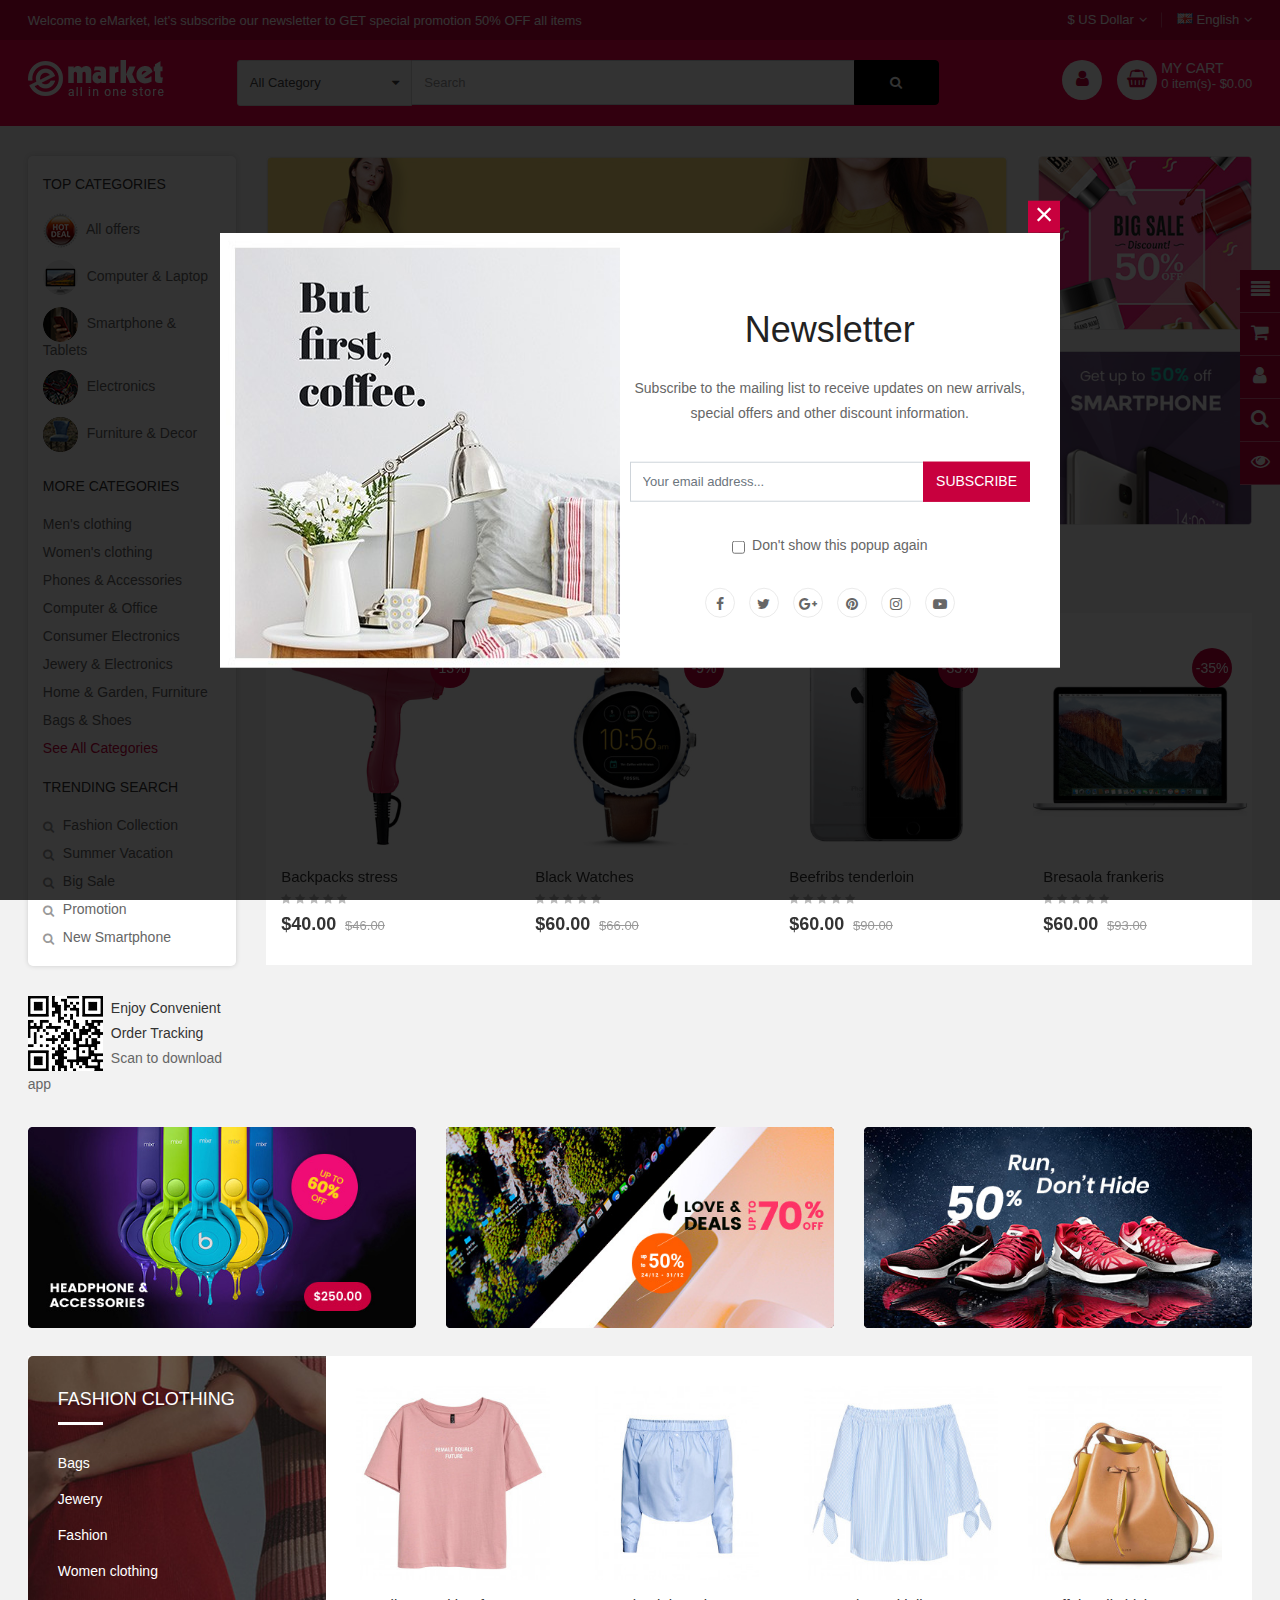
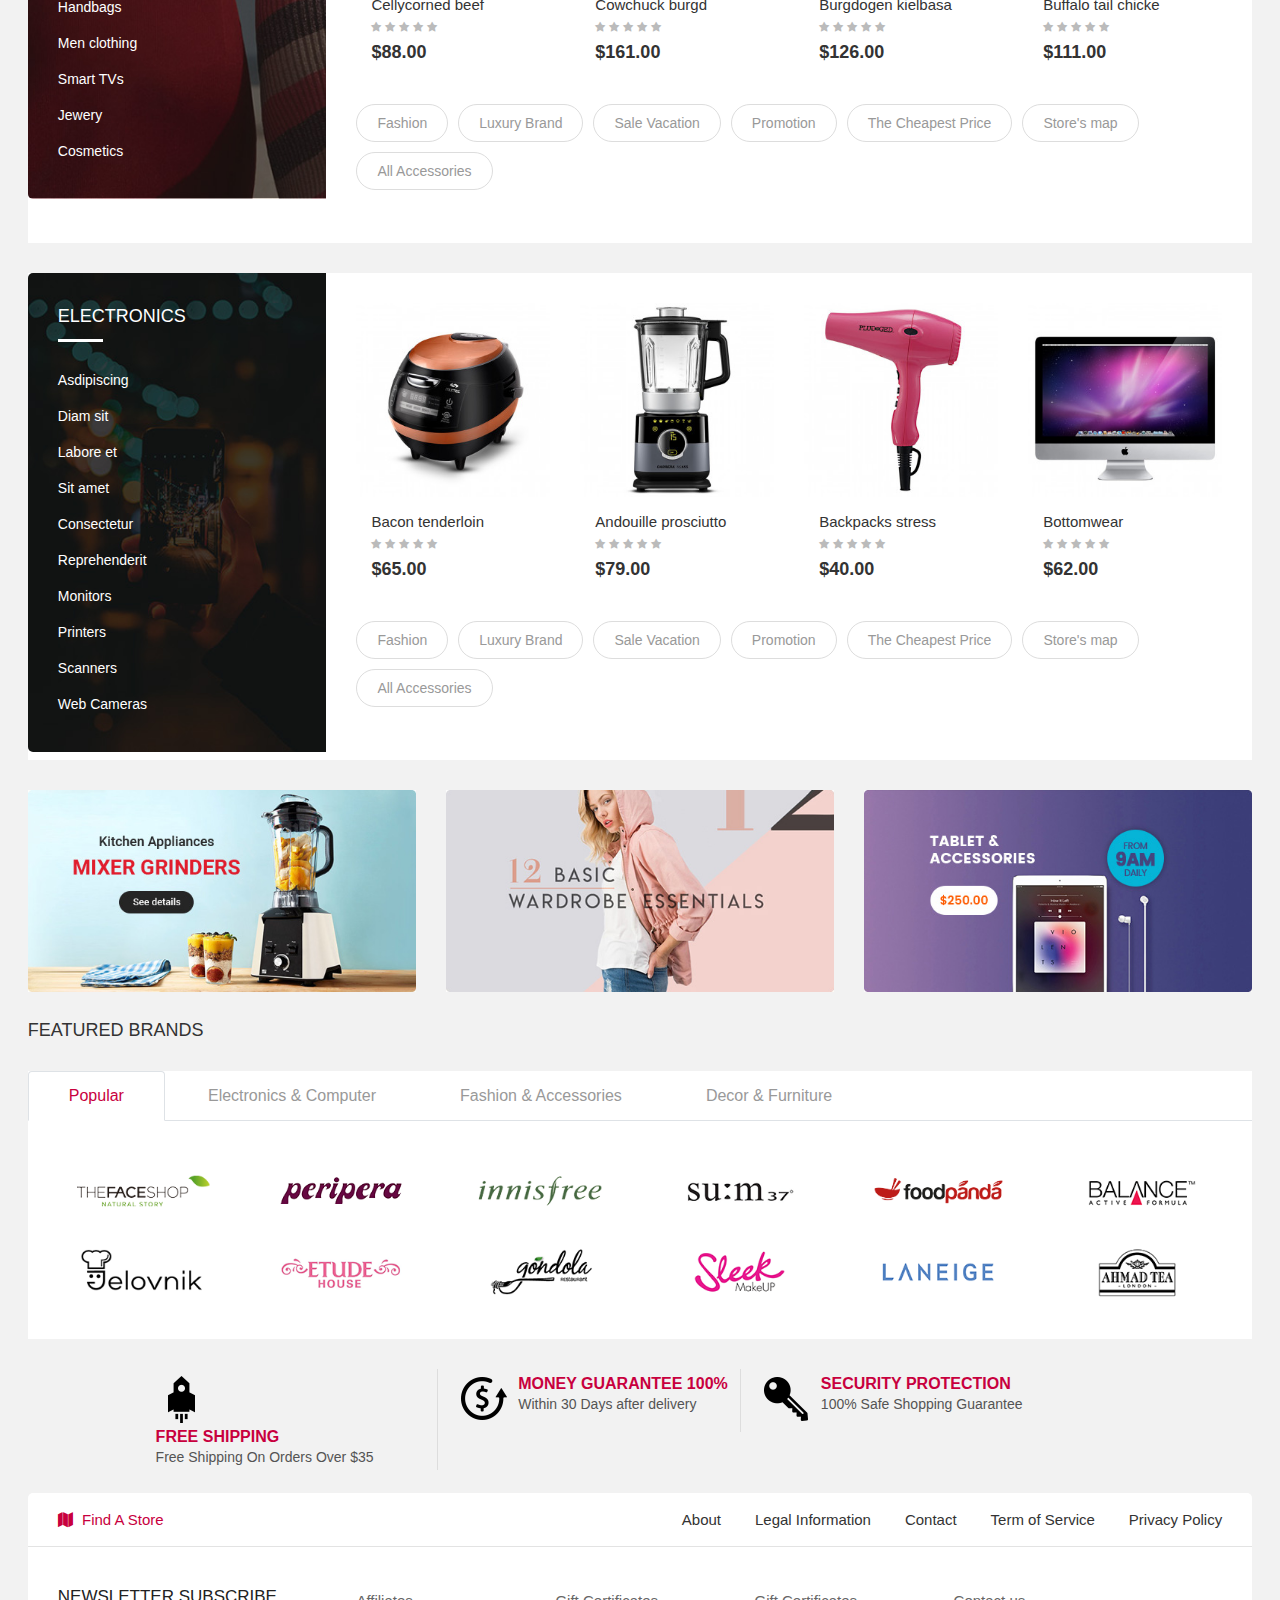
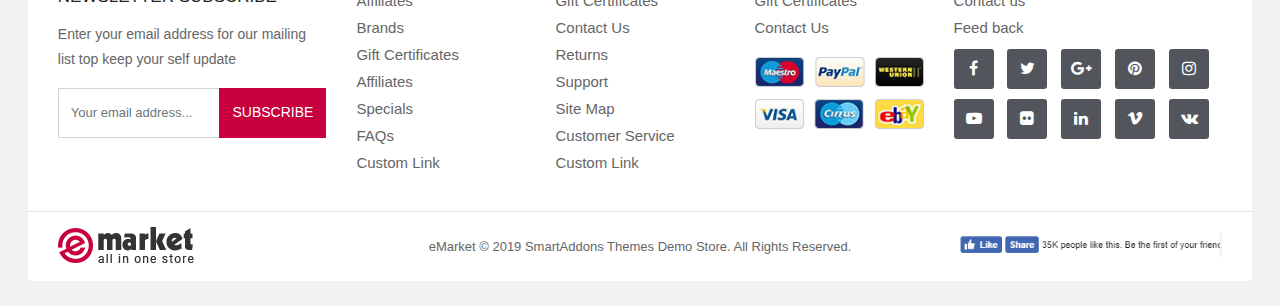
<file: index.html>
<!DOCTYPE html>
<html lang="en">
<head>
	<meta charset="UTF-8">
	<title>eMarket</title>
	<meta name="viewport" content="width=device-width, user-scalable=no, initial-scale=1.0, maximum-scale=1.0, minimum-scale=1.0">
	<link rel="stylesheet" type="text/css" href="assets/bootstrap/bootstrap.min.css">
	<link rel="stylesheet" type="text/css" href="assets/fonts/font-awesome-4.7.0/css/font-awesome.min.css">
	<link rel="stylesheet" type="text/css" href="assets/slick-1.8.1/slick/slick.css">
	<link rel="stylesheet" type="text/css" href="assets/slick-1.8.1/slick/slick-theme.css">
	<link rel="stylesheet" type="text/css" href="assets/carousel/owl.carousel.min.css">
	<link rel="stylesheet" type="text/css" href="assets/carousel/owl.theme.default.min.css">
	<link rel="stylesheet" type="text/css" href="assets/fancybox/jquery.fancybox.min.css">
	<link rel="stylesheet" type="text/css" href="assets/css/reset.css">
	<link rel="stylesheet" type="text/css" href="assets/css/style.css">
</head>
<body>
	<!-- #header -->
	<header id="header">
		<div class="header-top">
			<div class="container">
				<div class="row">
					<div class="col-lg-8 my-auto col-3">
						<div class="header-top--left d-none d-lg-block">
							<p>Welcome to eMarket, let's subscribe our newsletter to GET special promotion 50% OFF all items</p>
						</div>
						<div class="header-top--user d-block d-lg-none">
							<a href="javascript:void(0)" title="" class="dropdown-btn"><i class="fa fa-user"></i> <i class="fa fa-caret-down"></i></a>
							<ul class="dropdown-content">
								<li><a href="" title="">Wish List (0)</a></li>
								<li><a href="" title="">Compare</a></li>
								<li><a href="" title="">Register</a></li>
								<li><a href="javascript:void(0)" title="" class="login-btn">Login</a></li>
							</ul>
						</div>
					</div>
					<div class="col-lg-4 col-9">
						<div class="header-top--right pull-right">
							<ul>
								<li>
									<a href="javascript:void(0)" title="" class="dropdown-btn">$ US Dollar</a>
									<ul class="dropdown-content">
										<li><a href="" title="">$ US Dollar</a></li>
										<li><a href="" title="">€ Euro</a></li>
										<li><a href="" title="">£ Pound Sterling</a></li>
									</ul>
								</li>
								<li>
									<a href="javascript:void(0)" title="" class="dropdown-btn"><img src="assets/images/en-gb.png" alt=""> English</a>
									<ul class="dropdown-content">
										<li><a href="" title=""><img src="assets/images/ar-ar.png" alt=""> Arabic</a></li>
										<li><a href="" title=""><img src="assets/images/en-gb.png" alt=""> English</a></li>
									</ul>
								</li>
							</ul>
						</div>
					</div>
				</div>
			</div>
		</div>
		<div class="header-middle">
			<div class="container">
				<div class="row">
					<div class="col-lg-2 text-center text-lg-left">
						<div class="header-middle--logo">
							<a href="" title="" class="d-inline-block"><img src="assets/images/logo21.png" alt="" class="img-fluid"></a><h1>eMarket</h1>
						</div>
					</div>
					<div class="col-lg-7 d-none d-lg-block">
						<div class="header-middle--search">
							<div class="search-left float-left">
								<button class="btn text-left">All Category</button>
								<div class="search-left--list">
									<form>
										<div class="search-box">
											<div class="input-group">
											  	<input type="text" class="form-control">
											  	<div class="input-group-append">
											    	<span class="input-group-text"><i class="fa fa-search"></i></span>
											  	</div>
											</div>
										</div>
									</form>
									<ul class="cat-menu">
										<li><a href="" title="">All Category</a></li>
										<li>
											<a href="" title="">Accessories</a>
											<ul class="sub-menu">
												<li><a href="" title="">Cellphone</a></li>
												<li><a href="" title="">Electronics</a></li>
												<li><a href="" title="">Fashion</a></li>
											</ul>
										</li>
										<li>
											<a href="" title="">Collections</a>
											<ul class="sub-menu">
												<li><a href="" title="">Appliances</a></li>
												<li><a href="" title="">Smartphone</a></li>
												<li><a href="" title="">Sport bikes</a></li>
											</ul>
										</li>
										<li>
											<a href="" title="">Fashion</a>
											<ul class="sub-menu">
												<li><a href="" title="">Appliances</a></li>
												<li><a href="" title="">Smartphone</a></li>
												<li><a href="" title="">Sport bikes</a></li>
											</ul>
										</li>
									</ul>
								</div>
							</div>
							<div class="search-right float-left">
								<form>
									<div class="input-group">
									  	<input type="text" class="form-control" placeholder="Search">
									  	<div class="input-group-append">
									    	<button class="input-group-text" type="submit"><i class="fa fa-search"></i></button>
									  	</div>
									</div>
								</form>
							</div>
						</div>
					</div>
					<div class="col-lg-3 d-none d-lg-block">
						<div class="header-middle--action pull-right">
							<ul class="d-inline-block w-100">
								<li>
									<a href="" title=""><i class="fa fa-user"></i></a>
									<ul class="u-popup">
										<li><a href="" title="">Wish List (0)</a></li>
										<li><a href="" title="">Compare</a></li>
										<li><a href="" title="">Register</a></li>
										<li><a href="javascript:void(0)" title="" class="login-btn">Login</a></li>
									</ul>
								</li>
								<li class="cart-info">
									<a href="" title="" class="shop-cart float-left">
										<i class="fa fa-shopping-basket"></i>
									</a>
									<div class="cart-title float-left ml-1">
										<span>MY CART</span>
										<span class="price d-block">0 item(s)- $0.00</span>
									</div>
									<div class="cart-list text-center">
										<p>Your shopping cart is empty!</p>
									</div>
								</li>
							</ul>
						</div>
					</div>
				</div>
			</div>
		</div>
	</header>
	<!-- /#header -->
	
	<!-- .popup-sub -->
	<div class="popup-sub">
		<div class="popup-sub--content">
			<span class="close-sub d-inline-block text-center">&times;</span>
			<h4 class="text-center">Newsletter</h4>
			<p class="text-center">Subscribe to the mailing list to receive updates on new arrivals, special offers and other discount information.</p>
			<form>
				<div class="input-group">
				  	<input type="email" class="form-control" placeholder="Your email address...">
				  	<div class="input-group-append">
				    	<button class="btn btn-outline-secondary" type="submit">SUBSCRIBE</button>
				  	</div>
				</div>
				<div class="form-group form-check text-center">
				    <input type="checkbox" class="form-check-input" id="exampleCheck1">
				    <label class="form-check-label" for="exampleCheck1">Don't show this popup again</label>
				</div>
			</form>
			<div class="sub-social">
				<ul>
					<li><a href="" title=""><i class="fa fa-facebook"></i></a></li>
					<li><a href="" title=""><i class="fa fa-twitter"></i></a></li>
					<li><a href="" title=""><i class="fa fa-google-plus"></i></a></li>
					<li><a href="" title=""><i class="fa fa-pinterest"></i></a></li>
					<li><a href="" title=""><i class="fa fa-instagram"></i></a></li>
					<li><a href="" title=""><i class="fa fa-youtube-play"></i></a></li>
				</ul>
			</div>
		</div>
	</div>
	<!-- /.popup-sub -->

	<!-- .login-popup -->
	<div class="login-popup">
		<div class="login-popup--content">
			<div class="row">
				<div class="col-12">
					<div class="lg-title d-inline-block w-100 font-weight-bold">
						<h4 class="d-inline-block"><i class="fa fa-address-card-o"></i> SIGN IN OR REGISTER</h4>
						<span class="close-login float-right"><i class="fa fa-times-circle"></i></span>
					</div>
				</div>
				<div class="col-lg-6">
					<div class="lg-form">
						<form>
							<div class="input-group my-3">
							  	<div class="input-group-prepend">
							    	<span class="input-group-text"><i class="fa fa-user-plus"></i></span>
							  	</div>
							  	<input type="text" class="form-control" placeholder="E-mail Address">
							</div>
							<div class="input-group">
							  	<div class="input-group-prepend">
							    	<span class="input-group-text"><i class="fa fa-key"></i></span>
							  	</div>
							  	<input type="text" class="form-control" placeholder="Password">
							</div>
							<p class="mt-3 mb-2"><strong>Login with your social account</strong></p>
							<div class="lg-social">
								<a href="" title="" class="google"><i class="fa fa-google"></i></a>
								<a href="" title="" class="facebook"><i class="fa fa-facebook"></i></a>
								<a href="" title="" class="twitter"><i class="fa fa-twitter"></i></a>
								<a href="" title="" class="linkedin"><i class="fa fa-linkedin"></i></a>
							</div>
							<p class="my-3"><a href="" title="">Forgot Your Password?</a></p>
							<button type="submit" class="btn">Login</button>
						</form>
					</div>
				</div>
				<div class="col-lg-6">
					<div class="lg-news">
						<h4 class="font-weight-bold text-uppercase">New here?</h4>
						<p class="my-3">Registration is free and easy!</p>
						<ul>
							<li>Faster checkout</li>
							<li>Save multiple shipping addresses</li>
							<li>View and track orders and more</li>
						</ul>
						<button type="submit" class="btn mt-3">Create an account</button>
					</div>
				</div>
			</div>
		</div>	
	</div>
	<!-- /.login-popup -->
	
	<!-- .block-1 -->
	<div class="block-1 site-content">
		<div class="container">
			<div class="row">
				<div class="col-lg-3 fix-1 col-md-4">
					<a href="javascript:void(0)" title="" class="show-cat-btn d-block d-md-none">Show categories</a>
					<div class="left-sidebar">
						<a href="javascript:void(0)" class="close-cat-menu" title=""><i class="fa fa-times"></i></a>
						<aside class="categories">
							<h3 class="font-weight-normal text-uppercase">Top categories</h3>
							<ul>
								<li>
									<a href="" title="">
										<img src="assets/images/icon1.png" alt=""> All offers
									</a>
								</li>
								<li>
									<a href="" title="">
										<img src="assets/images/icon2.png" alt=""> Computer & Laptop
									</a>
								</li>
								<li>
									<a href="" title="">
										<img src="assets/images/icon3.png" alt=""> Smartphone & Tablets
									</a>
								</li>
								<li>
									<a href="" title="">
										<img src="assets/images/icon4.png" alt=""> Electronics
									</a>
								</li>
								<li>
									<a href="" title="">
										<img src="assets/images/icon5.png" alt=""> Furniture & Decor
									</a>
								</li>
							</ul>
						</aside>
						<aside>
							<h3 class="font-weight-normal text-uppercase">More categories</h3>
							<ul>
								<li><a href="" title="">Men's clothing</a></li>
								<li><a href="" title="">Women's clothing</a></li>
								<li><a href="" title="">Phones & Accessories</a></li>
								<li><a href="" title="">Computer & Office</a></li>
								<li><a href="" title="">Consumer Electronics</a></li>
								<li><a href="" title="">Jewery & Electronics</a></li>
								<li><a href="" title="">Home & Garden, Furniture</a></li>
								<li><a href="" title="">Bags & Shoes</a></li>
								<li><a href="" title="" class="see-all">See All Categories</a></li>
							</ul>
						</aside>
						<aside class="trending">
							<h3 class="font-weight-normal text-uppercase">Trending search</h3>
							<ul>
								<li><a href="" title="">Fashion Collection</a></li>
								<li><a href="" title="">Summer Vacation</a></li>
								<li><a href="" title="">Big Sale</a></li>
								<li><a href="" title="">Promotion</a></li>
								<li><a href="" title="">New Smartphone</a></li>
							</ul>
						</aside>
					</div>
					<!-- .qr-code -->
					<div class="qr-code site-content">
						<div class="qr-code--content d-inline-block w-100">
							<img src="assets/images/qr-code.jpg" alt="" class="img-fluid float-left mr-2">
							<div class="right-qr">
								<a href="" title="">Enjoy Convenient<br>Order Tracking</a>
								<p>Scan to download app</p>
							</div>
						</div>
					</div>
					<!-- /.qr-code -->
				</div>
				<div class="col-lg-9 fix-1 mt-4 mt-md-0 col-md-8">
					<div class="row">
						<div class="col-lg-9 fix-2 mb-3 mb-md-0">
							<div class="tab-slider">
								<div class="tab-content">
								  	<div class="tab-pane fade show active" id="tab1" role="tabpanel" aria-labelledby="tab-1">
								  		<a href="" title=""><img src="assets/images/slide1-988x405.jpg" alt="" class="w-100"></a>
								  	</div>
								  	<div class="tab-pane fade" id="tab2" role="tabpanel" aria-labelledby="tab-2">
								  		<a href="" title=""><img src="assets/images/slide2-988x405.jpg" alt="" class="w-100"></a>
								  	</div>
								  	<div class="tab-pane fade" id="tab3" role="tabpanel" aria-labelledby="tab-3">
								  		<a href="" title=""><img src="assets/images/slide3-988x405.jpg" alt="" class="w-100"></a>
								  	</div>
								</div>
								<ul class="nav nav-tabs" role="tablist">
								  	<li class="nav-item">
								    	<a class="nav-link active" id="tab-1" data-toggle="tab" href="#tab1" role="tab" aria-controls="tab1" aria-selected="true">Women Fashion</a>
								  	</li>
								  	<li class="nav-item">
								    	<a class="nav-link" id="tab-2" data-toggle="tab" href="#tab2" role="tab" aria-controls="tab2" aria-selected="false">Electronics</a>
								  	</li>
								  	<li class="nav-item">
								    	<a class="nav-link" id="tab-3" data-toggle="tab" href="#tab3" role="tab" aria-controls="tab3" aria-selected="false">Computer & Smartphone</a>
								  	</li>
								</ul>
							</div>
						</div>
						<div class="col-lg-3 fix-2 d-none d-md-block mt-4 mt-lg-0">
							<div class="right-sidebar">
								<div class="row">
									<div class="col-lg-12 col-6">
										<aside>
											<a href="" title="" class="effects effect-circle"><img src="assets/images/id21-bn1.jpg" alt="" class="w-100"></a>
										</aside>
									</div>
									<div class="col-lg-12 col-6">
										<aside>
											<a href="" title="" class="effects effect-circle"><img src="assets/images/id21-bn2.jpg" class="w-100"></a>
										</aside>
									</div>
								</div>
							</div>
						</div>
						<div class="col-lg-12 site-content">
							<div class="top-deals">
								<h2 class="text-uppercase font-weight-bold">ELECTRONICS TOP DEALS</h2>
								<div class="top-deals--content">
									<div class="owl-theme owl-carousel deal-carousel">
										<div class="item">
											<div class="product">
												<div class="thumbnail">
													<a href="" title="" class="d-block">
														<img src="assets/images/3-320x320.jpg" alt="">
													</a>
													<div class="overlay">
														<ul>
															<li><a href="" title=""><i class="fa fa-shopping-basket"></i></a></li>
															<li><a href="" title=""><i class="fa fa-heart"></i></a></li>
															<li><a href="" title=""><i class="fa fa-refresh"></i></a></li>
															<li><a href="" title=""><i class="fa fa-eye"></i></a></li>
														</ul>
													</div>
													<span class="sale d-inline-block text-center">-13%</span>
												</div>
												<div class="product-info">
													<h4 class="font-weight-normal mb-1 mt-3"><a href="" title="">Backpacks stress</a></h4>
													<div class="star mb-2">
														<i></i>
														<i></i>
														<i></i>
														<i></i>
														<i></i>
													</div>
													<div class="price">
														<span class="new-price font-weight-bold">$40.00</span>
														<span class="old-price">$46.00</span>
													</div>
												</div>
											</div>
										</div>
										<div class="item">
											<div class="product">
												<div class="thumbnail">
													<a href="" title="" class="d-block">
														<img src="assets/images/8-320x320.jpg" alt="">
													</a>
													<div class="overlay">
														<ul>
															<li><a href="" title=""><i class="fa fa-shopping-basket"></i></a></li>
															<li><a href="" title=""><i class="fa fa-heart"></i></a></li>
															<li><a href="" title=""><i class="fa fa-refresh"></i></a></li>
															<li><a href="" title=""><i class="fa fa-eye"></i></a></li>
														</ul>
													</div>
													<span class="sale d-inline-block text-center">-9%</span>
												</div>
												<div class="product-info">
													<h4 class="font-weight-normal mb-1 mt-3"><a href="" title="">Black Watches</a></h4>
													<div class="star mb-2">
														<i></i>
														<i></i>
														<i></i>
														<i></i>
														<i></i>
													</div>
													<div class="price">
														<span class="new-price font-weight-bold">$60.00</span>
														<span class="old-price">$66.00</span>
													</div>
												</div>
											</div>
										</div>
										<div class="item">
											<div class="product">
												<div class="thumbnail">
													<a href="" title="" class="d-block">
														<img src="assets/images/6-320x320.jpg" alt="">
													</a>
													<div class="overlay">
														<ul>
															<li><a href="" title=""><i class="fa fa-shopping-basket"></i></a></li>
															<li><a href="" title=""><i class="fa fa-heart"></i></a></li>
															<li><a href="" title=""><i class="fa fa-refresh"></i></a></li>
															<li><a href="" title=""><i class="fa fa-eye"></i></a></li>
														</ul>
													</div>
													<span class="sale d-inline-block text-center">-33%</span>
												</div>
												<div class="product-info">
													<h4 class="font-weight-normal mb-1 mt-3"><a href="" title="">Beefribs tenderloin</a></h4>
													<div class="star mb-2">
														<i></i>
														<i></i>
														<i></i>
														<i></i>
														<i></i>
													</div>
													<div class="price">
														<span class="new-price font-weight-bold">$60.00</span>
														<span class="old-price">$90.00</span>
													</div>
												</div>
											</div>
										</div>
										<div class="item">
											<div class="product">
												<div class="thumbnail">
													<a href="" title="" class="d-block">
														<img src="assets/images/10-320x320.jpg" alt="">
													</a>
													<div class="overlay">
														<ul>
															<li><a href="" title=""><i class="fa fa-shopping-basket"></i></a></li>
															<li><a href="" title=""><i class="fa fa-heart"></i></a></li>
															<li><a href="" title=""><i class="fa fa-refresh"></i></a></li>
															<li><a href="" title=""><i class="fa fa-eye"></i></a></li>
														</ul>
													</div>
													<span class="sale d-inline-block text-center">-35%</span>
												</div>
												<div class="product-info">
													<h4 class="font-weight-normal mb-1 mt-3"><a href="" title="">Bresaola frankeris</a></h4>
													<div class="star mb-2">
														<i></i>
														<i></i>
														<i></i>
														<i></i>
														<i></i>
													</div>
													<div class="price">
														<span class="new-price font-weight-bold">$60.00</span>
														<span class="old-price">$93.00</span>
													</div>
												</div>
											</div>
										</div>
									</div>
								</div>
							</div>
						</div>
					</div>
				</div>
			</div>
		</div>
	</div>
	<!-- /.block-1 -->
	
	<!-- .sale-block -->
	<div class="sale-block site-content">
		<div class="container">
			<div class="row">
				<div class="col-md-4">
					<div class="sale-block--content">
						<a href="" title="" class="d-inline-block effect-circle"><img src="assets/images/id21-bn3.jpg" alt="" class="w-100"></a>
					</div>
				</div>
				<div class="col-md-4">
					<div class="sale-block--content">
						<a href="" title="" class="d-inline-block effect-circle"><img src="assets/images/id21-bn4.jpg" alt="" class="w-100"></a>
					</div>
				</div>
				<div class="col-md-4">
					<div class="sale-block--content">
						<a href="" title="" class="d-inline-block effect-circle"><img src="assets/images/id21-bn5.jpg" alt="" class="w-100"></a>
					</div>
				</div>
			</div>
		</div>
	</div>
	<!-- /.sale-block -->
	
	<!-- .cat-product -->
	<div class="cat-product site-content">
		<div class="container">
			<div class="cat-product--wrapper">
				<div class="row">
					<div class="col-lg-3 fix-2 pr-lg-0 col-md-4">
						<a href="javascript:void(0)" class="product-cat-btn d-block d-md-none" title="">Fashion Clothing</a>
						<div class="cat-product--list">
							<a href="javascript:void(0)" class="close-product-cat d-block d-md-none" title=""><i class="fa fa-times"></i></a>
							<h2 class="text-uppercase"><a href="" title="">FASHION CLOTHING</a></h2>
							<ul>
								<li><a href="" title="">Bags</a></li>
								<li><a href="" title="">Jewery</a></li>
								<li><a href="" title="">Fashion</a></li>
								<li><a href="" title="">Women clothing</a></li>
								<li><a href="" title="">Handbags</a></li>
								<li><a href="" title="">Men clothing</a></li>
								<li><a href="" title="">Smart TVs</a></li>
								<li><a href="" title="">Jewery</a></li>
								<li><a href="" title="">Cosmetics</a></li>
							</ul>
						</div>
					</div>
					<div class="col-lg-9 fix-2 pl-lg-0 col-md-8">
						<div class="cat-product--content">
							<!-- for desktop -->
							<div class="row d-none d-lg-flex">
								<div class="col-lg-3 col-md-4 col-sm-6">
									<div class="product">
										<div class="thumbnail">
											<a href="" title="" class="d-block">
												<img src="assets/images/6-270x270.jpg" alt="">
											</a>
											<div class="overlay">
												<ul>
													<li><a href="" title=""><i class="fa fa-shopping-basket"></i></a></li>
													<li><a href="" title=""><i class="fa fa-heart"></i></a></li>
													<li><a href="" title=""><i class="fa fa-refresh"></i></a></li>
													<li><a href="" title=""><i class="fa fa-eye"></i></a></li>
												</ul>
											</div>
										</div>
										<div class="product-info">
											<h4 class="font-weight-normal mb-1 mt-3"><a href="" title="">Cellycorned beef</a></h4>
											<div class="star mb-2">
												<i></i>
												<i></i>
												<i></i>
												<i></i>
												<i></i>
											</div>
											<div class="price">
												<span class="new-price font-weight-bold">$88.00</span>
											</div>
										</div>
									</div>
								</div>
								<div class="col-lg-3 col-md-4 col-sm-6">
									<div class="product">
										<div class="thumbnail">
											<a href="" title="" class="d-block">
												<img src="assets/images/5-270x270.jpg" alt="">
											</a>
											<div class="overlay">
												<ul>
													<li><a href="" title=""><i class="fa fa-shopping-basket"></i></a></li>
													<li><a href="" title=""><i class="fa fa-heart"></i></a></li>
													<li><a href="" title=""><i class="fa fa-refresh"></i></a></li>
													<li><a href="" title=""><i class="fa fa-eye"></i></a></li>
												</ul>
											</div>
										</div>
										<div class="product-info">
											<h4 class="font-weight-normal mb-1 mt-3"><a href="" title="">Cowchuck burgd</a></h4>
											<div class="star mb-2">
												<i></i>
												<i></i>
												<i></i>
												<i></i>
												<i></i>
											</div>
											<div class="price">
												<span class="new-price font-weight-bold">$161.00</span>
											</div>
										</div>
									</div>
								</div>
								<div class="col-lg-3 col-md-4 col-sm-6">
									<div class="product">
										<div class="thumbnail">
											<a href="" title="" class="d-block">
												<img src="assets/images/5-270x2701.jpg" alt="">
											</a>
											<div class="overlay">
												<ul>
													<li><a href="" title=""><i class="fa fa-shopping-basket"></i></a></li>
													<li><a href="" title=""><i class="fa fa-heart"></i></a></li>
													<li><a href="" title=""><i class="fa fa-refresh"></i></a></li>
													<li><a href="" title=""><i class="fa fa-eye"></i></a></li>
												</ul>
											</div>
										</div>
										<div class="product-info">
											<h4 class="font-weight-normal mb-1 mt-3"><a href="" title="">Burgdogen kielbasa</a></h4>
											<div class="star mb-2">
												<i></i>
												<i></i>
												<i></i>
												<i></i>
												<i></i>
											</div>
											<div class="price">
												<span class="new-price font-weight-bold">$126.00</span>
											</div>
										</div>
									</div>
								</div>
								<div class="col-lg-3 col-md-4 col-sm-6">
									<div class="product">
										<div class="thumbnail">
											<a href="" title="" class="d-block">
												<img src="assets/images/4-270x270.jpg" alt="">
											</a>
											<div class="overlay">
												<ul>
													<li><a href="" title=""><i class="fa fa-shopping-basket"></i></a></li>
													<li><a href="" title=""><i class="fa fa-heart"></i></a></li>
													<li><a href="" title=""><i class="fa fa-refresh"></i></a></li>
													<li><a href="" title=""><i class="fa fa-eye"></i></a></li>
												</ul>
											</div>
										</div>
										<div class="product-info">
											<h4 class="font-weight-normal mb-1 mt-3"><a href="" title="">Buffalo tail chicke</a></h4>
											<div class="star mb-2">
												<i></i>
												<i></i>
												<i></i>
												<i></i>
												<i></i>
											</div>
											<div class="price">
												<span class="new-price font-weight-bold">$111.00</span>
											</div>
										</div>
									</div>
								</div>
							</div>
							<!-- /for desktop -->
							<!-- for mobile, tablet -->
							<div class="owl-carousel owl-theme product-mobile d-block d-lg-none">
								<div class="item">
									<div class="product">
										<div class="thumbnail">
											<a href="" title="" class="d-block">
												<img src="assets/images/6-270x270.jpg" alt="">
											</a>
											<div class="overlay">
												<ul>
													<li><a href="" title=""><i class="fa fa-shopping-basket"></i></a></li>
													<li><a href="" title=""><i class="fa fa-heart"></i></a></li>
													<li><a href="" title=""><i class="fa fa-refresh"></i></a></li>
													<li><a href="" title=""><i class="fa fa-eye"></i></a></li>
												</ul>
											</div>
										</div>
										<div class="product-info">
											<h4 class="font-weight-normal mb-1 mt-3"><a href="" title="">Cellycorned beef</a></h4>
											<div class="star mb-2">
												<i></i>
												<i></i>
												<i></i>
												<i></i>
												<i></i>
											</div>
											<div class="price">
												<span class="new-price font-weight-bold">$88.00</span>
											</div>
										</div>
									</div>
								</div>
								<div class="item">
									<div class="product">
										<div class="thumbnail">
											<a href="" title="" class="d-block">
												<img src="assets/images/5-270x270.jpg" alt="">
											</a>
											<div class="overlay">
												<ul>
													<li><a href="" title=""><i class="fa fa-shopping-basket"></i></a></li>
													<li><a href="" title=""><i class="fa fa-heart"></i></a></li>
													<li><a href="" title=""><i class="fa fa-refresh"></i></a></li>
													<li><a href="" title=""><i class="fa fa-eye"></i></a></li>
												</ul>
											</div>
										</div>
										<div class="product-info">
											<h4 class="font-weight-normal mb-1 mt-3"><a href="" title="">Cowchuck burgd</a></h4>
											<div class="star mb-2">
												<i></i>
												<i></i>
												<i></i>
												<i></i>
												<i></i>
											</div>
											<div class="price">
												<span class="new-price font-weight-bold">$161.00</span>
											</div>
										</div>
									</div>
								</div>
								<div class="item">
									<div class="product">
										<div class="thumbnail">
											<a href="" title="" class="d-block">
												<img src="assets/images/5-270x2701.jpg" alt="">
											</a>
											<div class="overlay">
												<ul>
													<li><a href="" title=""><i class="fa fa-shopping-basket"></i></a></li>
													<li><a href="" title=""><i class="fa fa-heart"></i></a></li>
													<li><a href="" title=""><i class="fa fa-refresh"></i></a></li>
													<li><a href="" title=""><i class="fa fa-eye"></i></a></li>
												</ul>
											</div>
										</div>
										<div class="product-info">
											<h4 class="font-weight-normal mb-1 mt-3"><a href="" title="">Burgdogen kielbasa</a></h4>
											<div class="star mb-2">
												<i></i>
												<i></i>
												<i></i>
												<i></i>
												<i></i>
											</div>
											<div class="price">
												<span class="new-price font-weight-bold">$126.00</span>
											</div>
										</div>
									</div>
								</div>
								<div class="item">
									<div class="product">
										<div class="thumbnail">
											<a href="" title="" class="d-block">
												<img src="assets/images/4-270x270.jpg" alt="">
											</a>
											<div class="overlay">
												<ul>
													<li><a href="" title=""><i class="fa fa-shopping-basket"></i></a></li>
													<li><a href="" title=""><i class="fa fa-heart"></i></a></li>
													<li><a href="" title=""><i class="fa fa-refresh"></i></a></li>
													<li><a href="" title=""><i class="fa fa-eye"></i></a></li>
												</ul>
											</div>
										</div>
										<div class="product-info">
											<h4 class="font-weight-normal mb-1 mt-3"><a href="" title="">Buffalo tail chicke</a></h4>
											<div class="star mb-2">
												<i></i>
												<i></i>
												<i></i>
												<i></i>
												<i></i>
											</div>
											<div class="price">
												<span class="new-price font-weight-bold">$111.00</span>
											</div>
										</div>
									</div>
								</div>
							</div>
							<!-- /for mobile, tablet -->
							<div class="cats-list">
								<ul class="d-inline-block w-100">
									<li><a href="" title="">Fashion</a></li>
									<li><a href="" title="">Luxury Brand</a></li>
									<li><a href="" title="">Sale Vacation</a></li>
									<li><a href="" title="">Promotion</a></li>
									<li><a href="" title="">The Cheapest Price</a></li>
									<li><a href="" title="">Store's map</a></li>
									<li><a href="" title="">All Accessories</a></li>
								</ul>
							</div>
						</div>
					</div>
				</div>
			</div>
		</div>
	</div>
	<!-- /.cat-product -->

	<!-- .cat-product -->
	<div class="cat-product site-content">
		<div class="container">
			<div class="cat-product--wrapper">
				<div class="row">
					<div class="col-lg-3 fix-2 pr-lg-0 col-md-4">
						<a href="javascript:void(0)" class="product-cat-btn style-2 d-block d-md-none" title="">Electronics</a>
						<div class="cat-product--list style-2">
							<a href="javascript:void(0)" class="close-product-cat d-block d-md-none" title=""><i class="fa fa-times"></i></a>
							<h2 class="text-uppercase"><a href="" title="">ELECTRONICS</a></h2>
							<ul>
								<li><a href="" title="">Asdipiscing</a></li>
								<li><a href="" title="">Diam sit</a></li>
								<li><a href="" title="">Labore et</a></li>
								<li><a href="" title="">Sit amet</a></li>
								<li><a href="" title="">Consectetur</a></li>
								<li><a href="" title="">Reprehenderit</a></li>
								<li><a href="" title="">Monitors</a></li>
								<li><a href="" title="">Printers</a></li>
								<li><a href="" title="">Scanners</a></li>
								<li><a href="" title="">Web Cameras</a></li>
							</ul>
						</div>
					</div>
					<div class="col-lg-9 fix-2 pl-lg-0 col-md-8">
						<div class="cat-product--content">
							<!-- for desktop -->
							<div class="row d-none d-lg-flex">
								<div class="col-lg-3 col-md-4 col-sm-6">
									<div class="product">
										<div class="thumbnail">
											<a href="" title="" class="d-block">
												<img src="assets/images/4-270x2701.jpg" alt="">
											</a>
											<div class="overlay">
												<ul>
													<li><a href="" title=""><i class="fa fa-shopping-basket"></i></a></li>
													<li><a href="" title=""><i class="fa fa-heart"></i></a></li>
													<li><a href="" title=""><i class="fa fa-refresh"></i></a></li>
													<li><a href="" title=""><i class="fa fa-eye"></i></a></li>
												</ul>
											</div>
										</div>
										<div class="product-info">
											<h4 class="font-weight-normal mb-1 mt-3"><a href="" title="">Bacon tenderloin</a></h4>
											<div class="star mb-2">
												<i></i>
												<i></i>
												<i></i>
												<i></i>
												<i></i>
											</div>
											<div class="price">
												<span class="new-price font-weight-bold">$65.00</span>
											</div>
										</div>
									</div>
								</div>
								<div class="col-lg-3 col-md-4 col-sm-6">
									<div class="product">
										<div class="thumbnail">
											<a href="" title="" class="d-block">
												<img src="assets/images/2-270x270.jpg" alt="">
											</a>
											<div class="overlay">
												<ul>
													<li><a href="" title=""><i class="fa fa-shopping-basket"></i></a></li>
													<li><a href="" title=""><i class="fa fa-heart"></i></a></li>
													<li><a href="" title=""><i class="fa fa-refresh"></i></a></li>
													<li><a href="" title=""><i class="fa fa-eye"></i></a></li>
												</ul>
											</div>
										</div>
										<div class="product-info">
											<h4 class="font-weight-normal mb-1 mt-3"><a href="" title="">Andouille prosciutto</a></h4>
											<div class="star mb-2">
												<i></i>
												<i></i>
												<i></i>
												<i></i>
												<i></i>
											</div>
											<div class="price">
												<span class="new-price font-weight-bold">$79.00</span>
											</div>
										</div>
									</div>
								</div>
								<div class="col-lg-3 col-md-4 col-sm-6">
									<div class="product">
										<div class="thumbnail">
											<a href="" title="" class="d-block">
												<img src="assets/images/3-270x270.jpg" alt="">
											</a>
											<div class="overlay">
												<ul>
													<li><a href="" title=""><i class="fa fa-shopping-basket"></i></a></li>
													<li><a href="" title=""><i class="fa fa-heart"></i></a></li>
													<li><a href="" title=""><i class="fa fa-refresh"></i></a></li>
													<li><a href="" title=""><i class="fa fa-eye"></i></a></li>
												</ul>
											</div>
										</div>
										<div class="product-info">
											<h4 class="font-weight-normal mb-1 mt-3"><a href="" title="">Backpacks stress</a></h4>
											<div class="star mb-2">
												<i></i>
												<i></i>
												<i></i>
												<i></i>
												<i></i>
											</div>
											<div class="price">
												<span class="new-price font-weight-bold">$40.00</span>
											</div>
										</div>
									</div>
								</div>
								<div class="col-lg-3 col-md-4 col-sm-6">
									<div class="product">
										<div class="thumbnail">
											<a href="" title="" class="d-block">
												<img src="assets/images/9-270x270.jpg" alt="">
											</a>
											<div class="overlay">
												<ul>
													<li><a href="" title=""><i class="fa fa-shopping-basket"></i></a></li>
													<li><a href="" title=""><i class="fa fa-heart"></i></a></li>
													<li><a href="" title=""><i class="fa fa-refresh"></i></a></li>
													<li><a href="" title=""><i class="fa fa-eye"></i></a></li>
												</ul>
											</div>
										</div>
										<div class="product-info">
											<h4 class="font-weight-normal mb-1 mt-3"><a href="" title="">Bottomwear</a></h4>
											<div class="star mb-2">
												<i></i>
												<i></i>
												<i></i>
												<i></i>
												<i></i>
											</div>
											<div class="price">
												<span class="new-price font-weight-bold">$62.00</span>
											</div>
										</div>
									</div>
								</div>
							</div>
							<!-- /for desktop -->
							<!-- for mobile, tablet -->
							<div class="owl-carousel owl-theme product-mobile d-block d-lg-none">
								<div class="item">
									<div class="product">
										<div class="thumbnail">
											<a href="" title="" class="d-block">
												<img src="assets/images/4-270x2701.jpg" alt="">
											</a>
											<div class="overlay">
												<ul>
													<li><a href="" title=""><i class="fa fa-shopping-basket"></i></a></li>
													<li><a href="" title=""><i class="fa fa-heart"></i></a></li>
													<li><a href="" title=""><i class="fa fa-refresh"></i></a></li>
													<li><a href="" title=""><i class="fa fa-eye"></i></a></li>
												</ul>
											</div>
										</div>
										<div class="product-info">
											<h4 class="font-weight-normal mb-1 mt-3"><a href="" title="">Bacon tenderloin</a></h4>
											<div class="star mb-2">
												<i></i>
												<i></i>
												<i></i>
												<i></i>
												<i></i>
											</div>
											<div class="price">
												<span class="new-price font-weight-bold">$65.00</span>
											</div>
										</div>
									</div>
								</div>
								<div class="item">
									<div class="product">
										<div class="thumbnail">
											<a href="" title="" class="d-block">
												<img src="assets/images/2-270x270.jpg" alt="">
											</a>
											<div class="overlay">
												<ul>
													<li><a href="" title=""><i class="fa fa-shopping-basket"></i></a></li>
													<li><a href="" title=""><i class="fa fa-heart"></i></a></li>
													<li><a href="" title=""><i class="fa fa-refresh"></i></a></li>
													<li><a href="" title=""><i class="fa fa-eye"></i></a></li>
												</ul>
											</div>
										</div>
										<div class="product-info">
											<h4 class="font-weight-normal mb-1 mt-3"><a href="" title="">Andouille prosciutto</a></h4>
											<div class="star mb-2">
												<i></i>
												<i></i>
												<i></i>
												<i></i>
												<i></i>
											</div>
											<div class="price">
												<span class="new-price font-weight-bold">$79.00</span>
											</div>
										</div>
									</div>
								</div>
								<div class="item">
									<div class="product">
										<div class="thumbnail">
											<a href="" title="" class="d-block">
												<img src="assets/images/3-270x270.jpg" alt="">
											</a>
											<div class="overlay">
												<ul>
													<li><a href="" title=""><i class="fa fa-shopping-basket"></i></a></li>
													<li><a href="" title=""><i class="fa fa-heart"></i></a></li>
													<li><a href="" title=""><i class="fa fa-refresh"></i></a></li>
													<li><a href="" title=""><i class="fa fa-eye"></i></a></li>
												</ul>
											</div>
										</div>
										<div class="product-info">
											<h4 class="font-weight-normal mb-1 mt-3"><a href="" title="">Backpacks stress</a></h4>
											<div class="star mb-2">
												<i></i>
												<i></i>
												<i></i>
												<i></i>
												<i></i>
											</div>
											<div class="price">
												<span class="new-price font-weight-bold">$40.00</span>
											</div>
										</div>
									</div>
								</div>
								<div class="item">
									<div class="product">
										<div class="thumbnail">
											<a href="" title="" class="d-block">
												<img src="assets/images/9-270x270.jpg" alt="">
											</a>
											<div class="overlay">
												<ul>
													<li><a href="" title=""><i class="fa fa-shopping-basket"></i></a></li>
													<li><a href="" title=""><i class="fa fa-heart"></i></a></li>
													<li><a href="" title=""><i class="fa fa-refresh"></i></a></li>
													<li><a href="" title=""><i class="fa fa-eye"></i></a></li>
												</ul>
											</div>
										</div>
										<div class="product-info">
											<h4 class="font-weight-normal mb-1 mt-3"><a href="" title="">Bottomwear</a></h4>
											<div class="star mb-2">
												<i></i>
												<i></i>
												<i></i>
												<i></i>
												<i></i>
											</div>
											<div class="price">
												<span class="new-price font-weight-bold">$62.00</span>
											</div>
										</div>
									</div>
								</div>
							</div>
							<!-- /for mobile, tablet -->
							<div class="cats-list">
								<ul class="d-inline-block w-100">
									<li><a href="" title="">Fashion</a></li>
									<li><a href="" title="">Luxury Brand</a></li>
									<li><a href="" title="">Sale Vacation</a></li>
									<li><a href="" title="">Promotion</a></li>
									<li><a href="" title="">The Cheapest Price</a></li>
									<li><a href="" title="">Store's map</a></li>
									<li><a href="" title="">All Accessories</a></li>
								</ul>
							</div>
						</div>
					</div>
				</div>
			</div>
		</div>
	</div>
	<!-- /.cat-product -->

	<!-- .sale-block -->
	<div class="sale-block site-content">
		<div class="container">
			<div class="row">
				<div class="col-md-4">
					<div class="sale-block--content">
						<a href="" title="" class="d-inline-block effect-circle"><img src="assets/images/id21-bn6.jpg" alt="" class="w-100"></a>
					</div>
				</div>
				<div class="col-md-4">
					<div class="sale-block--content">
						<a href="" title="" class="d-inline-block effect-circle"><img src="assets/images/id21-bn7.jpg" alt="" class="w-100"></a>
					</div>
				</div>
				<div class="col-md-4">
					<div class="sale-block--content">
						<a href="" title="" class="d-inline-block effect-circle"><img src="assets/images/id21-bn8.jpg" alt="" class="w-100"></a>
					</div>
				</div>
			</div>
		</div>
	</div>
	<!-- /.sale-block -->

	<!-- .fixed-tool -->
	<div class="fixed-tool">
		<div class="fixed-tool--content">
			<ul>
				<li class="d-none d-lg-block">
					<a href="javascript:void(0)" title="" class="popup-btn"><i class="fa fa-align-justify"></i><span>Categories</span></a>
					<div class="main-popup">
						<div class="main-popup--content">
							<div class="pop-title">
								<h4 class="d-inline-block"><i class="fa fa-align-justify"></i> <strong>ALL CATEGORIES</strong></h4>
								<span class="close-pop float-right"><i class="fa fa-times"></i></span>
							</div>
							<div class="pop-content">
								<ul class="pop-cat">
									<li>
										<a href="" title="">ACCESSORIES</a>
										<span class="plusminus"></span>
										<ul class="pop-sub">
											<li><a href="" title="">Cellphone</a></li>
											<li><a href="" title="">Cosmetics</a></li>
											<li><a href="" title="">Electronics</a></li>
											<li><a href="" title="">Fashion</a></li>
										</ul>
									</li>
									<li>
										<a href="" title="">Collections</a>
										<span class="plusminus"></span>
										<ul class="pop-sub">
											<li><a href="" title="">Cellphone</a></li>
											<li><a href="" title="">Cosmetics</a></li>
											<li><a href="" title="">Electronics</a></li>
											<li><a href="" title="">Fashion</a></li>
										</ul>
									</li>
									<li>
										<a href="" title="">Fashion</a>
										<span class="plusminus"></span>
										<ul class="pop-sub">
											<li><a href="" title="">Cellphone</a></li>
											<li><a href="" title="">Cosmetics</a></li>
											<li><a href="" title="">Electronics</a></li>
											<li><a href="" title="">Fashion</a></li>
										</ul>
									</li>
									<li><a href="" title="">Handbags</a></li>
								</ul>
							</div>
						</div>
					</div>
				</li>
				<li>
					<a href="javascript:void(0)" title="" class="popup-btn"><i class="fa fa-shopping-cart"></i><span>Cart</span></a>
					<div class="main-popup">
						<div class="main-popup--content">
							<div class="pop-title">
								<h4 class="d-inline-block"><i class="fa fa-shopping-cart"></i> <strong>SHOPPING CART</strong></h4>
								<span class="close-pop float-right"><i class="fa fa-times"></i></span>
							</div>
							<div class="pop-content">
								<p class="noti-items"><i class="fa fa-shopping-cart"></i> There are <span>2 items</span> in your cart!</p>
								<ul class="noti-cart-list">
									<li>
										<div class="row">
											<div class="col-2">
												<div class="product-thumbnail">
													<a href="" title=""><img src="assets/images/4-270x270.jpg" alt=""></a>
												</div>
											</div>
											<div class="col-4 text-center m-auto">
												<div class="product-name">
													<h6><a href="" title="">Drutick lanaeger</a></h6>
												</div>
											</div>
											<div class="col-2 text-center m-auto">
												<div class="product-number">
													<p>x1</p>
												</div>
											</div>
											<div class="col-2 text-center m-auto">
												<div class="product-price">
													<p class="font-weight-bold">$60.00</p>
												</div>
											</div>
											<div class="col-2 text-center m-auto">
												<div class="product-remove">
													<a href="javascript:void(0)" title=""><i class="fa fa-trash-o"></i></a>
												</div>
											</div>
										</div>
									</li>
									<li>
										<div class="row">
											<div class="col-2">
												<div class="product-thumbnail">
													<a href="" title=""><img src="assets/images/4-270x2701.jpg" alt=""></a>
												</div>
											</div>
											<div class="col-4 text-center m-auto">
												<div class="product-name">
													<h6><a href="" title="">Lommodo Quiutvenia</a></h6>
												</div>
											</div>
											<div class="col-2 text-center m-auto">
												<div class="product-number">
													<p>x1</p>
												</div>
											</div>
											<div class="col-2 text-center m-auto">
												<div class="product-price">
													<p class="font-weight-bold">$60.00</p>
												</div>
											</div>
											<div class="col-2 text-center m-auto">
												<div class="product-remove">
													<a href="javascript:void(0)" title=""><i class="fa fa-trash-o"></i></a>
												</div>
											</div>
										</div>
									</li>
								</ul>
								<p class="total">
									<span class="left-sub font-weight-bold">Sub-Total</span>
									<span class="right-sub font-weight-bold d-block float-right">$120.00</span>
								</p>
								<p class="total">
									<span class="left-sub font-weight-bold">Total</span>
									<span class="right-sub font-weight-bold d-block float-right">$120.00</span>
								</p>
								<div class="cart-action">
									<div class="row">
										<div class="col-6">
											<a href="" title="" class="font-weight-bold text-uppercase view-cart text-center">View cart</a>
										</div>
										<div class="col-6">
											<a href="" title="" class="font-weight-bold text-uppercase checkout-btn text-center">Checkout</a>
										</div>
									</div>
								</div>
							</div>
						</div>
					</div>
				</li>
				<li class="d-none d-lg-block">
					<a href="javascript:void(0)" title="" class="popup-btn"><i class="fa fa-user"></i><span>Account</span></a>
					<div class="main-popup">
						<div class="main-popup--content">
							<div class="pop-title">
								<h4 class="d-inline-block"><i class="fa fa-user"></i> <strong>MY ACCOUNT</strong></h4>
								<span class="close-pop float-right"><i class="fa fa-times"></i></span>
							</div>
							<div class="pop-content">
								<div class="row">
									<div class="col-lg-6">
										<div class="col-content">
											<p class="mb-2"><strong>Currency</strong></p>
											<form>
												<select>
													<option>$ US Dollar</option>
													<option>€ Euro</option>
													<option>£ Pound Sterling</option>
												</select>
											</form>
										</div>
									</div>
									<div class="col-lg-6">
										<div class="col-content">
											<p class="mb-2"><strong>Language</strong></p>
											<form>
												<select>
													<option>English</option>
													<option>Arabic</option>
												</select>
											</form>
										</div>
									</div>
									<div class="col-12">
										<div class="pop-features pt-4">
											<div class="row">
												<div class="col-lg-4">
													<div class="feat-content text-center">
														<img src="assets/images/order-history.png" alt="">
														<p><a href="" title="">HISTORY</a></p>
													</div>
												</div>
												<div class="col-lg-4">
													<div class="feat-content text-center">
														<img src="assets/images/shopping-cart.png" alt="">
														<p><a href="" title="">SHOPPING CART</a></p>
													</div>
												</div>
												<div class="col-lg-4">
													<div class="feat-content text-center">
														<img src="assets/images/icon-register.png" alt="">
														<p><a href="" title="">REGISTER</a></p>
													</div>
												</div>
												<div class="col-lg-4">
													<div class="feat-content text-center">
														<img src="assets/images/icon-account.png" alt="">
														<p><a href="" title="">ACCOUNT</a></p>
													</div>
												</div>
												<div class="col-lg-4">
													<div class="feat-content text-center">
														<img src="assets/images/icon-download.png" alt="">
														<p><a href="" title="">DOWNLOAD</a></p>
													</div>
												</div>
												<div class="col-lg-4">
													<div class="feat-content text-center">
														<img src="assets/images/icon-login.png" alt="">
														<p><a href="" title="">LOGIN</a></p>
													</div>
												</div>
											</div>
										</div>
									</div>
								</div>
							</div>
						</div>
					</div>
				</li>
				<li>
					<a href="javascript:void(0)" title="" class="popup-btn"><i class="fa fa-search"></i><span>Search</span></a>
					<div class="main-popup">
						<div class="main-popup--content">
							<div class="pop-title">
								<h4 class="d-inline-block"><i class="fa fa-search"></i> <strong>SEARCH</strong></h4>
								<span class="close-pop float-right"><i class="fa fa-times"></i></span>
							</div>
							<div class="pop-content">
								<form>
									<div class="search-box">
										<div class="input-group">
										  	<input type="text" class="form-control" placeholder="Search">
										  	<div class="input-group-append">
										    	<span class="input-group-text"><i class="fa fa-search"></i></span>
										  	</div>
										</div>
										<div class="text-center mt-4">
											<button type="submit" class="btn">Search</button>
										</div>
									</div>
								</form>
							</div>
						</div>
					</div>
				</li>
				<li>
					<a href="javascript:void(0)" title="" class="popup-btn"><i class="fa fa-eye"></i><span>Recent View</span></a>
					<div class="main-popup">
						<div class="main-popup--content">
							<div class="pop-title">
								<h4 class="d-inline-block"><i class="fa fa-eye"></i> <strong>RECENT VIEW PRODUCTS</strong></h4>
								<span class="close-pop float-right"><i class="fa fa-times"></i></span>
							</div>
							<div class="pop-content">
								<p>Has no content to show!</p>
							</div>
						</div>
					</div>
				</li>
			</ul>
		</div>
	</div>
	<!-- /.fixed-tool -->
	
	<!-- .brands -->
	<div class="brands site-content">
		<div class="container">
			<div class="brands--wrapper">
				<h2 class="text-uppercase">FEATURED BRANDS</h2>
				<div class="brands--content">
					<ul class="nav nav-tabs" role="tablist">
					  	<li class="nav-item">
					    	<a class="nav-link active" id="tab-1" data-toggle="tab" href="#tab1" role="tab" aria-controls="tab1" aria-selected="true">Popular</a>
					  	</li>
					  	<li class="nav-item">
					    	<a class="nav-link" id="tab-2" data-toggle="tab" href="#tab2" role="tab" aria-controls="tab2" aria-selected="false">Electronics & Computer</a>
					  	</li>
					  	<li class="nav-item">
					    	<a class="nav-link" id="tab-3" data-toggle="tab" href="#tab3" role="tab" aria-controls="tab3" aria-selected="false">Fashion & Accessories</a>
					  	</li>
					  	<li class="nav-item">
					    	<a class="nav-link" id="tab-4" data-toggle="tab" href="#tab4" role="tab" aria-controls="tab4" aria-selected="false">Decor & Furniture</a>
					  	</li>
					</ul>
					<div class="tab-content hidden-element">
					  	<div class="tab-pane fade show active" id="tab1" role="tabpanel" aria-labelledby="tab-1">
					  		<div class="row">
					  			<div class="col-lg-2 col-md-4 col-6">
					  				<div class="partner-logo">
					  					<a href="" title=""><img src="assets/images/b1.png" alt=""></a>
					  				</div>
					  			</div>
					  			<div class="col-lg-2 col-md-4 col-6">
					  				<div class="partner-logo">
					  					<a href="" title=""><img src="assets/images/b2.png" alt=""></a>
					  				</div>
					  			</div>
					  			<div class="col-lg-2 col-md-4 col-6">
					  				<div class="partner-logo">
					  					<a href="" title=""><img src="assets/images/b3.png" alt=""></a>
					  				</div>
					  			</div>
					  			<div class="col-lg-2 col-md-4 col-6">
					  				<div class="partner-logo">
					  					<a href="" title=""><img src="assets/images/b4.png" alt=""></a>
					  				</div>
					  			</div>
					  			<div class="col-lg-2 col-md-4 col-6">
					  				<div class="partner-logo">
					  					<a href="" title=""><img src="assets/images/b5.png" alt=""></a>
					  				</div>
					  			</div>
					  			<div class="col-lg-2 col-md-4 col-6">
					  				<div class="partner-logo">
					  					<a href="" title=""><img src="assets/images/b6.png" alt=""></a>
					  				</div>
					  			</div>
					  			<div class="col-lg-2 col-md-4 col-6">
					  				<div class="partner-logo">
					  					<a href="" title=""><img src="assets/images/b7.png" alt=""></a>
					  				</div>
					  			</div>
					  			<div class="col-lg-2 col-md-4 col-6">
					  				<div class="partner-logo">
					  					<a href="" title=""><img src="assets/images/b8.png" alt=""></a>
					  				</div>
					  			</div>
					  			<div class="col-lg-2 col-md-4 col-6">
					  				<div class="partner-logo">
					  					<a href="" title=""><img src="assets/images/b9.png" alt=""></a>
					  				</div>
					  			</div>
					  			<div class="col-lg-2 col-md-4 col-6">
					  				<div class="partner-logo">
					  					<a href="" title=""><img src="assets/images/b10.png" alt=""></a>
					  				</div>
					  			</div>
					  			<div class="col-lg-2 col-md-4 col-6">
					  				<div class="partner-logo">
					  					<a href="" title=""><img src="assets/images/b11.png" alt=""></a>
					  				</div>
					  			</div>
					  			<div class="col-lg-2 col-md-4 col-6">
					  				<div class="partner-logo">
					  					<a href="" title=""><img src="assets/images/b12.png" alt=""></a>
					  				</div>
					  			</div>
					  		</div>
					  	</div>
					  	<div class="tab-pane fade" id="tab2" role="tabpanel" aria-labelledby="tab-2">
					  		<div class="row">
					  			<div class="col-lg-2 col-md-4 col-6">
					  				<div class="partner-logo">
					  					<a href="" title=""><img src="assets/images/b1.png" alt=""></a>
					  				</div>
					  			</div>
					  			<div class="col-lg-2 col-md-4 col-6">
					  				<div class="partner-logo">
					  					<a href="" title=""><img src="assets/images/b2.png" alt=""></a>
					  				</div>
					  			</div>
					  			<div class="col-lg-2 col-md-4 col-6">
					  				<div class="partner-logo">
					  					<a href="" title=""><img src="assets/images/b3.png" alt=""></a>
					  				</div>
					  			</div>
					  			<div class="col-lg-2 col-md-4 col-6">
					  				<div class="partner-logo">
					  					<a href="" title=""><img src="assets/images/b4.png" alt=""></a>
					  				</div>
					  			</div>
					  			<div class="col-lg-2 col-md-4 col-6">
					  				<div class="partner-logo">
					  					<a href="" title=""><img src="assets/images/b5.png" alt=""></a>
					  				</div>
					  			</div>
					  			<div class="col-lg-2 col-md-4 col-6">
					  				<div class="partner-logo">
					  					<a href="" title=""><img src="assets/images/b6.png" alt=""></a>
					  				</div>
					  			</div>
					  			<div class="col-lg-2 col-md-4 col-6">
					  				<div class="partner-logo">
					  					<a href="" title=""><img src="assets/images/b7.png" alt=""></a>
					  				</div>
					  			</div>
					  			<div class="col-lg-2 col-md-4 col-6">
					  				<div class="partner-logo">
					  					<a href="" title=""><img src="assets/images/b8.png" alt=""></a>
					  				</div>
					  			</div>
					  			<div class="col-lg-2 col-md-4 col-6">
					  				<div class="partner-logo">
					  					<a href="" title=""><img src="assets/images/b9.png" alt=""></a>
					  				</div>
					  			</div>
					  			<div class="col-lg-2"col-md-4 >
					  				<div class="partner-logo">
					  					<a href="" title=""><img src="assets/images/b10.png" alt=""></a>
					  				</div>
					  			</div>
					  			<div class="col-lg-2 col-md-4 col-6">
					  				<div class="partner-logo">
					  					<a href="" title=""><img src="assets/images/b11.png" alt=""></a>
					  				</div>
					  			</div>
					  			<div class="col-lg-2 col-md-4 col-6">
					  				<div class="partner-logo">
					  					<a href="" title=""><img src="assets/images/b12.png" alt=""></a>
					  				</div>
					  			</div>
					  		</div>
					  	</div>
					  	<div class="tab-pane fade" id="tab3" role="tabpanel" aria-labelledby="tab-3">
					  		<div class="row">
					  			<div class="col-lg-2 col-md-4 col-6">
					  				<div class="partner-logo">
					  					<a href="" title=""><img src="assets/images/b1.png" alt=""></a>
					  				</div>
					  			</div>
					  			<div class="col-lg-2 col-md-4 col-6">
					  				<div class="partner-logo">
					  					<a href="" title=""><img src="assets/images/b2.png" alt=""></a>
					  				</div>
					  			</div>
					  			<div class="col-lg-2 col-md-4 col-6">
					  				<div class="partner-logo">
					  					<a href="" title=""><img src="assets/images/b3.png" alt=""></a>
					  				</div>
					  			</div>
					  			<div class="col-lg-2 col-md-4 col-6">
					  				<div class="partner-logo">
					  					<a href="" title=""><img src="assets/images/b4.png" alt=""></a>
					  				</div>
					  			</div>
					  			<div class="col-lg-2 col-md-4 col-6">
					  				<div class="partner-logo">
					  					<a href="" title=""><img src="assets/images/b5.png" alt=""></a>
					  				</div>
					  			</div>
					  			<div class="col-lg-2 col-md-4 col-6">
					  				<div class="partner-logo">
					  					<a href="" title=""><img src="assets/images/b6.png" alt=""></a>
					  				</div>
					  			</div>
					  			<div class="col-lg-2 col-md-4 col-6">
					  				<div class="partner-logo">
					  					<a href="" title=""><img src="assets/images/b7.png" alt=""></a>
					  				</div>
					  			</div>
					  			<div class="col-lg-2 col-md-4 col-6">
					  				<div class="partner-logo">
					  					<a href="" title=""><img src="assets/images/b8.png" alt=""></a>
					  				</div>
					  			</div>
					  			<div class="col-lg-2 col-md-4 col-6">
					  				<div class="partner-logo">
					  					<a href="" title=""><img src="assets/images/b9.png" alt=""></a>
					  				</div>
					  			</div>
					  			<div class="col-lg-2 col-md-4 col-6">
					  				<div class="partner-logo">
					  					<a href="" title=""><img src="assets/images/b10.png" alt=""></a>
					  				</div>
					  			</div>
					  			<div class="col-lg-2 col-md-4 col-6">
					  				<div class="partner-logo">
					  					<a href="" title=""><img src="assets/images/b11.png" alt=""></a>
					  				</div>
					  			</div>
					  			<div class="col-lg-2 col-md-4 col-6">
					  				<div class="partner-logo">
					  					<a href="" title=""><img src="assets/images/b12.png" alt=""></a>
					  				</div>
					  			</div>
					  		</div>
					  	</div>
					  	<div class="tab-pane fade" id="tab4" role="tabpanel" aria-labelledby="tab-4">
					  		<div class="row">
					  			<div class="col-lg-2 col-md-4 col-6">
					  				<div class="partner-logo">
					  					<a href="" title=""><img src="assets/images/b1.png" alt=""></a>
					  				</div>
					  			</div>
					  			<div class="col-lg-2 col-md-4 col-6">
					  				<div class="partner-logo">
					  					<a href="" title=""><img src="assets/images/b2.png" alt=""></a>
					  				</div>
					  			</div>
					  			<div class="col-lg-2 col-md-4 col-6">
					  				<div class="partner-logo">
					  					<a href="" title=""><img src="assets/images/b3.png" alt=""></a>
					  				</div>
					  			</div>
					  			<div class="col-lg-2 col-md-4 col-6">
					  				<div class="partner-logo">
					  					<a href="" title=""><img src="assets/images/b4.png" alt=""></a>
					  				</div>
					  			</div>
					  			<div class="col-lg-2 col-md-4 col-6">
					  				<div class="partner-logo">
					  					<a href="" title=""><img src="assets/images/b5.png" alt=""></a>
					  				</div>
					  			</div>
					  			<div class="col-lg-2 col-md-4 col-6">
					  				<div class="partner-logo">
					  					<a href="" title=""><img src="assets/images/b6.png" alt=""></a>
					  				</div>
					  			</div>
					  			<div class="col-lg-2 col-md-4 col-6">
					  				<div class="partner-logo">
					  					<a href="" title=""><img src="assets/images/b7.png" alt=""></a>
					  				</div>
					  			</div>
					  			<div class="col-lg-2 col-md-4 col-6">
					  				<div class="partner-logo">
					  					<a href="" title=""><img src="assets/images/b8.png" alt=""></a>
					  				</div>
					  			</div>
					  			<div class="col-lg-2 col-md-4 col-6">
					  				<div class="partner-logo">
					  					<a href="" title=""><img src="assets/images/b9.png" alt=""></a>
					  				</div>
					  			</div>
					  			<div class="col-lg-2 col-md-4 col-6">
					  				<div class="partner-logo">
					  					<a href="" title=""><img src="assets/images/b10.png" alt=""></a>
					  				</div>
					  			</div>
					  			<div class="col-lg-2 col-md-4 col-6">
					  				<div class="partner-logo">
					  					<a href="" title=""><img src="assets/images/b11.png" alt=""></a>
					  				</div>
					  			</div>
					  			<div class="col-lg-2 col-md-4 col-6">
					  				<div class="partner-logo">
					  					<a href="" title=""><img src="assets/images/b12.png" alt=""></a>
					  				</div>
					  			</div>
					  		</div>
					  	</div>
					</div>
					<a href="javascript:void(0)" title="" class="show-more text-uppercase text-center">Show more</a>
					<a href="javascript:void(0)" title="" class="show-less text-uppercase text-center">Show less</a>
				</div>
			</div>
		</div>
	</div>
	<!-- /.brands -->

	<!-- .features -->
	<div class="features site-content">
		<div class="container">
			<ul class="d-inline-block w-100">
				<li>
					<div class="left-feat float-left">
						<img src="assets/images/icona.png" alt="">
					</div>
					<div class="right-feat text-left text-md-center text-lg-left float-left">
						<h4 class="text-uppercase"><strong><a href="" title="">FREE SHIPPING</a></strong></h4>
						<p>Free Shipping On Orders Over $35</p>
					</div>
				</li>
				<li>
					<div class="left-feat float-left">
						<img src="assets/images/iconb.png" alt="">
					</div>
					<div class="right-feat text-left text-md-center text-lg-left float-left">
						<h4 class="text-uppercase"><strong><a href="" title="">MONEY GUARANTEE 100%</a></strong></h4>
						<p>Within 30 Days after delivery</p>
					</div>
				</li>
				<li>
					<div class="left-feat float-left">
						<img src="assets/images/iconc.png" alt="">
					</div>
					<div class="right-feat text-left text-md-center text-lg-left float-left">
						<h4 class="text-uppercase"><strong><a href="" title="">SECURITY PROTECTION</a></strong></h4>
						<p>100% Safe Shopping Guarantee</p>
					</div>
				</li>
			</ul>
		</div>
	</div>
	<!-- /.features -->
	
	<!-- .backtop -->
	<div class="backtop">
		<a href="javascript:void(0)" title="" class="d-inline-block text-center"><i class="fa fa-angle-up"></i></a>
	</div>
	<!-- /.backtop -->

	<!-- #footer -->
	<footer id="footer">
		<div class="container">
			<div class="footer-wrapper hidden-element">
				<div class="footer-top">
					<div class="row">
						<div class="col-md-3">
							<div class="footer-top--find">
								<a href="" title=""><i class="fa fa-map"></i> Find A Store</a>
							</div>
						</div>
						<div class="col-md-9">
							<div class="footer-top--list float-right mt-3 mt-md-0">	
								<ul>
									<li><a href="" title="">About</a></li>
									<li><a href="" title="">Legal Information</a></li>
									<li><a href="" title="">Contact</a></li>
									<li><a href="" title="">Term of Service</a></li>
									<li><a href="" title="">Privacy Policy</a></li>
								</ul>
							</div>
						</div>
					</div>
				</div>
				<div class="footer-middle">
					<div class="row">
						<div class="col-lg-3 col-md-4 mb-3 mb-md-0">
							<div class="footer-middle--sub">
								<h3 class="text-uppercase">NEWSLETTER SUBSCRIBE</h3>
								<p>Enter your email address for our mailing list top keep your self update</p>
								<form>
									<div class="input-group">
									  	<input type="email" class="form-control" placeholder="Your email address...">
									  	<div class="input-group-append">
									    	<button class="btn btn-outline-secondary" type="submit">SUBSCRIBE</button>
									  	</div>
									</div>
								</form>
							</div>
						</div>
						<div class="col-lg-2 col-md-4">
							<div class="footer-middle--list">
								<ul>
									<li><a href="" title="">Affiliates</a></li>
									<li><a href="" title="">Brands</a></li>
									<li><a href="" title="">Gift Certificates</a></li>
									<li><a href="" title="">Affiliates</a></li>
									<li><a href="" title="">Specials</a></li>
									<li><a href="" title="">FAQs</a></li>
									<li><a href="" title="">Custom Link</a></li>
								</ul>
							</div>
						</div>
						<div class="col-lg-2 col-md-4">
							<div class="footer-middle--list">
								<ul>
									<li><a href="" title="">Gift Certificates</a></li>
									<li><a href="" title="">Contact Us</a></li>
									<li><a href="" title="">Returns</a></li>
									<li><a href="" title="">Support</a></li>
									<li><a href="" title="">Site Map</a></li>
									<li><a href="" title="">Customer Service</a></li>
									<li><a href="" title="">Custom Link</a></li>
								</ul>
							</div>
						</div>
						<div class="col-lg-2 offset-md-4 offset-lg-0 col-md-4">
							<div class="footer-middle--list">
								<ul>
									<li><a href="" title="">Gift Certificates</a></li>
									<li><a href="" title="">Contact Us</a></li>
								</ul>
								<p><a href="" title="" class="d-block mt-3"><img src="assets/images/payment21.png" alt="" class="img-fluid"></a></p>
							</div>
						</div>
						<div class="col-lg-3 col-md-4">
							<div class="footer-middle--list">
								<ul>
									<li><a href="" title="">Contact us</a></li>
									<li><a href="" title="">Feed back</a></li>
								</ul>
								<div class="footer-social mt-2">
									<ul>
										<li><a href="" title=""><i class="fa fa-facebook"></i></a></li>
										<li><a href="" title=""><i class="fa fa-twitter"></i></a></li>
										<li><a href="" title=""><i class="fa fa-google-plus"></i></a></li>
										<li><a href="" title=""><i class="fa fa-pinterest"></i></a></li>
										<li><a href="" title=""><i class="fa fa-instagram"></i></a></li>
										<li><a href="" title=""><i class="fa fa-youtube-play"></i></a></li>
										<li><a href="" title=""><i class="fa fa-flickr"></i></a></li>
										<li><a href="" title=""><i class="fa fa-linkedin"></i></a></li>
										<li><a href="" title=""><i class="fa fa-vimeo"></i></a></li>
										<li><a href="" title=""><i class="fa fa-vk"></i></a></li>
									</ul>
								</div>
							</div>
						</div>
					</div>
				</div>
				<div class="footer-bottom">
					<div class="row">
						<div class="col-lg-3 d-none d-lg-block">
							<div class="footer-bottom--logo">
								<a href="" title=""><img src="assets/images/f21-logo.png" alt="" class="img-fluid"></a>
							</div>
						</div>
						<div class="col-lg-6 my-auto">
							<div class="footer-bottom--copyright text-center">
								<p>eMarket © 2019 SmartAddons Themes Demo Store. All Rights Reserved.</p>
							</div>
						</div>
						<div class="col-lg-3 d-none d-lg-block my-auto">
							<div class="footer-bottom--fb float-right">
								<img src="assets/images/fb.PNG" alt="" class="img-fluid">
							</div>
						</div>
					</div>
				</div>
			</div>
			<a href="javascript:void(0)" title="" class="show-more text-uppercase text-center">Show more</a>
			<a href="javascript:void(0)" title="" class="show-less text-uppercase text-center">Show less</a>
		</div>
	</footer>
	<!-- /#footer -->

	<script type="text/javascript" src="assets/js/jquery.min.js"></script>
	<script type="text/javascript" src="assets/bootstrap/bootstrap.min.js"></script>
	<script type="text/javascript" src="assets/slick-1.8.1/slick/slick.min.js"></script>
	<script type="text/javascript" src="assets/carousel/owl.carousel.min.js"></script>
	<script type="text/javascript" src="assets/fancybox/jquery.fancybox.min.js"></script>
	<script type="text/javascript" src="assets/js/main.js"></script>
</body>
</html>
</file>
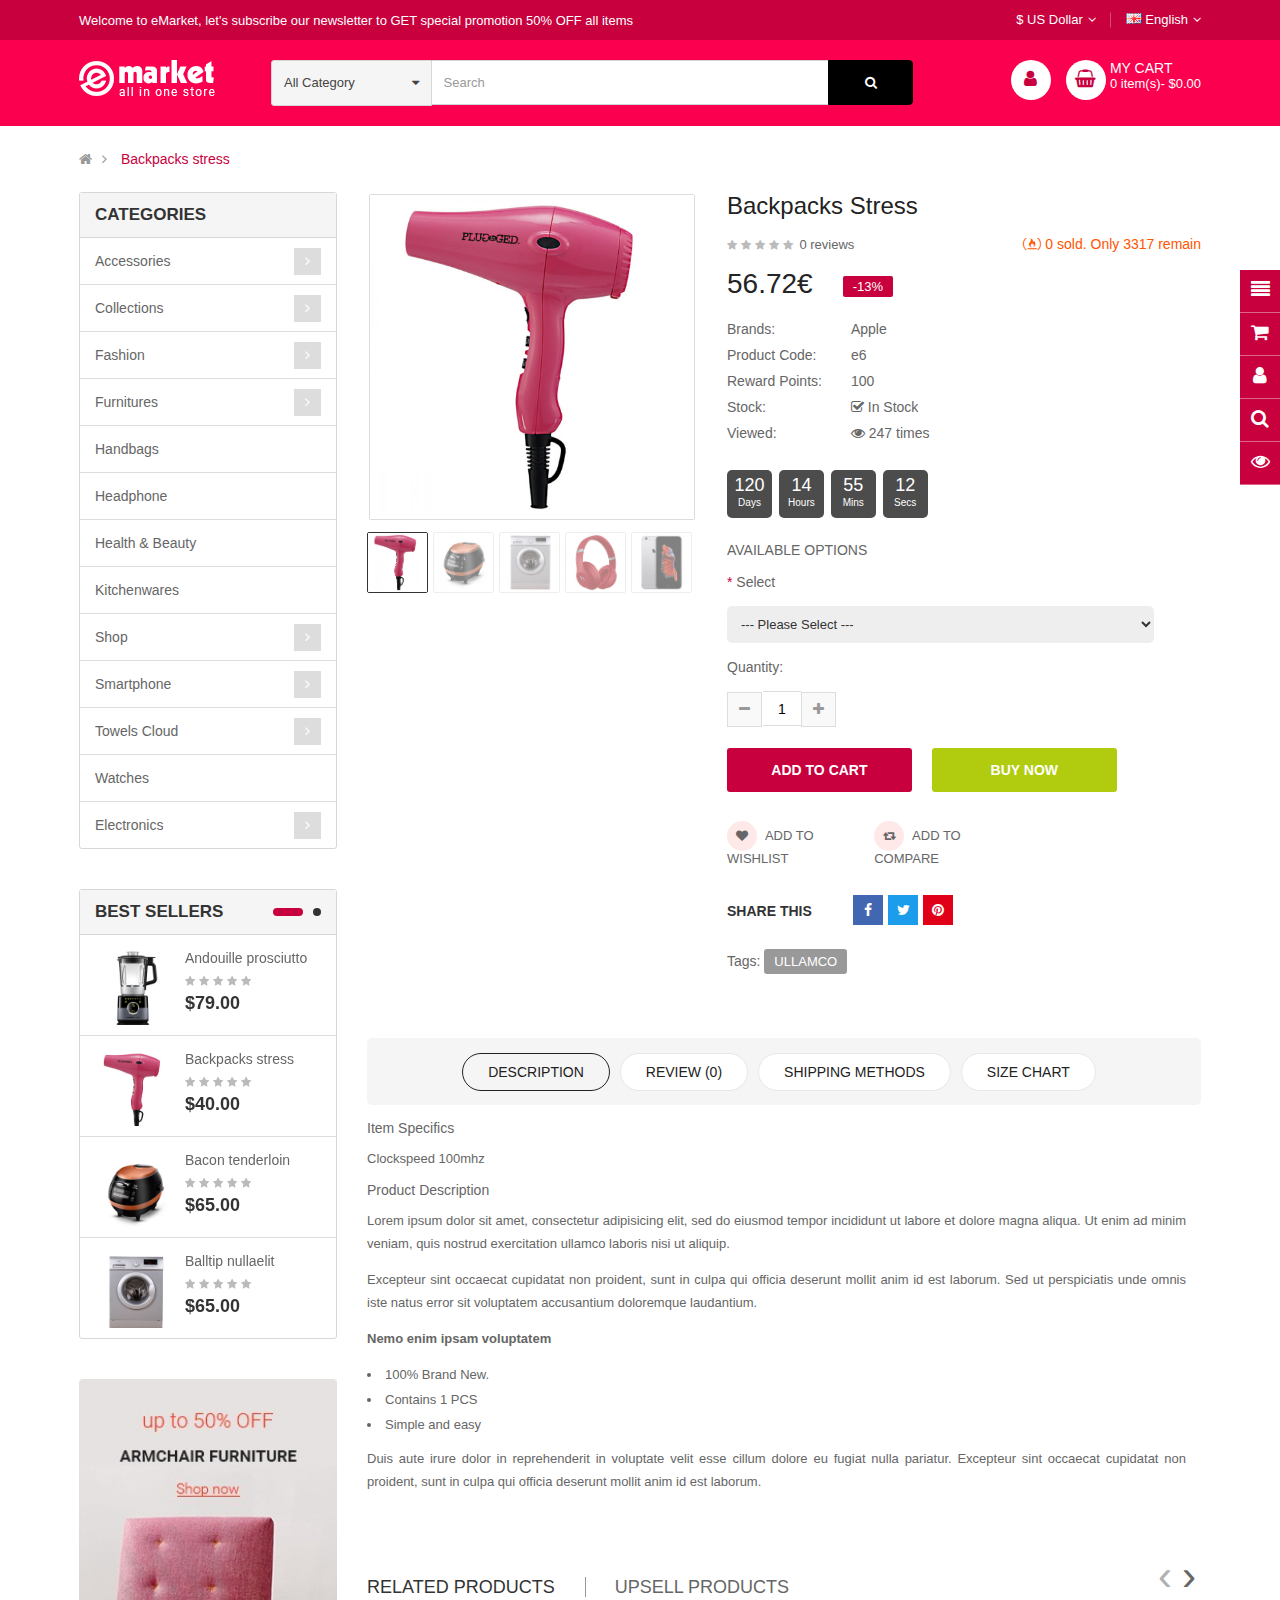
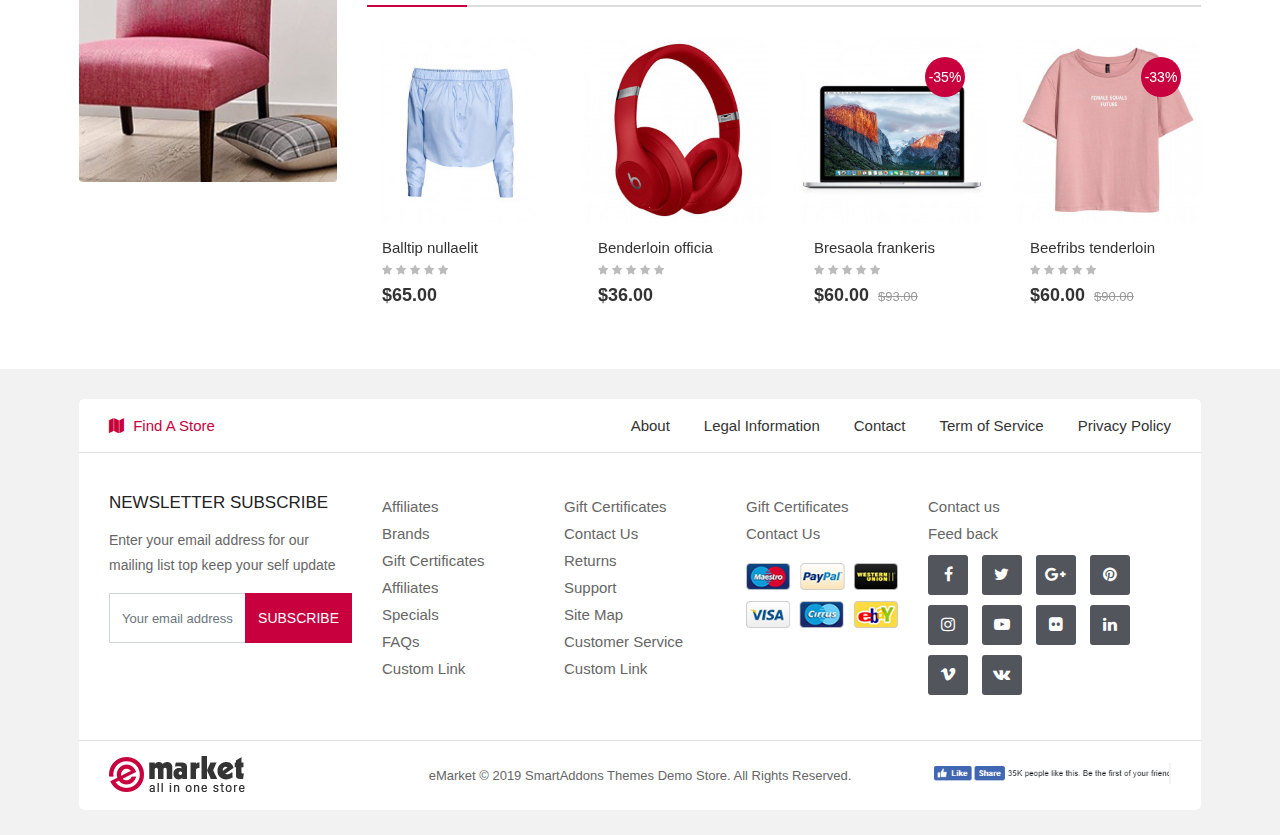
<file: detail.html>
<!DOCTYPE html>
<html lang="en">
<head>
	<meta charset="UTF-8">
	<title>Backpacks Stress</title>
	<meta name="viewport" content="width=device-width, user-scalable=no, initial-scale=1.0, maximum-scale=1.0, minimum-scale=1.0">
	<link rel="stylesheet" type="text/css" href="assets/bootstrap/bootstrap.min.css">
	<link rel="stylesheet" type="text/css" href="assets/fonts/font-awesome-4.7.0/css/font-awesome.min.css">
	<link rel="stylesheet" type="text/css" href="assets/slick-1.8.1/slick/slick.css">
	<link rel="stylesheet" type="text/css" href="assets/slick-1.8.1/slick/slick-theme.css">
	<link rel="stylesheet" type="text/css" href="assets/carousel/owl.carousel.min.css">
	<link rel="stylesheet" type="text/css" href="assets/carousel/owl.theme.default.min.css">
	<link rel="stylesheet" type="text/css" href="assets/fancybox/jquery.fancybox.min.css">
	<link rel="stylesheet" type="text/css" href="assets/css/reset.css">
	<link rel="stylesheet" type="text/css" href="assets/css/style.css">
</head>
<body class="single-product">
	<!-- #header -->
	<header id="header">
		<div class="header-top">
			<div class="container">
				<div class="row">
					<div class="col-lg-8 my-auto col-3">
						<div class="header-top--left d-none d-lg-block">
							<p>Welcome to eMarket, let's subscribe our newsletter to GET special promotion 50% OFF all items</p>
						</div>
						<div class="header-top--user d-block d-lg-none">
							<a href="javascript:void(0)" title="" class="dropdown-btn"><i class="fa fa-user"></i> <i class="fa fa-caret-down"></i></a>
							<ul class="dropdown-content">
								<li><a href="" title="">Wish List (0)</a></li>
								<li><a href="" title="">Compare</a></li>
								<li><a href="" title="">Register</a></li>
								<li><a href="javascript:void(0)" title="" class="login-btn">Login</a></li>
							</ul>
						</div>
					</div>
					<div class="col-lg-4 col-9">
						<div class="header-top--right pull-right">
							<ul>
								<li>
									<a href="javascript:void(0)" title="" class="dropdown-btn">$ US Dollar</a>
									<ul class="dropdown-content">
										<li><a href="" title="">$ US Dollar</a></li>
										<li><a href="" title="">€ Euro</a></li>
										<li><a href="" title="">£ Pound Sterling</a></li>
									</ul>
								</li>
								<li>
									<a href="javascript:void(0)" title="" class="dropdown-btn"><img src="assets/images/en-gb.png" alt=""> English</a>
									<ul class="dropdown-content">
										<li><a href="" title=""><img src="assets/images/ar-ar.png" alt=""> Arabic</a></li>
										<li><a href="" title=""><img src="assets/images/en-gb.png" alt=""> English</a></li>
									</ul>
								</li>
							</ul>
						</div>
					</div>
				</div>
			</div>
		</div>
		<div class="header-middle">
			<div class="container">
				<div class="row">
					<div class="col-lg-2 text-center text-lg-left">
						<div class="header-middle--logo">
							<a href="" title="" class="d-inline-block"><img src="assets/images/logo21.png" alt="" class="img-fluid"></a>
						</div>
					</div>
					<div class="col-lg-7 d-none d-lg-block">
						<div class="header-middle--search">
							<div class="search-left float-left">
								<button class="btn text-left">All Category</button>
								<div class="search-left--list">
									<form>
										<div class="search-box">
											<div class="input-group">
											  	<input type="text" class="form-control">
											  	<div class="input-group-append">
											    	<span class="input-group-text"><i class="fa fa-search"></i></span>
											  	</div>
											</div>
										</div>
									</form>
									<ul class="cat-menu">
										<li><a href="" title="">All Category</a></li>
										<li>
											<a href="" title="">Accessories</a>
											<ul class="sub-menu">
												<li><a href="" title="">Cellphone</a></li>
												<li><a href="" title="">Electronics</a></li>
												<li><a href="" title="">Fashion</a></li>
											</ul>
										</li>
										<li>
											<a href="" title="">Collections</a>
											<ul class="sub-menu">
												<li><a href="" title="">Appliances</a></li>
												<li><a href="" title="">Smartphone</a></li>
												<li><a href="" title="">Sport bikes</a></li>
											</ul>
										</li>
										<li>
											<a href="" title="">Fashion</a>
											<ul class="sub-menu">
												<li><a href="" title="">Appliances</a></li>
												<li><a href="" title="">Smartphone</a></li>
												<li><a href="" title="">Sport bikes</a></li>
											</ul>
										</li>
									</ul>
								</div>
							</div>
							<div class="search-right float-left">
								<form>
									<div class="input-group">
									  	<input type="text" class="form-control" placeholder="Search">
									  	<div class="input-group-append">
									    	<button class="input-group-text" type="submit"><i class="fa fa-search"></i></button>
									  	</div>
									</div>
								</form>
							</div>
						</div>
					</div>
					<div class="col-lg-3 d-none d-lg-block">
						<div class="header-middle--action pull-right">
							<ul class="d-inline-block w-100">
								<li>
									<a href="" title=""><i class="fa fa-user"></i></a>
									<ul class="u-popup">
										<li><a href="" title="">Wish List (0)</a></li>
										<li><a href="" title="">Compare</a></li>
										<li><a href="" title="">Register</a></li>
										<li><a href="javascript:void(0)" title="" class="login-btn">Login</a></li>
									</ul>
								</li>
								<li class="cart-info">
									<a href="" title="" class="shop-cart float-left">
										<i class="fa fa-shopping-basket"></i>
									</a>
									<div class="cart-title float-left ml-1">
										<span>MY CART</span>
										<span class="price d-block">0 item(s)- $0.00</span>
									</div>
									<div class="cart-list text-center">
										<p>Your shopping cart is empty!</p>
									</div>
								</li>
							</ul>
						</div>
					</div>
				</div>
			</div>
		</div>
	</header>
	<!-- /#header -->
	
	<!-- .login-popup -->
	<div class="login-popup">
		<div class="login-popup--content">
			<div class="row">
				<div class="col-12">
					<div class="lg-title d-inline-block w-100 font-weight-bold">
						<h4 class="d-inline-block"><i class="fa fa-address-card-o"></i> SIGN IN OR REGISTER</h4>
						<span class="close-login float-right"><i class="fa fa-times-circle"></i></span>
					</div>
				</div>
				<div class="col-lg-6">
					<div class="lg-form">
						<form>
							<div class="input-group my-3">
							  	<div class="input-group-prepend">
							    	<span class="input-group-text"><i class="fa fa-user-plus"></i></span>
							  	</div>
							  	<input type="text" class="form-control" placeholder="E-mail Address">
							</div>
							<div class="input-group">
							  	<div class="input-group-prepend">
							    	<span class="input-group-text"><i class="fa fa-key"></i></span>
							  	</div>
							  	<input type="text" class="form-control" placeholder="Password">
							</div>
							<p class="mt-3 mb-2"><strong>Login with your social account</strong></p>
							<div class="lg-social">
								<a href="" title="" class="google"><i class="fa fa-google"></i></a>
								<a href="" title="" class="facebook"><i class="fa fa-facebook"></i></a>
								<a href="" title="" class="twitter"><i class="fa fa-twitter"></i></a>
								<a href="" title="" class="linkedin"><i class="fa fa-linkedin"></i></a>
							</div>
							<p class="my-3"><a href="" title="">Forgot Your Password?</a></p>
							<button type="submit" class="btn">Login</button>
						</form>
					</div>
				</div>
				<div class="col-lg-6">
					<div class="lg-news">
						<h4 class="font-weight-bold text-uppercase">New here?</h4>
						<p class="my-3">Registration is free and easy!</p>
						<ul>
							<li>Faster checkout</li>
							<li>Save multiple shipping addresses</li>
							<li>View and track orders and more</li>
						</ul>
						<button type="submit" class="btn mt-3">Create an account</button>
					</div>
				</div>
			</div>
		</div>	
	</div>
	<!-- /.login-popup -->

	<!-- .fixed-tool -->
	<div class="fixed-tool">
		<div class="fixed-tool--content">
			<ul>
				<li class="d-none d-lg-block">
					<a href="javascript:void(0)" title="" class="popup-btn"><i class="fa fa-align-justify"></i><span>Categories</span></a>
					<div class="main-popup">
						<div class="main-popup--content">
							<div class="pop-title">
								<h4 class="d-inline-block"><i class="fa fa-align-justify"></i> <strong>ALL CATEGORIES</strong></h4>
								<span class="close-pop float-right"><i class="fa fa-times"></i></span>
							</div>
							<div class="pop-content">
								<ul class="pop-cat">
									<li>
										<a href="" title="">ACCESSORIES</a>
										<span class="plusminus"></span>
										<ul class="pop-sub">
											<li><a href="" title="">Cellphone</a></li>
											<li><a href="" title="">Cosmetics</a></li>
											<li><a href="" title="">Electronics</a></li>
											<li><a href="" title="">Fashion</a></li>
										</ul>
									</li>
									<li>
										<a href="" title="">Collections</a>
										<span class="plusminus"></span>
										<ul class="pop-sub">
											<li><a href="" title="">Cellphone</a></li>
											<li><a href="" title="">Cosmetics</a></li>
											<li><a href="" title="">Electronics</a></li>
											<li><a href="" title="">Fashion</a></li>
										</ul>
									</li>
									<li>
										<a href="" title="">Fashion</a>
										<span class="plusminus"></span>
										<ul class="pop-sub">
											<li><a href="" title="">Cellphone</a></li>
											<li><a href="" title="">Cosmetics</a></li>
											<li><a href="" title="">Electronics</a></li>
											<li><a href="" title="">Fashion</a></li>
										</ul>
									</li>
									<li><a href="" title="">Handbags</a></li>
								</ul>
							</div>
						</div>
					</div>
				</li>
				<li>
					<a href="javascript:void(0)" title="" class="popup-btn"><i class="fa fa-shopping-cart"></i><span>Cart</span></a>
					<div class="main-popup">
						<div class="main-popup--content">
							<div class="pop-title">
								<h4 class="d-inline-block"><i class="fa fa-shopping-cart"></i> <strong>SHOPPING CART</strong></h4>
								<span class="close-pop float-right"><i class="fa fa-times"></i></span>
							</div>
							<div class="pop-content">
								<p class="noti-items"><i class="fa fa-shopping-cart"></i> There are <span>2 items</span> in your cart!</p>
								<ul class="noti-cart-list">
									<li>
										<div class="row">
											<div class="col-2">
												<div class="product-thumbnail">
													<a href="" title=""><img src="assets/images/4-270x270.jpg" alt=""></a>
												</div>
											</div>
											<div class="col-4 text-center m-auto">
												<div class="product-name">
													<h6><a href="" title="">Drutick lanaeger</a></h6>
												</div>
											</div>
											<div class="col-2 text-center m-auto">
												<div class="product-number">
													<p>x1</p>
												</div>
											</div>
											<div class="col-2 text-center m-auto">
												<div class="product-price">
													<p class="font-weight-bold">$60.00</p>
												</div>
											</div>
											<div class="col-2 text-center m-auto">
												<div class="product-remove">
													<a href="javascript:void(0)" title=""><i class="fa fa-trash-o"></i></a>
												</div>
											</div>
										</div>
									</li>
									<li>
										<div class="row">
											<div class="col-2">
												<div class="product-thumbnail">
													<a href="" title=""><img src="assets/images/4-270x2701.jpg" alt=""></a>
												</div>
											</div>
											<div class="col-4 text-center m-auto">
												<div class="product-name">
													<h6><a href="" title="">Lommodo Quiutvenia</a></h6>
												</div>
											</div>
											<div class="col-2 text-center m-auto">
												<div class="product-number">
													<p>x1</p>
												</div>
											</div>
											<div class="col-2 text-center m-auto">
												<div class="product-price">
													<p class="font-weight-bold">$60.00</p>
												</div>
											</div>
											<div class="col-2 text-center m-auto">
												<div class="product-remove">
													<a href="javascript:void(0)" title=""><i class="fa fa-trash-o"></i></a>
												</div>
											</div>
										</div>
									</li>
								</ul>
								<p class="total">
									<span class="left-sub font-weight-bold">Sub-Total</span>
									<span class="right-sub font-weight-bold d-block float-right">$120.00</span>
								</p>
								<p class="total">
									<span class="left-sub font-weight-bold">Total</span>
									<span class="right-sub font-weight-bold d-block float-right">$120.00</span>
								</p>
								<div class="cart-action">
									<div class="row">
										<div class="col-6">
											<a href="" title="" class="font-weight-bold text-uppercase view-cart text-center">View cart</a>
										</div>
										<div class="col-6">
											<a href="" title="" class="font-weight-bold text-uppercase checkout-btn text-center">Checkout</a>
										</div>
									</div>
								</div>
							</div>
						</div>
					</div>
				</li>
				<li class="d-none d-lg-block">
					<a href="javascript:void(0)" title="" class="popup-btn"><i class="fa fa-user"></i><span>Account</span></a>
					<div class="main-popup">
						<div class="main-popup--content">
							<div class="pop-title">
								<h4 class="d-inline-block"><i class="fa fa-user"></i> <strong>MY ACCOUNT</strong></h4>
								<span class="close-pop float-right"><i class="fa fa-times"></i></span>
							</div>
							<div class="pop-content">
								<div class="row">
									<div class="col-lg-6">
										<div class="col-content">
											<p class="mb-2"><strong>Currency</strong></p>
											<form>
												<select>
													<option>$ US Dollar</option>
													<option>€ Euro</option>
													<option>£ Pound Sterling</option>
												</select>
											</form>
										</div>
									</div>
									<div class="col-lg-6">
										<div class="col-content">
											<p class="mb-2"><strong>Language</strong></p>
											<form>
												<select>
													<option>English</option>
													<option>Arabic</option>
												</select>
											</form>
										</div>
									</div>
									<div class="col-12">
										<div class="pop-features pt-4">
											<div class="row">
												<div class="col-lg-4">
													<div class="feat-content text-center">
														<img src="assets/images/order-history.png" alt="">
														<p><a href="" title="">HISTORY</a></p>
													</div>
												</div>
												<div class="col-lg-4">
													<div class="feat-content text-center">
														<img src="assets/images/shopping-cart.png" alt="">
														<p><a href="" title="">SHOPPING CART</a></p>
													</div>
												</div>
												<div class="col-lg-4">
													<div class="feat-content text-center">
														<img src="assets/images/icon-register.png" alt="">
														<p><a href="" title="">REGISTER</a></p>
													</div>
												</div>
												<div class="col-lg-4">
													<div class="feat-content text-center">
														<img src="assets/images/icon-account.png" alt="">
														<p><a href="" title="">ACCOUNT</a></p>
													</div>
												</div>
												<div class="col-lg-4">
													<div class="feat-content text-center">
														<img src="assets/images/icon-download.png" alt="">
														<p><a href="" title="">DOWNLOAD</a></p>
													</div>
												</div>
												<div class="col-lg-4">
													<div class="feat-content text-center">
														<img src="assets/images/icon-login.png" alt="">
														<p><a href="" title="">LOGIN</a></p>
													</div>
												</div>
											</div>
										</div>
									</div>
								</div>
							</div>
						</div>
					</div>
				</li>
				<li>
					<a href="javascript:void(0)" title="" class="popup-btn"><i class="fa fa-search"></i><span>Search</span></a>
					<div class="main-popup">
						<div class="main-popup--content">
							<div class="pop-title">
								<h4 class="d-inline-block"><i class="fa fa-search"></i> <strong>SEARCH</strong></h4>
								<span class="close-pop float-right"><i class="fa fa-times"></i></span>
							</div>
							<div class="pop-content">
								<form>
									<div class="search-box">
										<div class="input-group">
										  	<input type="text" class="form-control" placeholder="Search">
										  	<div class="input-group-append">
										    	<span class="input-group-text"><i class="fa fa-search"></i></span>
										  	</div>
										</div>
										<div class="text-center mt-4">
											<button type="submit" class="btn">Search</button>
										</div>
									</div>
								</form>
							</div>
						</div>
					</div>
				</li>
				<li>
					<a href="javascript:void(0)" title="" class="popup-btn"><i class="fa fa-eye"></i><span>Recent View</span></a>
					<div class="main-popup">
						<div class="main-popup--content">
							<div class="pop-title">
								<h4 class="d-inline-block"><i class="fa fa-eye"></i> <strong>RECENT VIEW PRODUCTS</strong></h4>
								<span class="close-pop float-right"><i class="fa fa-times"></i></span>
							</div>
							<div class="pop-content">
								<p>Has no content to show!</p>
							</div>
						</div>
					</div>
				</li>
			</ul>
		</div>
	</div>
	<!-- /.fixed-tool -->
	
	<!-- .wrapper -->
	<div class="wrapper">
		<div class="breadcrumbx">
			<div class="container">
				<div class="breadcrumbx--content">
					<a href="" title=""><i class="fa fa-home"></i></a>
					<a href="" title="" class="active">Backpacks stress</a>
				</div>
			</div>
		</div>
		<div class="main-wrapper">
			<div class="container">
				<div class="row">
					<div class="col-lg-3 d-none d-lg-block">
						<div class="sidebar">
							<aside class="sidebar--list">
								<h3 class="sidebar--title font-weight-bold text-uppercase">CATEGORIES</h3>
								<div class="sidebar--content">
									<ul>
										<li class="sub-list">
											<a href="" title="">Accessories</a>
											<span class="sub-btn plusminus float-right d-inline-block text-center"></span>
											<ul class="sub-child pop-sub">
												<li><a href="" title="">Cellphone</a></li>
												<li><a href="" title="">Cosmetics</a></li>
												<li><a href="" title="">Electronics</a></li>
												<li><a href="" title="">Fashion</a></li>
												<li><a href="" title="">Handbags</a></li>
												<li><a href="" title="">Jewelry</a></li>
												<li><a href="" title="">Smart TVs</a></li>
											</ul>
										</li>
										<li class="sub-list">
											<a href="" title="">Collections</a>
											<span class="sub-btn plusminus float-right d-inline-block text-center"></span>
											<ul class="sub-child pop-sub">
												<li><a href="" title="">Cellphone</a></li>
												<li><a href="" title="">Cosmetics</a></li>
												<li><a href="" title="">Electronics</a></li>
												<li><a href="" title="">Fashion</a></li>
												<li><a href="" title="">Handbags</a></li>
												<li><a href="" title="">Jewelry</a></li>
												<li><a href="" title="">Smart TVs</a></li>
											</ul>
										</li>
										<li class="sub-list">
											<a href="" title="">Fashion</a>
											<span class="sub-btn plusminus float-right d-inline-block text-center"></span>
											<ul class="sub-child pop-sub">
												<li><a href="" title="">Cellphone</a></li>
												<li><a href="" title="">Cosmetics</a></li>
												<li><a href="" title="">Electronics</a></li>
												<li><a href="" title="">Fashion</a></li>
												<li><a href="" title="">Handbags</a></li>
												<li><a href="" title="">Jewelry</a></li>
												<li><a href="" title="">Smart TVs</a></li>
											</ul>
										</li>
										<li class="sub-list">
											<a href="" title="">Furnitures</a>
											<span class="sub-btn plusminus float-right d-inline-block text-center"></span>
											<ul class="sub-child pop-sub">
												<li><a href="" title="">Cellphone</a></li>
												<li><a href="" title="">Cosmetics</a></li>
												<li><a href="" title="">Electronics</a></li>
												<li><a href="" title="">Fashion</a></li>
												<li><a href="" title="">Handbags</a></li>
												<li><a href="" title="">Jewelry</a></li>
												<li><a href="" title="">Smart TVs</a></li>
											</ul>
										</li>
										<li><a href="" title="">Handbags</a></li>
										<li><a href="" title="">Headphone</a></li>
										<li><a href="" title="">Health & Beauty</a></li>
										<li><a href="" title="">Kitchenwares</a></li>
										<li class="sub-list">
											<a href="" title="">Shop</a>
											<span class="sub-btn plusminus float-right d-inline-block text-center"></span>
											<ul class="sub-child pop-sub">
												<li><a href="" title="">Cellphone</a></li>
												<li><a href="" title="">Cosmetics</a></li>
												<li><a href="" title="">Electronics</a></li>
												<li><a href="" title="">Fashion</a></li>
												<li><a href="" title="">Handbags</a></li>
												<li><a href="" title="">Jewelry</a></li>
												<li><a href="" title="">Smart TVs</a></li>
											</ul>
										</li>
										<li class="sub-list">
											<a href="" title="">Smartphone</a>
											<span class="sub-btn plusminus float-right d-inline-block text-center"></span>
											<ul class="sub-child pop-sub">
												<li><a href="" title="">Cellphone</a></li>
												<li><a href="" title="">Cosmetics</a></li>
												<li><a href="" title="">Electronics</a></li>
												<li><a href="" title="">Fashion</a></li>
												<li><a href="" title="">Handbags</a></li>
												<li><a href="" title="">Jewelry</a></li>
												<li><a href="" title="">Smart TVs</a></li>
											</ul>
										</li>
										<li class="sub-list">
											<a href="" title="">Towels Cloud</a>
											<span class="sub-btn plusminus float-right d-inline-block text-center"></span>
											<ul class="sub-child pop-sub">
												<li><a href="" title="">Cellphone</a></li>
												<li><a href="" title="">Cosmetics</a></li>
												<li><a href="" title="">Electronics</a></li>
												<li><a href="" title="">Fashion</a></li>
												<li><a href="" title="">Handbags</a></li>
												<li><a href="" title="">Jewelry</a></li>
												<li><a href="" title="">Smart TVs</a></li>
											</ul>
										</li>
										<li><a href="" title="">Watches</a></li>
										<li class="sub-list">
											<a href="" title="">Electronics</a>
											<span class="sub-btn plusminus float-right d-inline-block text-center"></span>
											<ul class="sub-child pop-sub">
												<li><a href="" title="">Cellphone</a></li>
												<li><a href="" title="">Cosmetics</a></li>
												<li><a href="" title="">Electronics</a></li>
												<li><a href="" title="">Fashion</a></li>
												<li><a href="" title="">Handbags</a></li>
												<li><a href="" title="">Jewelry</a></li>
												<li><a href="" title="">Smart TVs</a></li>
											</ul>
										</li>
									</ul>
								</div>
							</aside>
							<aside class="sidebar--list">
								<h3 class="sidebar--title font-weight-bold text-uppercase">BEST SELLERS</h3>
								<div class="sidebar--content">
									<div class="owl-carousel owl-theme best-carousel">
										<div class="item">
											<ul>
												<li>
													<div class="thumbnail float-left">
														<a href="" title=""><img src="assets/images/2-200x200.jpg" alt="" class="w-100"></a>
													</div>
													<div class="item-info">
														<h4><a href="" title="">Andouille prosciutto</a></h4>
														<div class="star">
															<i></i>
															<i></i>
															<i></i>
															<i></i>
															<i></i>
														</div>
														<p class="price">$79.00</p>
													</div>
												</li>
												<li>
													<div class="thumbnail float-left">
														<a href="" title=""><img src="assets/images/3-200x200.jpg" alt="" class="w-100"></a>
													</div>
													<div class="item-info">
														<h4><a href="" title="">Backpacks stress</a></h4>
														<div class="star">
															<i></i>
															<i></i>
															<i></i>
															<i></i>
															<i></i>
														</div>
														<p class="price">$40.00</p>
													</div>
												</li>
												<li>
													<div class="thumbnail float-left">
														<a href="" title=""><img src="assets/images/4-200x200.jpg" alt="" class="w-100"></a>
													</div>
													<div class="item-info">
														<h4><a href="" title="">Bacon tenderloin</a></h4>
														<div class="star">
															<i></i>
															<i></i>
															<i></i>
															<i></i>
															<i></i>
														</div>
														<p class="price">$65.00</p>
													</div>
												</li>
												<li>
													<div class="thumbnail float-left">
														<a href="" title=""><img src="assets/images/5-200x200.jpg" alt="" class="w-100"></a>
													</div>
													<div class="item-info">
														<h4><a href="" title="">Balltip nullaelit</a></h4>
														<div class="star">
															<i></i>
															<i></i>
															<i></i>
															<i></i>
															<i></i>
														</div>
														<p class="price">$65.00</p>
													</div>
												</li>
											</ul>
										</div>
										<div class="item">
											<ul>
												<li>
													<div class="thumbnail float-left">
														<a href="" title=""><img src="assets/images/2-200x200.jpg" alt="" class="w-100"></a>
													</div>
													<div class="item-info">
														<h4><a href="" title="">Andouille prosciutto</a></h4>
														<div class="star">
															<i></i>
															<i></i>
															<i></i>
															<i></i>
															<i></i>
														</div>
														<p class="price">$79.00</p>
													</div>
												</li>
												<li>
													<div class="thumbnail float-left">
														<a href="" title=""><img src="assets/images/3-200x200.jpg" alt="" class="w-100"></a>
													</div>
													<div class="item-info">
														<h4><a href="" title="">Backpacks stress</a></h4>
														<div class="star">
															<i></i>
															<i></i>
															<i></i>
															<i></i>
															<i></i>
														</div>
														<p class="price">$40.00</p>
													</div>
												</li>
												<li>
													<div class="thumbnail float-left">
														<a href="" title=""><img src="assets/images/4-200x200.jpg" alt="" class="w-100"></a>
													</div>
													<div class="item-info">
														<h4><a href="" title="">Bacon tenderloin</a></h4>
														<div class="star">
															<i></i>
															<i></i>
															<i></i>
															<i></i>
															<i></i>
														</div>
														<p class="price">$65.00</p>
													</div>
												</li>
												<li>
													<div class="thumbnail float-left">
														<a href="" title=""><img src="assets/images/5-200x200.jpg" alt="" class="w-100"></a>
													</div>
													<div class="item-info">
														<h4><a href="" title="">Balltip nullaelit</a></h4>
														<div class="star">
															<i></i>
															<i></i>
															<i></i>
															<i></i>
															<i></i>
														</div>
														<p class="price">$65.00</p>
													</div>
												</li>
											</ul>
										</div>
									</div>
								</div>
							</aside>
							<aside class="gift">
								<div class="gift--content">
									<a href="" title="" class="d-block effect-circle"><img src="assets/images/banner-sidebar.jpg" alt="" class="w-100"></a>
								</div>
							</aside>
						</div>
					</div>
					<div class="col-lg-9">
						<div class="row">
							<div class="col-lg-5">
								<div class="product-gallery">
									<div class="row">
										<div class="col-12">
											<div class="slider slider-for1">
												<div>
													<a data-fancybox="gallery" href="assets/images/3-1000x1000.jpg" title="">
														<img src="assets/images/3-1000x1000.jpg">
													</a>
												</div>
												<div>
													<a data-fancybox="gallery" href="assets/images/4-1000x1000.jpg" title="">
														<img src="assets/images/4-1000x1000.jpg">
													</a>
												</div>
												<div>
													<a data-fancybox="gallery" href="assets/images/5-1000x1000.jpg" title="">
														<img src="assets/images/5-1000x1000.jpg">
													</a>
												</div>
												<div>
													<a data-fancybox="gallery" href="assets/images/7-1000x1000.jpg" title="">
														<img src="assets/images/7-1000x1000.jpg">
													</a>
												</div>
												<div>
													<a data-fancybox="gallery" href="assets/images/6-1000x1000.jpg" title="">
														<img src="assets/images/6-1000x1000.jpg">
													</a>
												</div>
											</div>
										</div>
										<div class="col-12">
											<div class="slider slider-nav1">
												<div>
													<img src="assets/images/3-1000x1000.jpg" alt="">
												</div>
												<div>
													<img src="assets/images/4-1000x1000.jpg" alt="">
												</div>
												<div>
													<img src="assets/images/5-1000x1000.jpg" alt="">
												</div>
												<div>
													<img src="assets/images/7-1000x1000.jpg" alt="">
												</div>
												<div>
													<img src="assets/images/6-1000x1000.jpg" alt="">
												</div>
											</div>
										</div>
									</div>
								</div>
							</div>
							<div class="col-lg-7">
								<div class="product-info">
									<h1>Backpacks Stress</h1>
									<div class="row my-3">
										<div class="col-6">
											<div class="star d-inline-block">
												<i></i>
												<i></i>
												<i></i>
												<i></i>
												<i></i>
											</div>
											<a href="" title="" class="review-number"><span>0 reviews</span></a>
										</div>
										<div class="col-6">
											<div class="sell-noti float-right">
												<i class="fa fa-free-code-camp"></i> 0 sold. Only 3317 remain
											</div>
										</div>
									</div>
									<p class="d-price my-3">56.72€ <span class="sale">-13%</span></p>
									<ul class="my-3">
										<li>
											<span class="d-title">Brands:</span>
											<span class="d-value"><a href="" title="">Apple</a></span>
										</li>
										<li>
											<span class="d-title">Product Code:</span>
											<span class="d-value">e6</span>
										</li>
										<li>
											<span class="d-title">Reward Points:</span>
											<span class="d-value">100</span>
										</li>
										<li>
											<span class="d-title">Stock:</span>
											<span class="d-value"><i class="fa fa-check-square-o"></i> In Stock</span>
										</li>
										<li>
											<span class="d-title">Viewed:</span>
											<span class="d-value"><i class="fa fa-eye"></i> 247 times</span>
										</li>
									</ul>
									<div class="timeleft my-4">
										<ul>
											<li>
												<p class="number">120</p>
												<p class="date">Days</p>
											</li>
											<li>
												<p class="number">14</p>
												<p class="date">Hours</p>
											</li>
											<li>
												<p class="number">55</p>
												<p class="date">Mins</p>
											</li>
											<li>
												<p class="number">12</p>
												<p class="date">Secs</p>
											</li>
										</ul>
									</div>
									<p class="available-option my-3">AVAILABLE OPTIONS</p>
									<p class="title-select my-3"><i>*</i> Select</p>
									<form class="my-3">
										<select>
											<option>--- Please Select ---</option>
											<option>(+3.44€)</option>
											<option>(+2.58€)</option>
											<option>(+0.86€)</option>
											<option>(+1.72€)</option>
										</select>
									</form>
									<p class="my-3">Quantity:</p>
									<p>
										<span class="minus"><i class="fa fa-minus"></i></span>
										<input type="text" class="qty" value="1">
										<span class="add"><i class="fa fa-plus"></i></span>
									</p>
									<div class="product-action my-3">
										<ul class="d-inline-block w-100">
											<li><a href="" title="">Add to cart</a></li>
											<li><a href="" title="">Buy now</a></li>
										</ul>
									</div>
									<div class="product-compare my-3">
										<ul class="d-inline-block w-100">
											<li><a href="" title="">
												<span><i class="fa fa-heart"></i></span>
												ADD TO WISHLIST
											</a></li>
											<li><a href="" title="">
												<span><i class="fa fa-retweet"></i></span>
												ADD TO COMPARE
											</a></li>
										</ul>
									</div>
									<div class="product-share my-3">
										<div class="row">
											<div class="col-4 col-lg-3 m-auto">
												<p class="font-weight-bold text-uppercase">Share this</p>
											</div>
											<div class="col-8 col-lg-9">
												<ul class="d-inline-block w-100">
													<li><a href="" title="" class="facebook"><i class="fa fa-facebook"></i></a></li>
													<li><a href="" title="" class="twitter"><i class="fa fa-twitter"></i></a></li>
													<li><a href="" title="" class="pinterest"><i class="fa fa-pinterest"></i></a></li>
												</ul>
											</div>
										</div>
									</div>
									<div class="product-tag my-3">
										Tags: <a href="" title="">ullamco</a>
									</div>
								</div>
							</div>
							<div class="col-12 my-5">
								<div class="tab-details">
									<nav>
									  <div class="nav nav-tabs" id="nav-tab" role="tablist">
									    <a class="nav-item nav-link active" id="tab-1" data-toggle="tab" href="#tab1" role="tab" aria-controls="tab1" aria-selected="true">Description</a>
									    <a class="nav-item nav-link" id="tab-2" data-toggle="tab" href="#tab2" role="tab" aria-controls="tab2" aria-selected="false">Review (0)</a>
									    <a class="nav-item nav-link" id="tab-3" data-toggle="tab" href="#tab3" role="tab" aria-controls="tab3" aria-selected="false">Shipping Methods</a>
									    <a class="nav-item nav-link" id="tab-4" data-toggle="tab" href="#tab4" role="tab" aria-controls="tab4" aria-selected="false">Size Chart</a>
									  </div>
									</nav>
									<div class="tab-content" id="nav-tabContent">
									  <div class="tab-pane fade show active" id="tab1" role="tabpanel" aria-labelledby="tab-1">
									  	<h3>Item Specifics</h3>
										<p>Clockspeed 100mhz</p>
										<h3>Product Description</h3>
										<p>Lorem ipsum dolor sit amet, consectetur adipisicing elit, sed do eiusmod tempor incididunt ut labore et dolore magna aliqua. Ut enim ad minim veniam, quis nostrud exercitation ullamco laboris nisi ut aliquip.</p>
										<p>Excepteur sint occaecat cupidatat non proident, sunt in culpa qui officia deserunt mollit anim id est laborum. Sed ut perspiciatis unde omnis iste natus error sit voluptatem accusantium doloremque laudantium.</p>
										<p><strong>Nemo enim ipsam voluptatem</strong></p>
										<ul>
											<li>100% Brand New.</li>
											<li>Contains 1 PCS</li>
											<li>Simple and easy</li>
										</ul>
										<p>Duis aute irure dolor in reprehenderit in voluptate velit esse cillum dolore eu fugiat nulla pariatur. Excepteur sint occaecat cupidatat non proident, sunt in culpa qui officia deserunt mollit anim id est laborum.</p>
									  </div>
									  <div class="tab-pane fade" id="tab2" role="tabpanel" aria-labelledby="tab-2">
									  	<p>There are no reviews for this product.</p>
						      			<h3 class="mb-3">Write a review</h3>
						      			<form>
						      				<div class="form-group">
						      					<label><strong>Your Name</strong></label>
						      					<input type="text" class="form-control">
						      				</div>
						      				<div class="form-group">
						      					<label><strong>Your Review</strong></label>
						      					<textarea class="form-control" rows="6"></textarea>
						      				</div>
						      				<p>Note: HTML is not translated!</p>
						      				<label class="mr-3"><strong>Rating</strong></label>
						      				<label class="mr-3">Bad</label>
						      				<div class="form-check form-check-inline">
											  	<input class="form-check-input" type="radio" name="inlineRadioOptions" id="inlineRadio1" value="option1">
											</div>
											<div class="form-check form-check-inline">
											  	<input class="form-check-input" type="radio" name="inlineRadioOptions" id="inlineRadio2" value="option2">
											</div>
											<label>Good</label>
											<button class="float-right btn mb-3 text-uppercase mt-lg-0 mt-3" type="submit">Continue</button>
						      			</form>
									  </div>
									  <div class="tab-pane fade" id="tab3" role="tabpanel" aria-labelledby="tab-3">
									  	<p>When you order from opencartworks.com, you will receive a confirmation email. Once your order is shipped, you will be emailed the tracking information for your order's shipment. You can choose your preferred shipping method on the Order Information page during the checkout process.</p>
						      			<p>The total time it takes to receive your order is shown below:</p>
						      			<img src="assets/images/shipping_method_new_intro.jpg" alt="" class="w-100">
						      			<p>The total delivery time is calculated from the time your order is placed until the time it is delivered to you. Total delivery time is broken down into processing time and shipping time.</p>
						      			<p><strong>Processing time:</strong> The time it takes to prepare your item(s) to ship from our warehouse. This includes preparing your items, performing quality checks, and packing for shipment.</p>
						      			<p><strong>Shipping time:</strong> The time for your item(s) to tarvel from our warehouse to your destination.</p>
						      			<p>Shipping from your local warehouse is significantly faster. Some charges may apply.</p>
						      			<p>In addition, the transit time depends on where you're located and where your package comes from. If you want to know more information, please contact the customer service. We will settle your problem as soon as possible. Enjoy shopping!</p>
									  </div>
									  <div class="tab-pane fade" id="tab4" role="tabpanel" aria-labelledby="tab-4">
									  	<img src="assets/images/size-chart.jpg" alt="" class="w-100">
									  </div>
									</div>
								</div>
							</div>
							<div class="col-12 mb-5">
								<div class="related-products">
									<ul class="nav nav-tabs" id="myTab" role="tablist">
									  	<li class="nav-item">
									    	<a class="nav-link active" id="related-tab" data-toggle="tab" href="#relatedtab" role="tab" aria-controls="relatedtab" aria-selected="true">Related Products</a>
									  	</li>
									  	<li class="nav-item">
									    	<a class="nav-link" id="upsell-tab" data-toggle="tab" href="#upselltab" role="tab" aria-controls="upselltab" aria-selected="false">Upsell Products</a>
									  	</li>
									</ul>
									<div class="tab-content" id="myTabContent">
									  	<div class="tab-pane fade show active" id="relatedtab" role="tabpanel" aria-labelledby="related-tab">
									  		<div class="owl-theme owl-carousel upsell-carousel">
												<div class="item">
													<div class="product">
														<div class="thumbnail">
															<a href="" title="" class="d-block">
																<img src="assets/images/5-270x270.jpg" alt="">
															</a>
															<div class="overlay">
																<ul>
																	<li><a href="" title=""><i class="fa fa-shopping-basket"></i></a></li>
																	<li><a href="" title=""><i class="fa fa-heart"></i></a></li>
																	<li><a href="" title=""><i class="fa fa-refresh"></i></a></li>
																	<li><a href="" title=""><i class="fa fa-eye"></i></a></li>
																</ul>
															</div>
														</div>
														<div class="product-info">
															<h4 class="font-weight-normal mb-1 mt-3"><a href="" title="">Balltip nullaelit</a></h4>
															<div class="star mb-2">
																<i></i>
																<i></i>
																<i></i>
																<i></i>
																<i></i>
															</div>
															<div class="price">
																<span class="new-price font-weight-bold">$65.00</span>
															</div>
														</div>
													</div>
												</div>
												<div class="item">
													<div class="product">
														<div class="thumbnail">
															<a href="" title="" class="d-block">
																<img src="assets/images/7-270x270.jpg" alt="">
															</a>
															<div class="overlay">
																<ul>
																	<li><a href="" title=""><i class="fa fa-shopping-basket"></i></a></li>
																	<li><a href="" title=""><i class="fa fa-heart"></i></a></li>
																	<li><a href="" title=""><i class="fa fa-refresh"></i></a></li>
																	<li><a href="" title=""><i class="fa fa-eye"></i></a></li>
																</ul>
															</div>
														</div>
														<div class="product-info">
															<h4 class="font-weight-normal mb-1 mt-3"><a href="" title="">Benderloin officia</a></h4>
															<div class="star mb-2">
																<i class="active"></i>
																<i class="active"></i>
																<i class="active"></i>
																<i class="active"></i>
																<i class="active"></i>
															</div>
															<div class="price">
																<span class="new-price font-weight-bold">$36.00</span>
															</div>
														</div>
													</div>
												</div>
												<div class="item">
													<div class="product">
														<div class="thumbnail">
															<a href="" title="" class="d-block">
																<img src="assets/images/10-270x270.jpg" alt="">
															</a>
															<div class="overlay">
																<ul>
																	<li><a href="" title=""><i class="fa fa-shopping-basket"></i></a></li>
																	<li><a href="" title=""><i class="fa fa-heart"></i></a></li>
																	<li><a href="" title=""><i class="fa fa-refresh"></i></a></li>
																	<li><a href="" title=""><i class="fa fa-eye"></i></a></li>
																</ul>
															</div>
															<span class="sale d-inline-block text-center">-35%</span>
														</div>
														<div class="product-info">
															<h4 class="font-weight-normal mb-1 mt-3"><a href="" title="">Bresaola frankeris</a></h4>
															<div class="star mb-2">
																<i></i>
																<i></i>
																<i></i>
																<i></i>
																<i></i>
															</div>
															<div class="price">
																<span class="new-price font-weight-bold">$60.00</span>
																<span class="old-price">$93.00</span>
															</div>
														</div>
													</div>
												</div>
												<div class="item">
													<div class="product">
														<div class="thumbnail">
															<a href="" title="" class="d-block">
																<img src="assets/images/6-270x270.jpg" alt="">
															</a>
															<div class="overlay">
																<ul>
																	<li><a href="" title=""><i class="fa fa-shopping-basket"></i></a></li>
																	<li><a href="" title=""><i class="fa fa-heart"></i></a></li>
																	<li><a href="" title=""><i class="fa fa-refresh"></i></a></li>
																	<li><a href="" title=""><i class="fa fa-eye"></i></a></li>
																</ul>
															</div>
															<span class="sale d-inline-block text-center">-33%</span>
														</div>
														<div class="product-info">
															<h4 class="font-weight-normal mb-1 mt-3"><a href="" title="">Beefribs tenderloin</a></h4>
															<div class="star mb-2">
																<i></i>
																<i></i>
																<i></i>
																<i></i>
																<i></i>
															</div>
															<div class="price">
																<span class="new-price font-weight-bold">$60.00</span>
																<span class="old-price">$90.00</span>
															</div>
														</div>
													</div>
												</div>
												<div class="item">
													<div class="product">
														<div class="thumbnail">
															<a href="" title="" class="d-block">
																<img src="assets/images/8-270x270.jpg" alt="">
															</a>
															<div class="overlay">
																<ul>
																	<li><a href="" title=""><i class="fa fa-shopping-basket"></i></a></li>
																	<li><a href="" title=""><i class="fa fa-heart"></i></a></li>
																	<li><a href="" title=""><i class="fa fa-refresh"></i></a></li>
																	<li><a href="" title=""><i class="fa fa-eye"></i></a></li>
																</ul>
															</div>
														</div>
														<div class="product-info">
															<h4 class="font-weight-normal mb-1 mt-3"><a href="" title="">Black Watches</a></h4>
															<div class="star mb-2">
																<i></i>
																<i></i>
																<i></i>
																<i></i>
																<i></i>
															</div>
															<div class="price">
																<span class="new-price font-weight-bold">$65.00</span>
															</div>
														</div>
													</div>
												</div>
												<div class="item">
													<div class="product">
														<div class="thumbnail">
															<a href="" title="" class="d-block">
																<img src="assets/images/3-270x270.jpg" alt="">
															</a>
															<div class="overlay">
																<ul>
																	<li><a href="" title=""><i class="fa fa-shopping-basket"></i></a></li>
																	<li><a href="" title=""><i class="fa fa-heart"></i></a></li>
																	<li><a href="" title=""><i class="fa fa-refresh"></i></a></li>
																	<li><a href="" title=""><i class="fa fa-eye"></i></a></li>
																</ul>
															</div>
														</div>
														<div class="product-info">
															<h4 class="font-weight-normal mb-1 mt-3"><a href="" title="">Backpacks stress</a></h4>
															<div class="star mb-2">
																<i class="active"></i>
																<i class="active"></i>
																<i class="active"></i>
																<i class="active"></i>
																<i class="active"></i>
															</div>
															<div class="price">
																<span class="new-price font-weight-bold">$40.00</span>
															</div>
														</div>
													</div>
												</div>
												<div class="item">
													<div class="product">
														<div class="thumbnail">
															<a href="" title="" class="d-block">
																<img src="assets/images/2-270x270.jpg" alt="">
															</a>
															<div class="overlay">
																<ul>
																	<li><a href="" title=""><i class="fa fa-shopping-basket"></i></a></li>
																	<li><a href="" title=""><i class="fa fa-heart"></i></a></li>
																	<li><a href="" title=""><i class="fa fa-refresh"></i></a></li>
																	<li><a href="" title=""><i class="fa fa-eye"></i></a></li>
																</ul>
															</div>
															<span class="sale d-inline-block text-center">-9%</span>
														</div>
														<div class="product-info">
															<h4 class="font-weight-normal mb-1 mt-3"><a href="" title="">Andouille prosciutto</a></h4>
															<div class="star mb-2">
																<i></i>
																<i></i>
																<i></i>
																<i></i>
																<i></i>
															</div>
															<div class="price">
																<span class="new-price font-weight-bold">$60.00</span>
																<span class="old-price">$66.00</span>
															</div>
														</div>
													</div>
												</div>
												<div class="item">
													<div class="product">
														<div class="thumbnail">
															<a href="" title="" class="d-block">
																<img src="assets/images/5-270x270.jpg" alt="">
															</a>
															<div class="overlay">
																<ul>
																	<li><a href="" title=""><i class="fa fa-shopping-basket"></i></a></li>
																	<li><a href="" title=""><i class="fa fa-heart"></i></a></li>
																	<li><a href="" title=""><i class="fa fa-refresh"></i></a></li>
																	<li><a href="" title=""><i class="fa fa-eye"></i></a></li>
																</ul>
															</div>
															<span class="sale d-inline-block text-center">-13%</span>
														</div>
														<div class="product-info">
															<h4 class="font-weight-normal mb-1 mt-3"><a href="" title="">Burgdogen kielbasa</a></h4>
															<div class="star mb-2">
																<i></i>
																<i></i>
																<i></i>
																<i></i>
																<i></i>
															</div>
															<div class="price">
																<span class="new-price font-weight-bold">$40.00</span>
																<span class="old-price">$46.00</span>
															</div>
														</div>
													</div>
												</div>
											</div>
									  	</div>
									  	<div class="tab-pane fade" id="upselltab" role="tabpanel" aria-labelledby="upsell-tab">
									  		<div class="owl-theme owl-carousel upsell-carousel">
												<div class="item">
													<div class="product">
														<div class="thumbnail">
															<a href="" title="" class="d-block">
																<img src="assets/images/5-270x270.jpg" alt="">
															</a>
															<div class="overlay">
																<ul>
																	<li><a href="" title=""><i class="fa fa-shopping-basket"></i></a></li>
																	<li><a href="" title=""><i class="fa fa-heart"></i></a></li>
																	<li><a href="" title=""><i class="fa fa-refresh"></i></a></li>
																	<li><a href="" title=""><i class="fa fa-eye"></i></a></li>
																</ul>
															</div>
														</div>
														<div class="product-info">
															<h4 class="font-weight-normal mb-1 mt-3"><a href="" title="">Balltip nullaelit</a></h4>
															<div class="star mb-2">
																<i></i>
																<i></i>
																<i></i>
																<i></i>
																<i></i>
															</div>
															<div class="price">
																<span class="new-price font-weight-bold">$65.00</span>
															</div>
														</div>
													</div>
												</div>
												<div class="item">
													<div class="product">
														<div class="thumbnail">
															<a href="" title="" class="d-block">
																<img src="assets/images/7-270x270.jpg" alt="">
															</a>
															<div class="overlay">
																<ul>
																	<li><a href="" title=""><i class="fa fa-shopping-basket"></i></a></li>
																	<li><a href="" title=""><i class="fa fa-heart"></i></a></li>
																	<li><a href="" title=""><i class="fa fa-refresh"></i></a></li>
																	<li><a href="" title=""><i class="fa fa-eye"></i></a></li>
																</ul>
															</div>
														</div>
														<div class="product-info">
															<h4 class="font-weight-normal mb-1 mt-3"><a href="" title="">Benderloin officia</a></h4>
															<div class="star mb-2">
																<i class="active"></i>
																<i class="active"></i>
																<i class="active"></i>
																<i class="active"></i>
																<i class="active"></i>
															</div>
															<div class="price">
																<span class="new-price font-weight-bold">$36.00</span>
															</div>
														</div>
													</div>
												</div>
												<div class="item">
													<div class="product">
														<div class="thumbnail">
															<a href="" title="" class="d-block">
																<img src="assets/images/10-270x270.jpg" alt="">
															</a>
															<div class="overlay">
																<ul>
																	<li><a href="" title=""><i class="fa fa-shopping-basket"></i></a></li>
																	<li><a href="" title=""><i class="fa fa-heart"></i></a></li>
																	<li><a href="" title=""><i class="fa fa-refresh"></i></a></li>
																	<li><a href="" title=""><i class="fa fa-eye"></i></a></li>
																</ul>
															</div>
															<span class="sale d-inline-block text-center">-35%</span>
														</div>
														<div class="product-info">
															<h4 class="font-weight-normal mb-1 mt-3"><a href="" title="">Bresaola frankeris</a></h4>
															<div class="star mb-2">
																<i></i>
																<i></i>
																<i></i>
																<i></i>
																<i></i>
															</div>
															<div class="price">
																<span class="new-price font-weight-bold">$60.00</span>
																<span class="old-price">$93.00</span>
															</div>
														</div>
													</div>
												</div>
												<div class="item">
													<div class="product">
														<div class="thumbnail">
															<a href="" title="" class="d-block">
																<img src="assets/images/6-270x270.jpg" alt="">
															</a>
															<div class="overlay">
																<ul>
																	<li><a href="" title=""><i class="fa fa-shopping-basket"></i></a></li>
																	<li><a href="" title=""><i class="fa fa-heart"></i></a></li>
																	<li><a href="" title=""><i class="fa fa-refresh"></i></a></li>
																	<li><a href="" title=""><i class="fa fa-eye"></i></a></li>
																</ul>
															</div>
															<span class="sale d-inline-block text-center">-33%</span>
														</div>
														<div class="product-info">
															<h4 class="font-weight-normal mb-1 mt-3"><a href="" title="">Beefribs tenderloin</a></h4>
															<div class="star mb-2">
																<i></i>
																<i></i>
																<i></i>
																<i></i>
																<i></i>
															</div>
															<div class="price">
																<span class="new-price font-weight-bold">$60.00</span>
																<span class="old-price">$90.00</span>
															</div>
														</div>
													</div>
												</div>
												<div class="item">
													<div class="product">
														<div class="thumbnail">
															<a href="" title="" class="d-block">
																<img src="assets/images/8-270x270.jpg" alt="">
															</a>
															<div class="overlay">
																<ul>
																	<li><a href="" title=""><i class="fa fa-shopping-basket"></i></a></li>
																	<li><a href="" title=""><i class="fa fa-heart"></i></a></li>
																	<li><a href="" title=""><i class="fa fa-refresh"></i></a></li>
																	<li><a href="" title=""><i class="fa fa-eye"></i></a></li>
																</ul>
															</div>
														</div>
														<div class="product-info">
															<h4 class="font-weight-normal mb-1 mt-3"><a href="" title="">Black Watches</a></h4>
															<div class="star mb-2">
																<i></i>
																<i></i>
																<i></i>
																<i></i>
																<i></i>
															</div>
															<div class="price">
																<span class="new-price font-weight-bold">$65.00</span>
															</div>
														</div>
													</div>
												</div>
												<div class="item">
													<div class="product">
														<div class="thumbnail">
															<a href="" title="" class="d-block">
																<img src="assets/images/3-270x270.jpg" alt="">
															</a>
															<div class="overlay">
																<ul>
																	<li><a href="" title=""><i class="fa fa-shopping-basket"></i></a></li>
																	<li><a href="" title=""><i class="fa fa-heart"></i></a></li>
																	<li><a href="" title=""><i class="fa fa-refresh"></i></a></li>
																	<li><a href="" title=""><i class="fa fa-eye"></i></a></li>
																</ul>
															</div>
														</div>
														<div class="product-info">
															<h4 class="font-weight-normal mb-1 mt-3"><a href="" title="">Backpacks stress</a></h4>
															<div class="star mb-2">
																<i class="active"></i>
																<i class="active"></i>
																<i class="active"></i>
																<i class="active"></i>
																<i class="active"></i>
															</div>
															<div class="price">
																<span class="new-price font-weight-bold">$40.00</span>
															</div>
														</div>
													</div>
												</div>
												<div class="item">
													<div class="product">
														<div class="thumbnail">
															<a href="" title="" class="d-block">
																<img src="assets/images/2-270x270.jpg" alt="">
															</a>
															<div class="overlay">
																<ul>
																	<li><a href="" title=""><i class="fa fa-shopping-basket"></i></a></li>
																	<li><a href="" title=""><i class="fa fa-heart"></i></a></li>
																	<li><a href="" title=""><i class="fa fa-refresh"></i></a></li>
																	<li><a href="" title=""><i class="fa fa-eye"></i></a></li>
																</ul>
															</div>
															<span class="sale d-inline-block text-center">-9%</span>
														</div>
														<div class="product-info">
															<h4 class="font-weight-normal mb-1 mt-3"><a href="" title="">Andouille prosciutto</a></h4>
															<div class="star mb-2">
																<i></i>
																<i></i>
																<i></i>
																<i></i>
																<i></i>
															</div>
															<div class="price">
																<span class="new-price font-weight-bold">$60.00</span>
																<span class="old-price">$66.00</span>
															</div>
														</div>
													</div>
												</div>
												<div class="item">
													<div class="product">
														<div class="thumbnail">
															<a href="" title="" class="d-block">
																<img src="assets/images/5-270x270.jpg" alt="">
															</a>
															<div class="overlay">
																<ul>
																	<li><a href="" title=""><i class="fa fa-shopping-basket"></i></a></li>
																	<li><a href="" title=""><i class="fa fa-heart"></i></a></li>
																	<li><a href="" title=""><i class="fa fa-refresh"></i></a></li>
																	<li><a href="" title=""><i class="fa fa-eye"></i></a></li>
																</ul>
															</div>
															<span class="sale d-inline-block text-center">-13%</span>
														</div>
														<div class="product-info">
															<h4 class="font-weight-normal mb-1 mt-3"><a href="" title="">Burgdogen kielbasa</a></h4>
															<div class="star mb-2">
																<i></i>
																<i></i>
																<i></i>
																<i></i>
																<i></i>
															</div>
															<div class="price">
																<span class="new-price font-weight-bold">$40.00</span>
																<span class="old-price">$46.00</span>
															</div>
														</div>
													</div>
												</div>
											</div>
									  	</div>
									</div>
								</div>
							</div>
						</div>
					</div>
				</div>
			</div>
		</div>
	</div>
	<!-- /.wrapper -->

	<!-- .backtop -->
	<div class="backtop">
		<a href="javascript:void(0)" title="" class="d-inline-block text-center"><i class="fa fa-angle-up"></i></a>
	</div>
	<!-- /.backtop -->

	<!-- #footer -->
	<footer id="footer">
		<div class="container">
			<div class="footer-wrapper hidden-element">
				<div class="footer-top">
					<div class="row">
						<div class="col-md-3">
							<div class="footer-top--find">
								<a href="" title=""><i class="fa fa-map"></i> Find A Store</a>
							</div>
						</div>
						<div class="col-md-9">
							<div class="footer-top--list float-right mt-3 mt-md-0">	
								<ul>
									<li><a href="" title="">About</a></li>
									<li><a href="" title="">Legal Information</a></li>
									<li><a href="" title="">Contact</a></li>
									<li><a href="" title="">Term of Service</a></li>
									<li><a href="" title="">Privacy Policy</a></li>
								</ul>
							</div>
						</div>
					</div>
				</div>
				<div class="footer-middle">
					<div class="row">
						<div class="col-lg-3 col-md-4 mb-3 mb-md-0">
							<div class="footer-middle--sub">
								<h3 class="text-uppercase">NEWSLETTER SUBSCRIBE</h3>
								<p>Enter your email address for our mailing list top keep your self update</p>
								<form>
									<div class="input-group">
									  	<input type="email" class="form-control" placeholder="Your email address...">
									  	<div class="input-group-append">
									    	<button class="btn btn-outline-secondary" type="submit">SUBSCRIBE</button>
									  	</div>
									</div>
								</form>
							</div>
						</div>
						<div class="col-lg-2 col-md-4">
							<div class="footer-middle--list">
								<ul>
									<li><a href="" title="">Affiliates</a></li>
									<li><a href="" title="">Brands</a></li>
									<li><a href="" title="">Gift Certificates</a></li>
									<li><a href="" title="">Affiliates</a></li>
									<li><a href="" title="">Specials</a></li>
									<li><a href="" title="">FAQs</a></li>
									<li><a href="" title="">Custom Link</a></li>
								</ul>
							</div>
						</div>
						<div class="col-lg-2 col-md-4">
							<div class="footer-middle--list">
								<ul>
									<li><a href="" title="">Gift Certificates</a></li>
									<li><a href="" title="">Contact Us</a></li>
									<li><a href="" title="">Returns</a></li>
									<li><a href="" title="">Support</a></li>
									<li><a href="" title="">Site Map</a></li>
									<li><a href="" title="">Customer Service</a></li>
									<li><a href="" title="">Custom Link</a></li>
								</ul>
							</div>
						</div>
						<div class="col-lg-2 offset-md-4 offset-lg-0 col-md-4">
							<div class="footer-middle--list">
								<ul>
									<li><a href="" title="">Gift Certificates</a></li>
									<li><a href="" title="">Contact Us</a></li>
								</ul>
								<p><a href="" title="" class="d-block mt-3"><img src="assets/images/payment21.png" alt="" class="img-fluid"></a></p>
							</div>
						</div>
						<div class="col-lg-3 col-md-4">
							<div class="footer-middle--list">
								<ul>
									<li><a href="" title="">Contact us</a></li>
									<li><a href="" title="">Feed back</a></li>
								</ul>
								<div class="footer-social mt-2">
									<ul>
										<li><a href="" title=""><i class="fa fa-facebook"></i></a></li>
										<li><a href="" title=""><i class="fa fa-twitter"></i></a></li>
										<li><a href="" title=""><i class="fa fa-google-plus"></i></a></li>
										<li><a href="" title=""><i class="fa fa-pinterest"></i></a></li>
										<li><a href="" title=""><i class="fa fa-instagram"></i></a></li>
										<li><a href="" title=""><i class="fa fa-youtube-play"></i></a></li>
										<li><a href="" title=""><i class="fa fa-flickr"></i></a></li>
										<li><a href="" title=""><i class="fa fa-linkedin"></i></a></li>
										<li><a href="" title=""><i class="fa fa-vimeo"></i></a></li>
										<li><a href="" title=""><i class="fa fa-vk"></i></a></li>
									</ul>
								</div>
							</div>
						</div>
					</div>
				</div>
				<div class="footer-bottom">
					<div class="row">
						<div class="col-lg-3 d-none d-lg-block">
							<div class="footer-bottom--logo">
								<a href="" title=""><img src="assets/images/f21-logo.png" alt="" class="img-fluid"></a>
							</div>
						</div>
						<div class="col-lg-6 my-auto">
							<div class="footer-bottom--copyright text-center">
								<p>eMarket © 2019 SmartAddons Themes Demo Store. All Rights Reserved.</p>
							</div>
						</div>
						<div class="col-lg-3 d-none d-lg-block my-auto">
							<div class="footer-bottom--fb float-right">
								<img src="assets/images/fb.PNG" alt="" class="img-fluid">
							</div>
						</div>
					</div>
				</div>
			</div>
			<a href="javascript:void(0)" title="" class="show-more text-uppercase text-center">Show more</a>
			<a href="javascript:void(0)" title="" class="show-less text-uppercase text-center">Show less</a>
		</div>
	</footer>
	<!-- /#footer -->

	<script type="text/javascript" src="assets/js/jquery.min.js"></script>
	<script type="text/javascript" src="assets/bootstrap/bootstrap.min.js"></script>
	<script type="text/javascript" src="assets/slick-1.8.1/slick/slick.min.js"></script>
	<script type="text/javascript" src="assets/carousel/owl.carousel.min.js"></script>
	<script type="text/javascript" src="assets/fancybox/jquery.fancybox.min.js"></script>
	<script type="text/javascript" src="assets/js/main.js"></script>
</body>
</html>
</file>
<file: assets/css/style.css>
textarea:focus,
textarea.form-control:focus,
input.form-control:focus,
input[type=text]:focus,
input[type=password]:focus,
input[type=email]:focus,
input[type=number]:focus,
[type=text].form-control:focus,
[type=password].form-control:focus,
[type=email].form-control:focus,
[type=tel].form-control:focus,
[contenteditable].form-control:focus {
  -webkit-box-shadow: inset 0 -1px 0 transparent;
          box-shadow: inset 0 -1px 0 transparent;
  border-color: #ddd;
}

button.active.focus,
button.active:focus,
button.focus,
button.focus:active,
button:active:focus,
button:focus {
  outline: 0 !important;
  outline-offset: 0  !important;
  background-image: none  !important;
  -webkit-box-shadow: none !important;
  box-shadow: none  !important;
  background: transparent !important;
}

/*--------------------------
.effect-circle
--------------------------*/
.effect-circle {
  position: relative;
  overflow: hidden;
  display: inline-block;
}
.effect-circle::before {
  content: "";
  border: 70px solid rgba(255, 255, 255, 0);
  width: 100%;
  height: 100%;
  position: absolute;
  top: 0;
  left: 0;
  -webkit-transition: 0.5s ease-in-out;
  transition: 0.5s ease-in-out;
}
.effect-circle::after {
  content: "";
  border: 30px solid #fff;
  width: 100%;
  height: 100%;
  position: absolute;
  top: 0;
  left: 0;
  -webkit-transition: 0.5s ease-in-out;
  transition: 0.5s ease-in-out;
  opacity: 0.5;
  -webkit-transform: scale(0);
          transform: scale(0);
}
.effect-circle:hover::before {
  border: 0 solid rgba(255, 255, 255, 0.7);
}
.effect-circle:hover::after {
  opacity: 0;
  -webkit-transform: scale(0.8);
          transform: scale(0.8);
  -webkit-transition-delay: 0.1s;
          transition-delay: 0.1s;
}

/*-------------------------
.site-content
-------------------------*/
.site-content {
  margin: 30px 0 0;
}

/*----------------------------
.hidden-element
----------------------------*/
.hidden-element {
  position: relative;
}
@media screen and (max-width: 767px) {
  .hidden-element {
    max-height: 200px;
    overflow: hidden;
  }
  .hidden-element::before {
    content: "";
    display: block;
    height: 120px;
    position: absolute;
    bottom: 0;
    left: 0;
    width: 100%;
    z-index: 2;
    background: -webkit-gradient(linear, left top, left bottom, color-stop(0, rgba(255, 255, 255, 0)), color-stop(100%, white), to(#fff));
    background: linear-gradient(rgba(255, 255, 255, 0) 0, white 100%, #fff);
  }
  .hidden-element.active {
    max-height: 100%;
  }
  .hidden-element.active::before {
    display: none;
  }
}

/*----------------------------
.show-more
----------------------------*/
a.show-more, a.show-less {
  display: block;
  padding: 0 0 15px;
  text-decoration: none;
  color: #666;
  position: relative;
}
a.show-more::after, a.show-less::after {
  content: "\f107";
  font-family: FontAwesome;
  display: inline-block;
  margin-left: 5px;
}
@media screen and (min-width: 768px) {
  a.show-more, a.show-less {
    display: none;
  }
}

/*----------------------------
.show-less
----------------------------*/
a.show-less {
  display: none;
}
a.show-less::after {
  content: "\f106";
}

.header-top {
  font-size: 13px;
  background: #c8003e;
  color: #fff;
}
.header-top--right ul > li {
  position: relative;
  margin-left: 30px;
  float: left;
  padding: 6px 0;
}
@media screen and (max-width: 375px) {
  .header-top--right ul > li {
    margin-left: 25px;
  }
}
.header-top--right ul > li > a {
  text-decoration: none;
  display: block;
  padding: 5px 0;
  -webkit-transition: 0.1s;
  transition: 0.1s;
  line-height: 1.4;
  position: relative;
  color: #fff;
}
.header-top--right ul > li > a::after {
  content: "\f107";
  font-family: FontAwesome;
  display: inline-block;
  margin-left: 5px;
}
.header-top--right ul > li:first-child a::before {
  content: "";
  width: 1px;
  height: 15px;
  background: rgba(255, 255, 255, 0.3);
  position: absolute;
  top: 50%;
  right: -15px;
  -webkit-transform: translateY(-50%);
          transform: translateY(-50%);
}
.header-top--right ul > li > ul {
  background: #fff;
  width: 120px;
  -webkit-box-shadow: 0px 0px 5px 0px rgba(0, 0, 0, 0.15);
          box-shadow: 0px 0px 5px 0px rgba(0, 0, 0, 0.15);
  position: absolute;
  top: 100%;
  right: 0;
  z-index: 99;
}
@media screen and (min-width: 992px) {
  .header-top--right ul > li > ul {
    opacity: 0;
    visibility: hidden;
    -webkit-transform: translateY(20px);
            transform: translateY(20px);
    -webkit-transition: 0.3s ease;
    transition: 0.3s ease;
  }
}
@media screen and (max-width: 991px) {
  .header-top--right ul > li > ul {
    display: none;
  }
}
.header-top--right ul > li > ul > li {
  margin-left: 0;
  float: none;
  padding: 0;
}
.header-top--right ul > li > ul > li > a {
  color: #333;
  font-size: 12px;
  display: block;
  padding: 7px 15px;
  line-height: 1.5;
}
.header-top--right ul > li > ul > li > a::after, .header-top--right ul > li > ul > li > a::before {
  display: none;
}
.header-top--right ul > li > ul > li > a:hover {
  color: #c8003e;
}
@media screen and (min-width: 992px) {
  .header-top--right ul > li:hover > ul {
    opacity: 1;
    visibility: visible;
    -webkit-transform: translateY(0);
            transform: translateY(0);
  }
}
.header-top--user {
  position: relative;
}
.header-top--user a {
  text-decoration: none;
  color: #fff;
}
.header-top--user a.userinfo-btn {
  font-size: 14px;
}
.header-top--user ul {
  background: #fff;
  -webkit-box-shadow: 0px 0px 5px 0px rgba(0, 0, 0, 0.15);
          box-shadow: 0px 0px 5px 0px rgba(0, 0, 0, 0.15);
  width: 100px;
  position: absolute;
  top: 150%;
  left: 0;
  z-index: 99;
  border-radius: 2px;
  display: none;
}
.header-top--user ul li a {
  display: block;
  padding: 5px 10px;
  color: #333;
  font-size: 12px;
}

.header-middle {
  padding: 20px 0;
  background: #fb004e;
}
.header-middle--logo h1 {
  position: absolute;
  visibility: hidden;
}
.header-middle--search .search-left {
  width: 25%;
  position: relative;
}
.header-middle--search .search-left .btn {
  background: #f5f5f5 !important;
  font-size: 13px;
  border-radius: 3px 0 0 3px;
  border: 1px solid #d7d7d7;
  width: 100%;
  padding-top: 12px;
  padding-bottom: 12px;
  position: relative;
  color: #444;
}
.header-middle--search .search-left .btn::after {
  content: "\f0d7";
  font-family: FontAwesome;
  display: inline-block;
  float: right;
}
.header-middle--search .search-left .btn.updown::after {
  content: "\f0d8";
}
.header-middle--search .search-left--list {
  position: absolute;
  top: 100%;
  left: 0;
  width: 100%;
  background: #fff;
  border: 1px solid #ddd;
  border-radius: 0 0 3px 3px;
  padding: 5px;
  font-size: 13px;
  border-top: 0;
  display: none;
  z-index: 99;
}
.header-middle--search .search-left--list .search-box .input-group .form-control {
  height: 25px;
  border-right: 0;
  font-size: 13px;
}
.header-middle--search .search-left--list .search-box .input-group .input-group-text {
  height: 25px;
  background: transparent;
}
.header-middle--search .search-left--list .search-box .input-group .input-group-text i {
  font-size: 12px;
}
.header-middle--search .search-left--list .cat-menu {
  margin-top: 5px;
  max-height: 200px;
  overflow: auto;
}
.header-middle--search .search-left--list .cat-menu > li a {
  color: #333;
  text-decoration: none;
  display: block;
  padding: 4px 8px;
  border-radius: 2px;
}
.header-middle--search .search-left--list .cat-menu > li a:hover {
  background: #fb004e;
  color: #fff;
}
.header-middle--search .search-left--list .cat-menu > li .sub-menu > li > a {
  position: relative;
}
.header-middle--search .search-left--list .cat-menu > li .sub-menu > li > a::before {
  content: "-";
  display: inline-block;
  margin-right: 5px;
}
.header-middle--search .search-right {
  width: 75%;
}
.header-middle--search .search-right .input-group .form-control {
  border-left: 0;
  border-radius: 0;
  height: 45px;
  font-size: 13px;
  border-right: 0;
}
.header-middle--search .search-right .input-group .form-control::-webkit-input-placeholder {
  color: #999;
  font-size: 13px;
}
.header-middle--search .search-right .input-group .form-control:-ms-input-placeholder {
  color: #999;
  font-size: 13px;
}
.header-middle--search .search-right .input-group .form-control::-ms-input-placeholder {
  color: #999;
  font-size: 13px;
}
.header-middle--search .search-right .input-group .form-control::placeholder {
  color: #999;
  font-size: 13px;
}
.header-middle--search .search-right .input-group .input-group-text {
  background: #000;
  border-color: #000;
  cursor: pointer;
  -webkit-transition: 0.1s;
  transition: 0.1s;
  width: 85px;
  -webkit-box-pack: center;
      -ms-flex-pack: center;
          justify-content: center;
  position: relative;
}
.header-middle--search .search-right .input-group .input-group-text i {
  color: #fff;
  font-size: 13px;
  position: relative;
}
.header-middle--search .search-right .input-group .input-group-text:hover {
  background: #c8003e;
  border-color: #c8003e;
}
.header-middle--search .search-right .input-group .input-group-text:focus {
  background: #c8003e !important;
  border-color: #c8003e !important;
}
.header-middle--action > ul > li {
  float: left;
  position: relative;
}
.header-middle--action > ul > li:not(:last-child) {
  margin-right: 15px;
}
.header-middle--action > ul > li > a {
  display: block;
  color: #c8003e;
  position: relative;
  width: 40px;
  height: 40px;
  line-height: 40px;
  text-align: center;
  background: #fff;
  border-radius: 50%;
}
.header-middle--action > ul > li > a i {
  font-size: 18px;
}
.header-middle--action > ul > li > a:hover {
  color: #c8003e;
}
.header-middle--action > ul > li .cart-title .price {
  color: #fff;
  font-size: 13px;
  font-weight: 500;
}
.header-middle--action > ul > li .cart-list, .header-middle--action > ul > li .u-popup {
  position: absolute;
  top: 100%;
  right: 0;
  width: 350px;
  background: #fff;
  -webkit-box-shadow: 0px 0px 5px 0px rgba(0, 0, 0, 0.15);
          box-shadow: 0px 0px 5px 0px rgba(0, 0, 0, 0.15);
  padding: 20px;
  opacity: 0;
  visibility: hidden;
  -webkit-transform: translateY(20px);
          transform: translateY(20px);
  -webkit-transition: 0.3s ease;
  transition: 0.3s ease;
  cursor: auto;
  z-index: 99;
  color: #333;
}
.header-middle--action > ul > li .cart-list p, .header-middle--action > ul > li .u-popup p {
  font-size: 13px;
}
.header-middle--action > ul > li.cart-info {
  cursor: pointer;
  color: #fff;
}
.header-middle--action > ul > li .u-popup {
  width: 120px;
  padding: 7px 0;
}
.header-middle--action > ul > li .u-popup li {
  float: none;
}
.header-middle--action > ul > li .u-popup li a {
  text-decoration: none;
  color: #333;
  display: block;
  padding: 6px 15px;
  font-size: 13px;
}
.header-middle--action > ul > li .u-popup li a:hover {
  color: #c8003e;
}
.header-middle--action > ul > li:hover .u-popup, .header-middle--action > ul > li:hover .cart-list, .header-middle--action > ul > li:hover .u-popup {
  opacity: 1;
  visibility: visible;
  -webkit-transform: translateY(0);
          transform: translateY(0);
}

.footer-wrapper {
  background: #fff;
  border-radius: 5px;
  margin-bottom: 25px;
}
.footer-wrapper .footer-top {
  padding: 18px 30px;
  border-bottom: 1px solid #e3e3e3;
}
@media screen and (max-width: 991px) {
  .footer-wrapper .footer-top {
    padding: 15px;
  }
}
.footer-wrapper .footer-top--find a {
  color: #c8003e;
  text-decoration: none;
  font-size: 15px;
}
.footer-wrapper .footer-top--find a i {
  margin-right: 5px;
}
.footer-wrapper .footer-top--list ul li {
  float: left;
}
.footer-wrapper .footer-top--list ul li:not(:last-child) {
  margin-right: 34px;
}
.footer-wrapper .footer-top--list ul li a {
  font-size: 15px;
  text-decoration: none;
  color: #333;
}
.footer-wrapper .footer-top--list ul li a:hover {
  color: #c8003e;
}
@media screen and (max-width: 991px) {
  .footer-wrapper .footer-top--list ul li:not(:last-child) {
    margin-right: 10px;
    margin-bottom: 5px;
  }
  .footer-wrapper .footer-top--list ul li a {
    font-size: 14px;
  }
}
.footer-wrapper .footer-middle {
  padding: 40px 30px 35px 30px;
  border-bottom: 1px solid #e3e3e3;
}
@media screen and (max-width: 991px) {
  .footer-wrapper .footer-middle {
    padding: 15px;
  }
}
.footer-wrapper .footer-middle h3 {
  font-size: 17px;
  color: #222;
  margin-bottom: 15px;
}
.footer-wrapper .footer-middle--sub p {
  line-height: 1.8;
  margin-bottom: 15px;
}
.footer-wrapper .footer-middle--sub .input-group .form-control {
  height: 50px;
  border-radius: 0;
  font-size: 13px;
}
.footer-wrapper .footer-middle--sub .input-group .btn {
  border-radius: 0;
  background: #c8003e;
  color: #fff;
  border-color: #c8003e;
  font-size: 14px;
}
.footer-wrapper .footer-middle--list > ul > li > a {
  display: block;
  text-decoration: none;
  color: #666;
  font-size: 15px;
  padding: 5px 0;
}
.footer-wrapper .footer-middle--list > ul > li > a:hover {
  color: #c8003e;
  font-style: italic;
}
@media screen and (max-width: 991px) {
  .footer-wrapper .footer-middle--list > ul > li > a {
    font-size: 14px;
  }
}
.footer-wrapper .footer-middle .footer-social ul li {
  display: inline-block;
  margin: 0 10px 10px 0;
}
.footer-wrapper .footer-middle .footer-social ul li a {
  width: 40px;
  height: 40px;
  background: #52555c;
  font-size: 1rem;
  border-radius: 3px;
  color: #fff;
  display: block;
  line-height: 40px;
  text-align: center;
}
.footer-wrapper .footer-middle .footer-social ul li a:hover {
  background: #c8003e;
}
@media screen and (max-width: 991px) {
  .footer-wrapper .footer-middle .footer-social ul li a {
    width: 35px;
    height: 35px;
    font-size: 14px;
    line-height: 35px;
  }
}
@media screen and (max-width: 991px) {
  .footer-wrapper .footer-middle .footer-social ul li:nth-of-type(9), .footer-wrapper .footer-middle .footer-social ul li:nth-of-type(10) {
    display: none;
  }
}
.footer-wrapper .footer-bottom {
  padding: 15px 30px 15px 30px;
}
.footer-wrapper .footer-bottom--copyright p {
  font-size: 13px;
  line-height: 1.8;
}

body {
  color: #666;
  font-size: 14px;
  line-height: normal;
  background: #f2f2f2;
}
@media screen and (min-width: 1200px) {
  body.single-product .container {
    width: 1630px;
    max-width: 90%;
  }
}

@media screen and (min-width: 1200px) {
  .container {
    width: 1630px;
    max-width: 98%;
  }
}
*::-webkit-scrollbar {
  width: 6px;
}

*::-webkit-scrollbar-track {
  background: #ddd;
}

*::-webkit-scrollbar-thumb {
  background: #666;
}

/*-----------------------------
.login-popup
-----------------------------*/
.login-popup {
  position: fixed;
  top: 0;
  bottom: 0;
  left: 0;
  right: 0;
  z-index: 999;
  background: rgba(0, 0, 0, 0.6);
  display: none;
}
.login-popup--content {
  position: absolute;
  top: 30%;
  left: 50%;
  -webkit-transform: translate(-50%, -50%);
          transform: translate(-50%, -50%);
  width: 600px;
  background: #fff;
  -webkit-box-shadow: 0px 0px 5px 0px rgba(0, 0, 0, 0.15);
          box-shadow: 0px 0px 5px 0px rgba(0, 0, 0, 0.15);
  -webkit-transition: 0.4s;
  transition: 0.4s;
}
@media screen and (max-width: 767px) {
  .login-popup--content {
    width: 375px;
  }
}
@media screen and (max-width: 375px) {
  .login-popup--content {
    width: 320px;
  }
}
.login-popup--content .lg-title {
  background: #c8003e;
  color: #fff;
  padding: 12px 20px;
  font-size: 17px;
}
.login-popup--content .lg-title i {
  font-size: 26px;
  margin-right: 5px;
  vertical-align: middle;
}
.login-popup--content .lg-title .close-login {
  cursor: pointer;
}
.login-popup--content .lg-form {
  padding: 20px;
}
.login-popup--content .lg-form .input-group-text {
  border-radius: 0;
  background: #ababab;
  border-color: #ababab;
}
.login-popup--content .lg-form .input-group-text i {
  color: #e4e4e4;
  width: 15px;
}
.login-popup--content .lg-form .form-control {
  border-radius: 0;
  font-size: 13px;
  border-color: #d6d6d6;
}
.login-popup--content .lg-form .form-control::-webkit-input-placeholder {
  color: #ababab;
}
.login-popup--content .lg-form .form-control:-ms-input-placeholder {
  color: #ababab;
}
.login-popup--content .lg-form .form-control::-ms-input-placeholder {
  color: #ababab;
}
.login-popup--content .lg-form .form-control::placeholder {
  color: #ababab;
}
.login-popup--content .lg-form p {
  color: #555;
}
.login-popup--content .lg-form p a {
  color: #555;
  text-decoration: none;
}
.login-popup--content .lg-form p a:hover {
  color: #c8003e;
}
.login-popup--content .lg-form .lg-social a {
  display: inline-block;
  width: 40px;
  height: 35px;
  color: #fff;
  font-size: 12px;
  text-decoration: none;
  position: relative;
  text-align: center;
  border-radius: 5px;
  overflow: hidden;
  line-height: 35px;
}
.login-popup--content .lg-form .lg-social a i {
  position: relative;
}
.login-popup--content .lg-form .lg-social a::before {
  content: "";
  position: absolute;
  top: 0;
  bottom: 0;
  left: 0;
  right: 0;
  background: rgba(0, 0, 0, 0.2);
  opacity: 0;
  visibility: hidden;
}
.login-popup--content .lg-form .lg-social a:hover::before {
  opacity: 1;
  visibility: visible;
}
.login-popup--content .lg-form .lg-social a.google {
  background: #ea4335;
}
.login-popup--content .lg-form .lg-social a.facebook {
  background: #4267b2;
}
.login-popup--content .lg-form .lg-social a.twitter {
  background: #1da1f2;
}
.login-popup--content .lg-form .lg-social a.linkedin {
  background: #2567b3;
}
.login-popup--content .btn {
  background: #666;
  color: #fff;
  text-transform: uppercase;
  font-weight: 700;
  padding: 8px 20px;
  -webkit-transition: none;
  transition: none;
}
.login-popup--content .btn:hover, .login-popup--content .btn:focus {
  background: #c8003e !important;
  color: #fff;
}
.login-popup--content .lg-news {
  padding: 20px;
  font-size: 15px;
  color: #666;
}
.login-popup--content .lg-news ul {
  list-style: disc;
  list-style-position: inside;
}
.login-popup--content .lg-news ul li {
  padding: 5px 0;
}
.login-popup--content .lg-news .btn {
  font-size: 14px;
}
.login-popup--content .col-lg-6 {
  border-right: 1px solid #ddd;
}
@media screen and (max-width: 991px) {
  .login-popup--content .col-lg-6 {
    border-right: 0;
  }
}
.login-popup--content .col-lg-6:last-child {
  border-right: 0;
}

/*----------------------------
.block-1 
----------------------------*/
@media screen and (min-width: 992px) {
  .block-1 .container .col-lg-3.fix-1 {
    -webkit-box-flex: 0;
        -ms-flex: 0 0 19%;
            flex: 0 0 19%;
    max-width: 19%;
  }
  .block-1 .container .col-lg-3.fix-2 {
    -webkit-box-flex: 0;
        -ms-flex: 0 0 24%;
            flex: 0 0 24%;
    max-width: 24%;
  }
  .block-1 .container .col-lg-9.fix-1 {
    -webkit-box-flex: 0;
        -ms-flex: 0 0 81%;
            flex: 0 0 81%;
    max-width: 81%;
  }
  .block-1 .container .col-lg-9.fix-2 {
    -webkit-box-flex: 0;
        -ms-flex: 0 0 76%;
            flex: 0 0 76%;
    max-width: 76%;
  }
}
@media screen and (max-width: 767px) {
  .block-1 .show-cat-btn {
    text-decoration: none;
    position: relative;
    color: #666;
    background: #fff;
    -webkit-box-shadow: 0px 0px 5px 0px rgba(0, 0, 0, 0.15);
            box-shadow: 0px 0px 5px 0px rgba(0, 0, 0, 0.15);
    border-radius: 5px;
    padding: 15px;
  }
  .block-1 .show-cat-btn::after {
    content: "\f105";
    font-family: FontAwesome;
    position: absolute;
    top: 50%;
    right: 15px;
    -webkit-transform: translateY(-50%);
            transform: translateY(-50%);
    font-size: 17px;
  }
}

/*-----------------------------
.left-sidebar
-----------------------------*/
@media screen and (min-width: 768px) {
  .left-sidebar {
    background: #fff;
    -webkit-box-shadow: 0px 0px 5px 0px rgba(0, 0, 0, 0.15);
            box-shadow: 0px 0px 5px 0px rgba(0, 0, 0, 0.15);
    border-radius: 5px;
    padding: 15px;
  }
  .left-sidebar .close-cat-menu {
    display: none;
  }
}
@media screen and (max-width: 767px) {
  .left-sidebar {
    position: fixed;
    width: 280px;
    height: 100%;
    overflow: auto;
    z-index: 999;
    top: 0;
    left: 0;
    background: #333;
    padding: 60px 20px 40px 20px;
    -webkit-transform: translateX(-100%);
            transform: translateX(-100%);
    visibility: hidden;
    -webkit-transition: 0.4s;
    transition: 0.4s;
    color: #fff;
  }
  .left-sidebar .close-cat-menu {
    color: #fff;
    text-decoration: none;
    position: absolute;
    top: 15px;
    right: 18px;
    font-size: 20px;
  }
  .left-sidebar li {
    padding: 8px 0;
    border-top: 1px solid #717171;
  }
  .left-sidebar li a {
    color: #fff !important;
  }
  .left-sidebar.show {
    visibility: visible;
    -webkit-transform: translateX(0);
            transform: translateX(0);
  }
}
.left-sidebar aside h3 {
  margin: 5px 0 15px 0;
  color: #333;
}
@media screen and (max-width: 767px) {
  .left-sidebar aside h3 {
    color: #fff;
  }
}
.left-sidebar aside ul li h3 {
  color: #333;
}
.left-sidebar aside ul li a {
  display: block;
  padding: 6px 0;
  text-decoration: none;
  color: #666;
}
.left-sidebar aside ul li a:hover {
  color: #c8003e;
}
.left-sidebar aside ul li a img {
  vertical-align: middle;
  margin-right: 5px;
}
.left-sidebar aside ul li .see-all {
  color: #c8003e;
}
.left-sidebar aside.categories {
  margin-bottom: 20px;
}
.left-sidebar aside.categories ul li a {
  text-decoration: none;
}
.left-sidebar aside.trending {
  margin-top: 17px;
}
@media screen and (min-width: 1024px) and (max-width: 1125px) {
  .left-sidebar aside.trending {
    display: none;
  }
}
.left-sidebar aside.trending ul li a {
  padding-left: 20px;
  position: relative;
}
.left-sidebar aside.trending ul li a::before {
  content: "\f002";
  font-family: FontAwesome;
  position: absolute;
  top: 10px;
  left: 0;
  font-size: 12px;
  color: #999;
}

/*----------------------------
.right-sidebar
----------------------------*/
.right-sidebar .col-6:not(:last-child) aside {
  margin-bottom: 15px;
}
@media screen and (max-width: 991px) {
  .right-sidebar .col-6:not(:last-child) aside {
    margin-bottom: 0;
  }
}

/*---------------------------
.tab-slider
---------------------------*/
.tab-slider {
  overflow: hidden;
  border-radius: 5px;
  background: #fff;
  border: 1px solid #eee;
}
.tab-slider .nav-tabs {
  border-bottom: 0;
}
.tab-slider .nav-tabs .nav-item {
  padding: 0 1.7rem;
}
.tab-slider .nav-tabs .nav-item .nav-link {
  border: 0;
  background: transparent;
  color: #333;
  position: relative;
  padding: 1.3rem 0 1.8rem;
  font-size: 1rem;
}
@media screen and (min-width: 768px) {
  .tab-slider .nav-tabs .nav-item .nav-link::after {
    content: "";
    background: #c8003e;
    width: 100%;
    height: 5px;
    position: absolute;
    bottom: 0;
    left: 0;
    display: none;
  }
  .tab-slider .nav-tabs .nav-item .nav-link.active::after, .tab-slider .nav-tabs .nav-item .nav-link:hover::after {
    display: block;
  }
}
@media screen and (min-width: 768px) and (max-width: 1024px) {
  .tab-slider .nav-tabs .nav-item {
    padding: 0;
  }
  .tab-slider .nav-tabs .nav-item .nav-link {
    padding: 8px 10px 18px;
    font-size: 15px;
  }
}
@media screen and (max-width: 767px) {
  .tab-slider .nav-tabs .nav-item {
    padding: 0 5px;
  }
  .tab-slider .nav-tabs .nav-item .nav-link {
    padding: 10px 5px 15px;
    font-size: 14px;
  }
  .tab-slider .nav-tabs .nav-item .nav-link.active {
    color: #c8003e;
  }
}

/*-----------------------------
.top-deals
-----------------------------*/
@media screen and (max-width: 767px) {
  .top-deals {
    margin-top: -15px;
  }
}
.top-deals h2 {
  color: #333;
  font-size: 18px;
  margin-bottom: 30px;
}
.top-deals--content {
  background: #fff;
  padding: 15px 0;
}

/*-----------------------------
.product
-----------------------------*/
.product .thumbnail {
  position: relative;
}
.product .thumbnail img {
  display: block;
  width: 100%;
}
.product .overlay {
  position: absolute;
  bottom: 15px;
  right: 15px;
  z-index: 99;
}
.product .overlay ul li {
  margin-bottom: 5px;
  -webkit-transition: 0.3s;
  transition: 0.3s;
  -webkit-transform: translateX(30px);
          transform: translateX(30px);
  opacity: 0;
  visibility: hidden;
}
.product .overlay ul li:nth-of-type(1) {
  -webkit-transition-delay: 0.1s;
          transition-delay: 0.1s;
}
.product .overlay ul li:nth-of-type(2) {
  -webkit-transition-delay: 0.2s;
          transition-delay: 0.2s;
}
.product .overlay ul li:nth-of-type(3) {
  -webkit-transition-delay: 0.3s;
          transition-delay: 0.3s;
}
.product .overlay ul li:nth-of-type(4) {
  -webkit-transition-delay: 0.4s;
          transition-delay: 0.4s;
}
.product .overlay ul li a {
  display: block;
  width: 35px;
  height: 35px;
  line-height: 33px;
  text-align: center;
  text-decoration: none;
  color: #333;
  border-radius: 3px;
  background: #fff;
  border: 1px solid #ddd;
  font-size: 13px;
  -webkit-transition: 0.2s;
  transition: 0.2s;
  position: relative;
}
.product .overlay ul li a:hover {
  color: #fff;
  background: #c8003e;
  border-color: #fff;
}
.product .sale {
  width: 40px;
  height: 40px;
  line-height: 40px;
  color: #fff;
  position: absolute;
  top: 20px;
  right: 20px;
  border-radius: 50%;
  background: #c8003e;
}
.product:hover .overlay ul li {
  opacity: 1;
  visibility: visible;
  -webkit-transform: translateX(0);
          transform: translateX(0);
}
.product .product-info {
  padding: 0 15px 15px;
}
.product .product-info h4 {
  font-size: 15px;
}
.product .product-info h4 a {
  text-decoration: none;
  color: #333;
}
.product .product-info h4 a:hover {
  color: #c8003e;
}
.product .product-info .price .new-price {
  color: #333;
  font-size: 18px;
}
.product .product-info .price .old-price {
  font-size: 13px;
  text-decoration: line-through;
  color: #999;
  margin-left: 5px;
}
.product .product-info .star i {
  font-style: normal;
  position: relative;
}
.product .product-info .star i::before {
  content: "\f005";
  font-family: FontAwesome;
  color: #bbb;
  display: inline-block;
  font-size: 11px;
}
.product .product-info .star i.rate::before {
  color: #fec42d;
}

/*--------------------------
.qr-code
--------------------------*/
@media screen and (min-width: 1024px) and (max-width: 1200px) {
  .qr-code {
    display: none;
  }
}
.qr-code .right-qr {
  line-height: 1.8;
}
.qr-code .right-qr a {
  text-decoration: none;
  color: #333;
}
.qr-code .right-qr a:hover {
  color: #c8003e;
}

/*----------------------------
.cat-product
----------------------------*/
.cat-product--wrapper {
  background: #fff;
}
@media screen and (max-width: 767px) {
  .cat-product--wrapper .product-cat-btn {
    background: url("../images/id21-bg-super1.jpg") no-repeat;
    background-size: cover;
    padding: 20px;
    border-radius: 5px 5px 0 0;
    text-transform: uppercase;
    text-decoration: none;
    color: #fff;
    position: relative;
  }
  .cat-product--wrapper .product-cat-btn::after {
    content: "\f105";
    font-family: FontAwesome;
    position: absolute;
    top: 50%;
    right: 15px;
    -webkit-transform: translateY(-50%);
            transform: translateY(-50%);
    font-size: 17px;
  }
  .cat-product--wrapper .product-cat-btn.style-2 {
    background: url("../images/id21-bg-super2.jpg") no-repeat;
    background-size: cover;
  }
}
@media screen and (min-width: 768px) {
  .cat-product--list {
    background: url("../images/id21-bg-super1.jpg") no-repeat;
    background-size: cover;
    padding: 30px;
    border-radius: 5px 0 0 5px;
  }
  .cat-product--list a {
    color: #fff;
    text-decoration: none;
  }
  .cat-product--list a:hover {
    color: #c8003e;
  }
  .cat-product--list h2 {
    position: relative;
    padding-bottom: 12px;
    margin-bottom: 20px;
    font-size: 18px;
    line-height: 1.5;
  }
  .cat-product--list h2::after {
    content: "";
    background: #fff;
    height: 3px;
    width: 45px;
    position: absolute;
    bottom: 0;
    left: 0;
  }
  .cat-product--list ul li a {
    display: block;
    padding: 10px 0;
  }
  .cat-product--list.style-2 {
    background: url("../images/id21-bg-super2.jpg") no-repeat;
    background-size: cover;
  }
}
@media screen and (max-width: 767px) {
  .cat-product--list {
    position: fixed;
    width: 280px;
    height: 100%;
    overflow: auto;
    z-index: 999;
    top: 0;
    left: 0;
    background: #333;
    padding: 60px 20px 40px 20px;
    -webkit-transform: translateX(-100%);
            transform: translateX(-100%);
    visibility: hidden;
    -webkit-transition: 0.4s;
    transition: 0.4s;
    color: #fff;
  }
  .cat-product--list .close-product-cat {
    color: #fff;
    text-decoration: none;
    position: absolute;
    top: 15px;
    right: 18px;
    font-size: 20px;
  }
  .cat-product--list h2 {
    padding: 8px 0;
  }
  .cat-product--list h2 a {
    color: #fff;
    text-decoration: none;
  }
  .cat-product--list li {
    padding: 8px 0;
    border-top: 1px solid #717171;
  }
  .cat-product--list li a {
    color: #fff !important;
  }
  .cat-product--list.show {
    visibility: visible;
    -webkit-transform: translateX(0);
            transform: translateX(0);
  }
}
.cat-product--content {
  padding: 30px;
}
@media screen and (max-width: 991px) {
  .cat-product--content {
    padding: 20px 0 0;
  }
}
.cat-product--content .cats-list ul {
  margin: 26px 0 20px;
}
@media screen and (max-width: 767px) {
  .cat-product--content .cats-list ul {
    margin: 0 15px;
  }
}
.cat-product--content .cats-list ul li {
  float: left;
}
.cat-product--content .cats-list ul li:not(:last-child) {
  margin-right: 10px;
  margin-bottom: 10px;
}
.cat-product--content .cats-list ul li a {
  text-decoration: none;
  color: #999;
  border: 1px solid #ddd;
  display: inline-block;
  border-radius: 50px;
  padding: 10px 20px;
}
.cat-product--content .cats-list ul li a:hover {
  border-color: #c8003e;
  color: #c8003e;
}
@media screen and (max-width: 991px) {
  .cat-product--content .cats-list ul li {
    margin-bottom: 10px;
  }
  .cat-product--content .cats-list ul li a {
    padding: 8px 15px;
    font-size: 13px;
  }
}

/*----------------------------
.fixed-tool
----------------------------*/
.fixed-tool {
  position: fixed;
  top: 30%;
  right: 0;
  z-index: 99;
}
.fixed-tool--content > ul > li > a {
  display: block;
  border-bottom: 1px solid rgba(255, 255, 255, 0.4);
  width: 40px;
  height: 43px;
  line-height: 40px;
  text-decoration: none;
  font-size: 19px;
  color: #fff;
  background: #c8003e;
  -webkit-transition: 0.2s;
  transition: 0.2s;
  position: relative;
  text-align: center;
}
@media screen and (max-width: 425px) {
  .fixed-tool--content > ul > li > a {
    width: 35px;
    height: 37px;
    line-height: 34px;
    font-size: 1rem;
  }
}
.fixed-tool--content > ul > li > a i {
  position: relative;
}
.fixed-tool--content > ul > li > a::before {
  content: "";
  background: rgba(0, 0, 0, 0.2);
  position: absolute;
  top: 0;
  bottom: 0;
  left: 0;
  right: 0;
  opacity: 0;
  visibility: hidden;
  -webkit-transition: 0.1s;
  transition: 0.1s;
}
.fixed-tool--content > ul > li > a span {
  font-size: 14px;
  width: -webkit-max-content;
  width: -moz-max-content;
  width: max-content;
  background: #c8003e;
  position: absolute;
  top: 0;
  right: 100%;
  display: block;
  padding: 0 10px;
  height: 100%;
  opacity: 0;
  visibility: hidden;
  -webkit-transition: 0.1s;
  transition: 0.1s;
}
.fixed-tool--content > ul > li > a:hover::before, .fixed-tool--content > ul > li > a:hover span {
  opacity: 1;
  visibility: visible;
}

/*---------------------------
.main-popup
---------------------------*/
.main-popup {
  position: fixed;
  top: 0;
  bottom: 0;
  left: 0;
  right: 0;
  z-index: 999;
  background: rgba(0, 0, 0, 0.6);
  display: none;
}
.main-popup--content {
  position: absolute;
  top: 50%;
  left: 50%;
  -webkit-transform: translate(-50%, -50%);
          transform: translate(-50%, -50%);
  width: 550px;
  background: #fff;
  -webkit-box-shadow: 0px 0px 5px 0px rgba(0, 0, 0, 0.15);
          box-shadow: 0px 0px 5px 0px rgba(0, 0, 0, 0.15);
  -webkit-transition: 0.4s;
  transition: 0.4s;
}
@media screen and (max-width: 468px) {
  .main-popup--content {
    width: 375px;
  }
}
@media screen and (max-width: 375px) {
  .main-popup--content {
    width: 320px;
  }
}
.main-popup--content .pop-title {
  background: #c8003e;
  color: #fff;
  padding: 20px 30px;
  font-size: 16px;
}
.main-popup--content .pop-title i {
  font-size: 19px;
}
.main-popup--content .pop-title .close-pop {
  cursor: pointer;
  margin-right: 9px;
}
@media screen and (max-width: 991px) {
  .main-popup--content .pop-title {
    padding: 15px;
  }
}
.main-popup--content .pop-content {
  padding: 30px;
  max-height: 400px;
  overflow: auto;
}
@media screen and (max-width: 991px) {
  .main-popup--content .pop-content {
    padding: 15px;
  }
}
.main-popup--content .pop-content .pop-cat li {
  text-transform: uppercase;
  font-size: 1rem;
  position: relative;
}
.main-popup--content .pop-content .pop-cat li a {
  display: block;
  padding: 10px 0;
  border-bottom: 1px solid #ddd;
  color: #333;
  text-decoration: none;
}
.main-popup--content .pop-content .pop-cat li a:hover {
  color: #c8003e;
}
.main-popup--content .pop-content .pop-cat li span {
  position: absolute;
  top: 6px;
  right: 0;
  cursor: pointer;
}
.main-popup--content .pop-content .pop-cat li span::before {
  content: "\f067";
  font-family: FontAwesome;
  display: inline-block;
  width: 30px;
  height: 30px;
  color: #fff;
  background: #999;
  line-height: 30px;
  text-align: center;
  font-size: 14px;
}
.main-popup--content .pop-content .pop-cat li span.active::before {
  content: "\f068";
}
.main-popup--content .pop-content .pop-cat li span:hover::before {
  background: #c8003e;
}
.main-popup--content .pop-content .pop-cat li .pop-sub {
  display: none;
}
.main-popup--content .pop-content .pop-cat li .pop-sub li::before {
  content: "-";
  display: inline-block;
  position: absolute;
  top: 50%;
  left: 8px;
  -webkit-transform: translateY(-50%);
          transform: translateY(-50%);
}
.main-popup--content .pop-content .pop-cat li .pop-sub li a {
  padding-left: 20px;
}
.main-popup--content .pop-content .noti-items {
  padding: 20px;
  background: #f5f5f5;
  border: 1px solid #e2e2e2;
  font-size: 15px;
  color: #666;
}
.main-popup--content .pop-content .noti-items i {
  font-size: 20px;
}
.main-popup--content .pop-content .noti-items span {
  color: #c8003e;
}
.main-popup--content .pop-content .search-box .form-control {
  height: 45px;
  border-right: 0;
  background: #ddd;
  border-color: #ddd;
  font-size: 14px;
}
.main-popup--content .pop-content .search-box .input-group-text {
  color: #666;
  border-left: 0;
  background: #ddd;
  border-color: #ddd;
}
.main-popup--content .pop-content .search-box .btn {
  background: #c8003e !important;
  border: 0;
  color: #fff;
  font-size: 17px;
  padding: 10px 30px;
  border-radius: 50px;
  position: relative;
  overflow: hidden;
  z-index: 2;
}
.main-popup--content .pop-content .search-box .btn::before {
  content: "";
  background: rgba(0, 0, 0, 0.2);
  position: absolute;
  top: 0;
  bottom: 0;
  left: 0;
  right: 0;
  -webkit-transition: 0.1s;
  transition: 0.1s;
  opacity: 0;
  visibility: hidden;
  z-index: -1;
}
.main-popup--content .pop-content .search-box .btn:hover::before {
  opacity: 1;
  visibility: visible;
}
.main-popup--content .pop-content .col-content p {
  color: #666;
  font-size: 15px;
}
.main-popup--content .pop-content .col-content select {
  -webkit-appearance: none;
     -moz-appearance: none;
          appearance: none;
  text-indent: 1px;
  text-overflow: "";
  background: #eee;
  border-color: #ccc;
  border-radius: 5px;
  padding: 15px;
  width: 100%;
}
.main-popup--content .pop-content .pop-features {
  border-top: 1px solid #ddd;
  margin-top: 35px;
}
.main-popup--content .pop-content .pop-features .feat-content {
  margin-bottom: 35px;
}
.main-popup--content .pop-content .pop-features .feat-content img {
  max-width: 100%;
}
.main-popup--content .pop-content .pop-features .feat-content p {
  font-size: 13px;
  margin-top: 6px;
}
.main-popup--content .pop-content .pop-features .feat-content p a {
  text-decoration: none;
  color: #333;
}
.main-popup--content .pop-content .pop-features .feat-content p a:hover {
  color: #c8003e;
}
.main-popup--content .pop-content .noti-cart-list {
  padding: 30px 0 0;
}
.main-popup--content .pop-content .noti-cart-list li {
  margin-bottom: 10px;
  padding-bottom: 10px;
  border-bottom: 1px solid #ddd;
}
.main-popup--content .pop-content .noti-cart-list .product-thumbnail a {
  display: inline-block;
  width: 47px;
  height: 47px;
  overflow: hidden;
  border: 1px solid #ddd;
  border-radius: 3px;
  padding: 2px;
}
.main-popup--content .pop-content .noti-cart-list .product-thumbnail a img {
  width: 100%;
  height: 100%;
  -o-object-fit: cover;
     object-fit: cover;
}
.main-popup--content .pop-content .noti-cart-list a {
  text-decoration: none;
  color: #333;
}
.main-popup--content .pop-content .noti-cart-list a:hover {
  color: #c8003e;
}
.main-popup--content .pop-content .noti-cart-list .product-price p {
  font-size: 1rem;
  color: #c8003e;
}
.main-popup--content .pop-content .total {
  padding: 10px 0;
}
.main-popup--content .pop-content .total .right-sub {
  color: #c8003e;
  font-size: 1rem;
}
.main-popup--content .pop-content .cart-action {
  margin-top: 20px;
}
.main-popup--content .pop-content .cart-action a {
  text-decoration: none;
  font-size: 15px;
  color: #fff;
  padding: 15px;
  display: block;
}
.main-popup--content .pop-content .cart-action a.view-cart {
  background: #333;
}
.main-popup--content .pop-content .cart-action a.checkout-btn {
  background: #c8003e;
}
.main-popup--content .pop-content .cart-action a:hover {
  opacity: 0.8;
}

/*----------------------------
.brands
----------------------------*/
.brands--wrapper h2 {
  font-size: 18px;
  color: #333;
  margin-bottom: 30px;
}
.brands--content {
  background: #fff;
}
.brands--content .tab-content {
  position: relative;
  padding: 36px 30px 20px 30px;
}
@media screen and (max-width: 767px) {
  .brands--content .tab-content {
    padding: 5px;
  }
}
.brands--content .tab-content a {
  display: inline-block;
}
.brands--content .tab-content a img {
  max-width: 100%;
  -webkit-transition: 0.2s;
  transition: 0.2s;
  -webkit-transform: scale(0.9);
          transform: scale(0.9);
}
@media screen and (max-width: 767px) {
  .brands--content .tab-content a img {
    -webkit-transform: scale(1);
            transform: scale(1);
  }
}
.brands--content .tab-content a:hover img {
  -webkit-transform: scale(1);
          transform: scale(1);
}
.brands--content .tab-content .partner-logo {
  margin-bottom: 10px;
  text-align: center;
}
.brands--content .nav-tabs .nav-link {
  margin-right: 2px;
  font-size: 1rem;
  padding: 15px 40px;
  color: #999;
}
.brands--content .nav-tabs .nav-link:hover, .brands--content .nav-tabs .nav-link.active {
  border-bottom-color: #fff;
  color: #c8003e;
}
@media screen and (min-width: 768px) and (max-width: 991px) {
  .brands--content .nav-tabs .nav-link {
    font-size: 14px;
    padding: 15px;
  }
}
@media screen and (max-width: 767px) {
  .brands--content .nav-tabs .nav-link {
    font-size: 14px;
    padding: 7px;
  }
  .brands--content .nav-tabs .nav-link.active {
    border: 0;
  }
}

/*-----------------------------
.features
-----------------------------*/
.features {
  padding: 0 7%;
}
.features ul {
  padding: 0 20px 20px 20px;
  border-radius: 3px;
}
.features ul li {
  float: left;
  width: 30%;
  text-align: center;
  padding: 5px;
  padding-left: 20px;
}
.features ul li:not(:last-child) {
  border-right: 1px solid #ddd;
}
.features ul li .left-feat {
  margin-right: 10px;
}
.features ul li .right-feat h4 {
  margin-bottom: 3px;
  font-size: 1rem;
}
.features ul li .right-feat h4 a {
  text-decoration: none;
  color: #c8003e;
}
.features ul li .right-feat p {
  color: #545454;
}
.features ul li:hover .right-feat p {
  color: #c8003e;
}
@media screen and (min-width: 768px) and (max-width: 1024px) {
  .features {
    padding: 0 0 30px;
  }
  .features ul {
    padding: 0;
  }
  .features ul li {
    padding-left: 15px;
    width: 33.3%;
  }
  .features ul li .left-feat {
    float: none !important;
    text-align: center;
  }
  .features ul li .right-feat {
    text-align: center !important;
    float: none !important;
  }
}
@media screen and (max-width: 767px) {
  .features {
    padding: 0;
    margin-bottom: 15px;
  }
  .features ul {
    padding: 0;
  }
  .features ul li {
    padding-left: 0;
    width: 100%;
  }
  .features ul li:not(:last-child) {
    border-right: 0;
  }
  .features ul li .left-feat {
    margin-right: 5px;
  }
  .features ul li .right-feat {
    margin-top: 5px;
  }
  .features ul li .right-feat h4 {
    font-size: 14px;
  }
}

/*------------------------------
.backtop
------------------------------*/
.backtop {
  position: fixed;
  z-index: 999;
  -webkit-transform: scale(0);
          transform: scale(0);
  -webkit-transition: 0.3s;
  transition: 0.3s;
  bottom: -50px;
  right: 10px;
  opacity: 0;
  visibility: hidden;
}
.backtop a {
  width: 45px;
  height: 45px;
  line-height: 39px;
  text-decoration: none;
  color: #fff;
  background: #777;
  border-radius: 3px;
  font-size: 37px;
  -webkit-transition: 0.2s;
  transition: 0.2s;
}
.backtop a:hover {
  background: #c8003e;
}
@media screen and (max-width: 767px) {
  .backtop a {
    width: 35px;
    height: 35px;
    line-height: 30px;
    font-size: 28px;
    background: #c8003e;
  }
}
.backtop.show {
  opacity: 1;
  visibility: visible;
  -webkit-transform: scale(1);
          transform: scale(1);
  bottom: 5%;
}

/*-----------------------------
.popup-sub
-----------------------------*/
.popup-sub {
  position: fixed;
  background: rgba(0, 0, 0, 0.8);
  z-index: 999;
  top: 0;
  bottom: 0;
  left: 0;
  right: 0;
  width: 100%;
  height: 100%;
}
@media screen and (max-width: 991px) {
  .popup-sub {
    display: none;
  }
}
.popup-sub--content {
  width: 840px;
  position: fixed;
  top: 50%;
  left: 50%;
  -webkit-transform: translate(-50%, -50%);
          transform: translate(-50%, -50%);
  background: url("../images/bg-popup.jpg") no-repeat;
  padding: 75px 30px 50px 32%;
}
@media screen and (max-width: 1200px) {
  .popup-sub--content {
    padding-left: 42%;
  }
}
.popup-sub--content h4 {
  font-size: 36px;
  color: #222;
  margin-bottom: 15px;
}
.popup-sub--content p {
  color: #666;
  padding: 10px 0;
  line-height: 1.8;
  margin-bottom: 25px;
}
.popup-sub--content form {
  margin-bottom: 15px;
}
.popup-sub--content form .input-group {
  margin-bottom: 35px;
}
.popup-sub--content form .input-group .form-control {
  height: 40px;
  font-size: 13px;
  color: #898989;
  border-radius: 0;
}
.popup-sub--content form .input-group .btn {
  border-radius: 0;
  background: #c8003e;
  color: #fff;
  border-color: #c8003e;
  font-size: 14px;
  position: relative;
  z-index: 2;
}
.popup-sub--content form .input-group .btn::before {
  content: "";
  background: rgba(0, 0, 0, 0.2);
  position: absolute;
  top: 0;
  bottom: 0;
  left: 0;
  right: 0;
  z-index: -1;
  -webkit-transition: 0.1s;
  transition: 0.1s;
  opacity: 0;
  visibility: hidden;
}
.popup-sub--content form .input-group .btn:hover::before {
  opacity: 1;
  visibility: visible;
}
.popup-sub--content form .form-check-label {
  cursor: pointer;
}
.popup-sub--content .sub-social {
  margin-top: 35px;
}
.popup-sub--content .sub-social ul {
  text-align: center;
}
.popup-sub--content .sub-social ul li {
  display: inline-block;
}
.popup-sub--content .sub-social ul li:not(:last-child) {
  margin-right: 10px;
}
.popup-sub--content .sub-social ul li a {
  text-decoration: none;
  display: inline-block;
  color: #666;
  border-radius: 50%;
  border: 1px solid #ebebeb;
  text-align: center;
  width: 30px;
  height: 30px;
  line-height: 30px;
  -webkit-transition: 0.2s;
  transition: 0.2s;
}
.popup-sub--content .sub-social ul li a:hover {
  color: #fff;
  background: #c8003e;
}
.popup-sub--content .close-sub {
  cursor: pointer;
  position: relative;
  color: #fff;
  background: #c8003e;
  width: 32px;
  height: 32px;
  line-height: 26px;
  font-size: 2rem;
  z-index: 2;
  position: absolute;
  top: -32px;
  right: 0;
}
.popup-sub--content .close-sub::before {
  content: "";
  background: rgba(0, 0, 0, 0.2);
  position: absolute;
  top: 0;
  bottom: 0;
  left: 0;
  right: 0;
  -webkit-transition: 0.1s;
  transition: 0.1s;
  z-index: -1;
  opacity: 0;
  visibility: hidden;
}
.popup-sub--content .close-sub:hover::before {
  opacity: 1;
  visibility: visible;
}

/*-----------------------------
.sale-block
-----------------------------*/
@media screen and (min-width: 768px) {
  .sale-block {
    margin-bottom: -8px;
  }
}
@media screen and (max-width: 767px) {
  .sale-block .col-md-4:not(:last-child) .sale-block--content {
    margin-bottom: 22px;
  }
  .sale-block .col-md-4:last-child .sale-block--content {
    margin-bottom: -6px;
  }
}

/*-----------------------------
.wrapper
-----------------------------*/
.wrapper {
  background: #fff;
}

/*-----------------------------
.breadcrumb
-----------------------------*/
.breadcrumbx {
  padding: 25px 0;
}
.breadcrumbx--content a {
  text-decoration: none;
  color: #999;
  position: relative;
  display: inline-block;
}
.breadcrumbx--content a:not(:last-child)::after {
  content: "\f105";
  font-family: FontAwesome;
  display: inline-block;
  margin: 0 10px;
  color: #999;
}
.breadcrumbx--content a:hover, .breadcrumbx--content a.active {
  color: #c8003e;
}

/*----------------------------
.main-wrapper
----------------------------*/
.main-wrapper {
  margin-bottom: 30px;
}
.main-wrapper .product-gallery img {
  width: 100%;
  -o-object-fit: contain;
     object-fit: contain;
  border: 1px solid #ddd;
  border-radius: 2px;
}
.main-wrapper .product-gallery .slider-nav1 img {
  height: auto;
}
.main-wrapper .product-gallery .slider-nav1 .slick-slide {
  opacity: 0.5;
  cursor: pointer;
  -webkit-transition: 0.2s;
  transition: 0.2s;
  padding-right: 5px;
}
.main-wrapper .product-gallery .slider-nav1 .slick-slide.slick-current, .main-wrapper .product-gallery .slider-nav1 .slick-slide:hover {
  opacity: 1;
}
.main-wrapper .product-gallery .slider-nav1 .slick-slide.slick-current img, .main-wrapper .product-gallery .slider-nav1 .slick-slide:hover img {
  border-color: #333;
}
.main-wrapper .product-gallery .slider-nav1 button {
  z-index: 9;
  top: 40%;
}
.main-wrapper .product-gallery .slider-nav1 button::before {
  display: none;
}
.main-wrapper .product-gallery .slider-for1 button {
  display: none !important;
}
.main-wrapper .product-gallery .slider-for1 a {
  display: block;
  margin: 0 0 10px;
}
.main-wrapper .product-gallery .slider-for1 .slick-slide {
  padding: 2px;
}
.main-wrapper .product-info {
  color: #666;
}
.main-wrapper .product-info h1 {
  font-size: 24px;
  color: #222;
  font-weight: 400;
}
@media screen and (max-width: 991px) {
  .main-wrapper .product-info h1 {
    margin-top: 15px;
  }
}
.main-wrapper .product-info a {
  text-decoration: none;
  color: #666;
  -webkit-transition: 0.1s;
  transition: 0.1s;
}
.main-wrapper .product-info a:hover {
  color: #c8003e;
}
.main-wrapper .product-info .review-number {
  font-size: 13px;
  margin-left: 3px;
}
.main-wrapper .product-info .sell-noti {
  color: #f50;
}
.main-wrapper .product-info .d-price {
  color: #242424;
  font-size: 28px;
  font-weight: 500;
  position: relative;
}
.main-wrapper .product-info .d-price .sale {
  background: #c8003e;
  font-size: 13px;
  color: #fff;
  border-radius: 2px;
  display: inline-block;
  padding: 3px 10px;
  position: absolute;
  top: 8px;
  margin-left: 30px;
}
.main-wrapper .product-info .timeleft ul li {
  display: inline-block;
  border-radius: 5px;
  width: 45px;
  text-align: center;
  color: #fff;
  background: rgba(0, 0, 0, 0.7);
  padding: 6px 0;
  line-height: 18px;
}
.main-wrapper .product-info .timeleft ul li:not(:last-child) {
  margin-right: 3px;
}
.main-wrapper .product-info .timeleft ul li .number {
  font-size: 18px;
}
.main-wrapper .product-info .timeleft ul li .date {
  font-size: 10px;
  font-weight: 300;
}
.main-wrapper .product-info ul li {
  padding: 5px 0;
  color: #666;
}
.main-wrapper .product-info ul li span {
  display: inline-block;
}
.main-wrapper .product-info ul li .d-title {
  width: 120px;
}
.main-wrapper .product-info .available-option {
  color: #666;
  font-weight: 500;
}
.main-wrapper .product-info .title-select {
  color: #666;
}
.main-wrapper .product-info .title-select i {
  font-style: normal;
  color: #c8003e;
}
.main-wrapper .product-info form select {
  width: 90%;
  border-radius: 5px;
  border: 0;
  background: #eee;
  font-size: 13px;
  color: #333;
  padding: 10px;
}
.main-wrapper .product-info input[type="text"] {
  border: 1px solid #ddd;
  outline: 0;
  width: 38px;
  text-align: center;
  height: 35px;
  border-left: 0;
  border-right: 0;
}
.main-wrapper .product-info span.minus, .main-wrapper .product-info span.add {
  display: inline-block;
  width: 35px;
  height: 35px;
  background: #f9f9f9;
  line-height: 33px;
  text-align: center;
  border: 1px solid #ddd;
  margin-right: -3px;
  cursor: pointer;
  color: #999;
}
.main-wrapper .product-info span.minus:hover, .main-wrapper .product-info span.add:hover {
  background: #efeded;
}
.main-wrapper .product-info span.add {
  margin-left: -4px;
}
.main-wrapper .product-info .product-action ul li {
  float: left;
  width: 39%;
}
.main-wrapper .product-info .product-action ul li:first-child {
  margin-right: 20px;
}
@media screen and (max-width: 468px) {
  .main-wrapper .product-info .product-action ul li {
    width: 48%;
  }
  .main-wrapper .product-info .product-action ul li:first-child {
    margin-right: 10px;
  }
}
.main-wrapper .product-info .product-action ul li a {
  text-transform: uppercase;
  color: #fff;
  font-weight: 700;
  position: relative;
  border-radius: 3px;
  display: block;
  padding: 14px;
  text-align: center;
  z-index: 2;
  overflow: hidden;
}
.main-wrapper .product-info .product-action ul li a::before {
  content: "";
  background: rgba(0, 0, 0, 0.2);
  position: absolute;
  top: 0;
  bottom: 0;
  left: 0;
  right: 0;
  opacity: 0;
  visibility: hidden;
  -webkit-transition: 0.1s;
  transition: 0.1s;
  z-index: -1;
}
.main-wrapper .product-info .product-action ul li a:hover::before {
  opacity: 1;
  visibility: visible;
}
.main-wrapper .product-info .product-action ul li:nth-of-type(1) a {
  background: #c8003e;
}
.main-wrapper .product-info .product-action ul li:nth-of-type(2) a {
  background: #b1cc0e;
}
.main-wrapper .product-info .product-compare ul li {
  font-size: 13px;
  float: left;
  width: 30%;
}
@media screen and (max-width: 1024px) {
  .main-wrapper .product-info .product-compare ul li {
    width: 45%;
  }
}
@media screen and (max-width: 375px) {
  .main-wrapper .product-info .product-compare ul li {
    width: 100%;
  }
}
.main-wrapper .product-info .product-compare ul li:first-child {
  margin-right: 5px;
}
.main-wrapper .product-info .product-compare ul li a {
  color: #666;
  -webkit-transition: 0.1s;
  transition: 0.1s;
}
.main-wrapper .product-info .product-compare ul li a span {
  display: inline-block;
  width: 30px;
  height: 30px;
  line-height: 30px;
  font-size: 12px;
  text-align: center;
  background: #ffe8e8;
  border-radius: 50%;
  margin-right: 5px;
}
.main-wrapper .product-info .product-compare ul li a:hover {
  color: #c8003e;
}
.main-wrapper .product-info .product-share p {
  color: #333;
}
.main-wrapper .product-info .product-share ul li {
  float: left;
  margin-right: 5px;
}
.main-wrapper .product-info .product-share ul li a {
  text-decoration: none;
  color: #fff;
  display: inline-block;
  width: 30px;
  height: 30px;
  line-height: 30px;
  text-align: center;
}
.main-wrapper .product-info .product-share ul li a.facebook {
  background: #4267b2;
}
.main-wrapper .product-info .product-share ul li a.twitter {
  background: #1c9deb;
}
.main-wrapper .product-info .product-share ul li a.pinterest {
  background: #e00018;
}
.main-wrapper .product-info .product-tag a {
  text-decoration: none;
  color: #fff;
  display: inline-block;
  text-transform: uppercase;
  padding: 5px 10px;
  border-radius: 3px;
  background: #999;
  font-size: 13px;
}
.main-wrapper .product-info .product-tag a:hover {
  background: #666;
}

/*--------------------------
.sidebar
--------------------------*/
.sidebar aside {
  margin-bottom: 40px;
}
.sidebar--list {
  border: 1px solid #d7d7d7;
  border-radius: 3px;
}
.sidebar--title {
  font-size: 17px;
  border-bottom: 1px solid #d7d7d7;
  background: #f5f5f5;
  padding: 12px 15px;
  color: #333;
}
.sidebar--content ul li {
  padding: 10px 15px;
  border-bottom: 1px solid #ddd;
}
.sidebar--content ul li:last-child {
  border-bottom: none;
}
.sidebar--content ul li a {
  padding: 5px 0;
  position: relative;
  display: inline-block;
  text-decoration: none;
  color: #666;
  -webkit-transition: 0.1s;
  transition: 0.1s;
}
.sidebar--content ul li a:hover {
  color: #c8003e;
}
.sidebar--content ul li.sub-list .sub-child {
  display: none;
  padding-left: 25px;
}
.sidebar--content ul li.sub-list .sub-child li {
  padding: 0;
  border-bottom: 0;
}
.sidebar--content ul li.sub-list .sub-child li a {
  -webkit-transition: padding 0.3s;
  transition: padding 0.3s;
}
.sidebar--content ul li.sub-list .sub-child li a::before {
  content: "\f105";
  font-family: FontAwesome;
  position: absolute;
  top: 5px;
  left: -10px;
}
.sidebar--content ul li.sub-list .sub-child li a:hover {
  padding-left: 10px;
  color: #c8003e;
}
.sidebar--content ul li.sub-list .sub-btn {
  width: 27px;
  height: 27px;
  background: #ddd;
  line-height: 27px;
  color: #fff;
  cursor: pointer;
  -webkit-transition: 0.1s;
  transition: 0.1s;
  position: relative;
}
.sidebar--content ul li.sub-list .sub-btn::before {
  content: "\f105";
  font-family: FontAwesome;
  color: #fff;
}
.sidebar--content ul li.sub-list .sub-btn.active::before {
  content: "\f107";
  font-family: FontAwesome;
  color: #fff;
}
.sidebar--content ul li.sub-list .sub-btn:hover {
  background: #c8003e;
}
.sidebar--content ul li.sub-list:hover > a {
  color: #c8003e;
}
.sidebar--content .best-carousel li {
  display: inline-block;
  width: 100%;
}
.sidebar--content .best-carousel li .thumbnail {
  width: 80px;
  height: 80px;
  overflow: hidden;
  margin-right: 10px;
}
.sidebar--content .best-carousel li .price {
  color: #333;
  font-size: 18px;
  font-weight: 700;
  margin-top: 5px;
}
.sidebar--content .best-carousel li h4 {
  font-weight: 400;
}
.sidebar--content .best-carousel .owl-dots {
  position: absolute;
  top: -42px;
  right: 10px;
}
.sidebar--content .best-carousel .owl-dots button span {
  width: 8px;
  height: 8px;
  background: #333;
  margin: 5px;
}
.sidebar--content .best-carousel .owl-dots button.active span {
  width: 30px;
  background: #c8003e;
}
.sidebar--content .best-carousel .owl-dots button:hover span {
  background: #c8003e;
}

/*-------------------------
.star
-------------------------*/
.star i {
  font-style: normal;
  position: relative;
}
.star i::before {
  content: "\f005";
  font-family: FontAwesome;
  color: #bbb;
  display: inline-block;
  font-size: 11px;
}
.star i.rate::before {
  color: #fec42d;
}

/*------------------------------
.tab-details
------------------------------*/
.tab-details .nav-tabs {
  border-bottom: 0;
  padding: 15px;
  background: #f5f5f5;
  -webkit-box-pack: center;
      -ms-flex-pack: center;
          justify-content: center;
  border-radius: 5px;
}
.tab-details .nav-tabs .nav-link {
  border: 1px solid #e8e8e8;
  border-radius: 50px;
  color: #222;
  text-transform: uppercase;
  font-weight: 500;
  background: #fff;
  padding: 10px 25px;
  margin-right: 10px;
  -webkit-transition: 0.3s;
  transition: 0.3s;
}
.tab-details .nav-tabs .nav-link.active, .tab-details .nav-tabs .nav-link:hover {
  background: #f5f5f5;
  border-color: #222;
}
@media screen and (max-width: 767px) {
  .tab-details .nav-tabs .nav-link {
    border: 0;
    border-radius: 0;
    background: #f5f5f5;
    width: 100%;
    margin-bottom: 1px;
  }
  .tab-details .nav-tabs .nav-link.active {
    background: #fff;
    border: 1px solid #ddd;
    border-radius: 2px;
  }
}
.tab-details .tab-content .tab-pane {
  padding: 15px;
  padding-left: 0;
  color: #666;
}
@media screen and (max-width: 991px) {
  .tab-details .tab-content .tab-pane {
    padding-left: 15px;
    border: 1px solid #eee;
    border-top: 0;
    margin-top: -3px;
  }
}
.tab-details .tab-content .tab-pane h3, .tab-details .tab-content .tab-pane h4 {
  margin-bottom: 10px;
}
.tab-details .tab-content .tab-pane p {
  line-height: 1.8;
  margin-bottom: 12px;
  color: #666;
  font-size: 13px;
  text-align: justify;
}
.tab-details .tab-content .tab-pane ul {
  margin-bottom: 10px;
  list-style-type: disc;
  list-style-position: inside;
}
.tab-details .tab-content .tab-pane ul li {
  padding: 5px 0;
  font-size: 13px;
  color: #666;
}
.tab-details .tab-content #tab2 h3 {
  font-size: 22px;
}
.tab-details .tab-content #tab2 .form-group label {
  margin-bottom: 5px;
}
.tab-details .tab-content #tab2 .form-group .form-control {
  border: none;
  background: #eee;
}
.tab-details .tab-content #tab2 .btn {
  color: #fff;
  background: #999;
  font-size: 14px;
}
.tab-details .tab-content #tab2 .btn:hover, .tab-details .tab-content #tab2 .btn:focus {
  background: #c8003e !important;
}

/*-------------------------
.related-products
-------------------------*/
.related-products .product.style-2 {
  margin-bottom: 10px;
}
.related-products .owl-nav {
  margin: 0;
  position: absolute;
  top: -90px;
  right: 0;
}
.related-products .owl-nav button {
  outline: 0;
  background: transparent !important;
}
.related-products .owl-nav button span {
  color: #666;
  font-size: 42px;
  -webkit-transition: 0.1s;
  transition: 0.1s;
}
.related-products .owl-nav button span:hover {
  color: #c8003e;
}
.related-products .nav-tabs {
  margin-bottom: 30px;
  border-bottom: 2px solid #ddd;
  position: relative;
}
.related-products .nav-tabs::after {
  content: "";
  background: #c8003e;
  position: absolute;
  bottom: -2px;
  left: 0;
  height: 2px;
  width: 100px;
}
.related-products .nav-tabs .nav-item .nav-link {
  border: none;
  text-transform: uppercase;
  font-weight: 500;
  font-size: 18px;
  -webkit-transition: 0.1s;
  transition: 0.1s;
  border-radius: 0;
  color: #666;
  padding-left: 0;
  position: relative;
}
@media screen and (max-width: 767px) {
  .related-products .nav-tabs .nav-item .nav-link {
    font-size: 15px;
  }
}
.related-products .nav-tabs .nav-item .nav-link.active, .related-products .nav-tabs .nav-item .nav-link:hover {
  border: none;
  border-radius: 0;
  color: #333;
  background: transparent;
}
.related-products .nav-tabs .nav-item:not(:last-child) .nav-link {
  padding-right: 60px;
}
.related-products .nav-tabs .nav-item:not(:last-child) .nav-link::after {
  content: "";
  width: 1px;
  height: 20px;
  background: #999;
  position: absolute;
  top: 50%;
  -webkit-transform: translateY(-50%);
          transform: translateY(-50%);
  margin-left: 30px;
  display: inline-block;
}
@media screen and (max-width: 475px) {
  .related-products .nav-tabs .nav-item:not(:last-child) .nav-link {
    padding-right: 40px;
  }
  .related-products .nav-tabs .nav-item:not(:last-child) .nav-link::after {
    margin-left: 20px;
  }
}

/*# sourceMappingURL=style.css.map */
</file>
